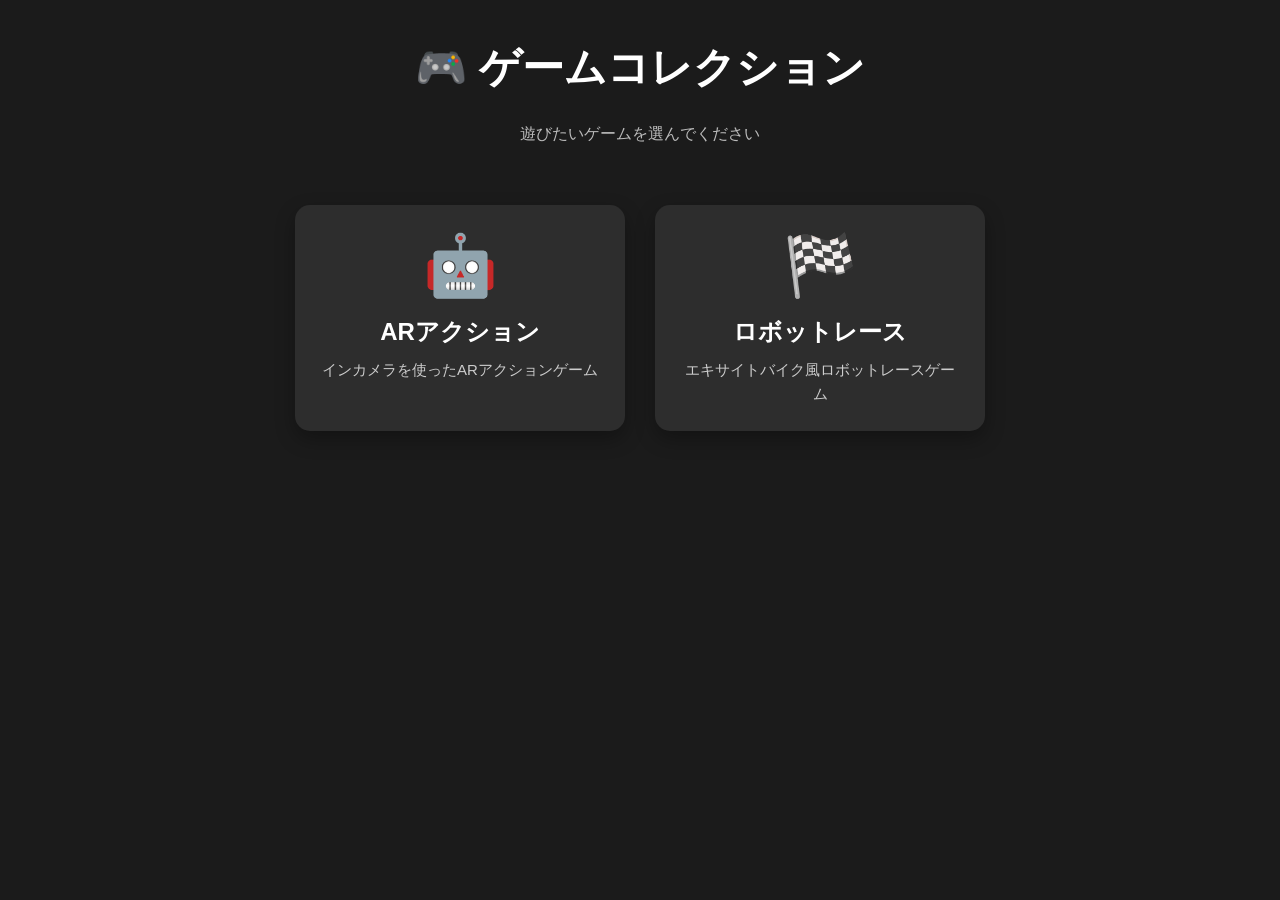
<file: game/index.html>
<!DOCTYPE html>
<html lang="ja">
<head>
    <meta charset="UTF-8">
    <meta name="viewport" content="width=device-width, initial-scale=1.0">
    <title>ゲームコレクション</title>

    <style>
        body{
            margin:0;
            background:#1b1b1b;
            color:white;
            font-family:sans-serif;
            text-align:center;
        }

        h1{
            margin-top:40px;
            font-size:42px;
        }

        p{
            color:#bbb;
            margin-bottom:40px;
        }

        .container{
            display:flex;
            justify-content:center;
            gap:30px;
            flex-wrap:wrap;
            padding:20px;
        }

        .card{
            width:280px;
            background:#2d2d2d;
            border-radius:15px;
            padding:25px;
            transition:.2s;
            text-decoration:none;
            color:white;
            box-shadow:0 8px 20px rgba(0,0,0,.3);
        }

        .card:hover{
            transform:translateY(-8px);
            background:#3d3d3d;
        }

        .emoji{
            font-size:60px;
            margin-bottom:15px;
        }

        h2{
            margin:10px 0;
        }

        .desc{
            color:#ccc;
            font-size:15px;
            line-height:1.6;
        }
    </style>
</head>

<body>

<h1>🎮 ゲームコレクション</h1>

<p>遊びたいゲームを選んでください</p>

<div class="container">

    <a class="card" href="ar_action/ar_action.html">
        <div class="emoji">🤖</div>
        <h2>ARアクション</h2>
        <div class="desc">
            インカメラを使ったARアクションゲーム
        </div>
    </a>

    <a class="card" href="race_game/index.html">
        <div class="emoji">🏁</div>
        <h2>ロボットレース</h2>
        <div class="desc">
            エキサイトバイク風ロボットレースゲーム
        </div>
    </a>

</div>

</body>
</html>
</file>
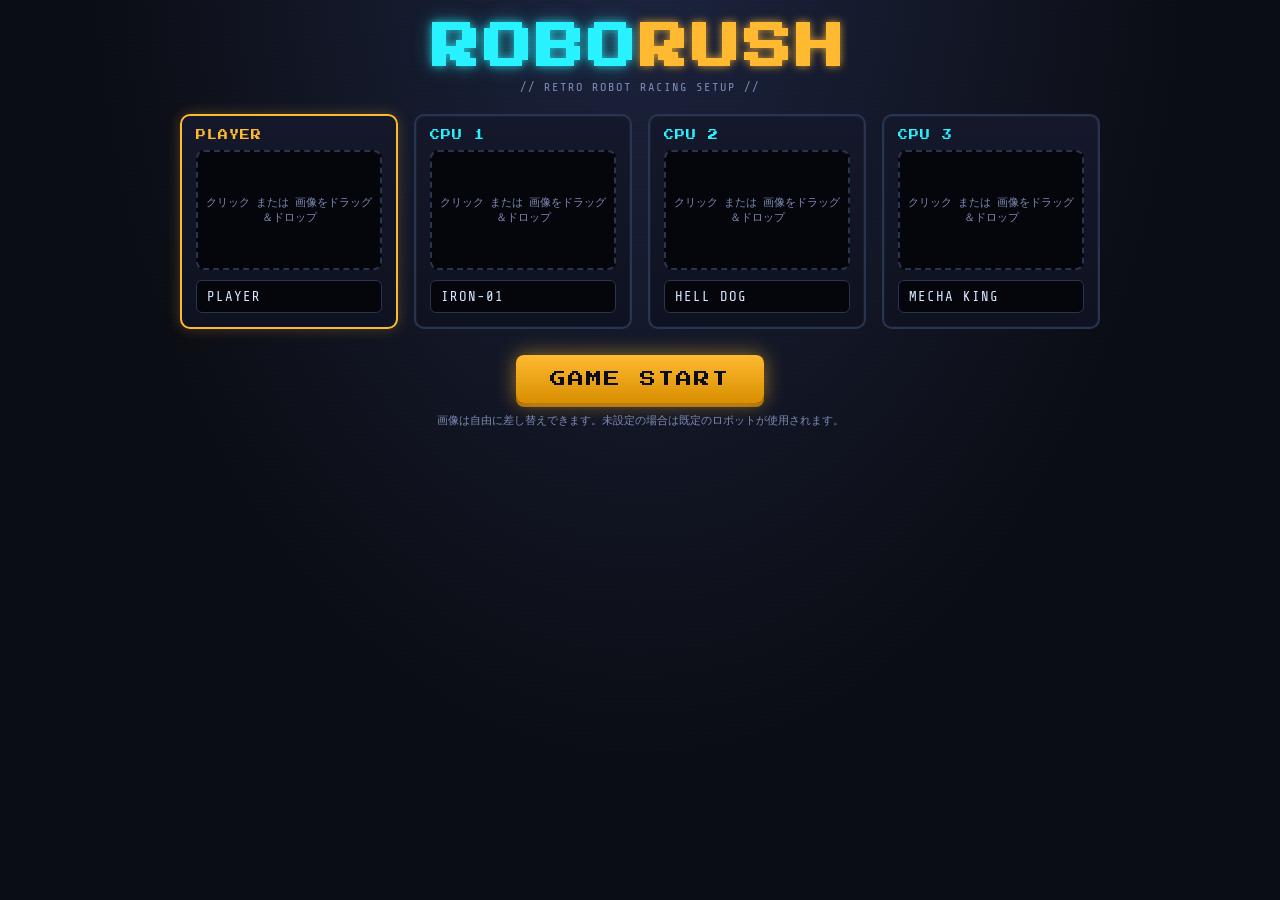
<file: race_game/index.html>
<!DOCTYPE html>
<html lang="ja">
<head>
<meta charset="UTF-8">
<meta name="viewport" content="width=device-width, initial-scale=1.0, maximum-scale=1.0, user-scalable=no">
<title>ROBO RUSH -- Retro Robot Race</title>
<!-- レトロ風の見出し用ピクセルフォント（読み込めない場合は monospace にフォールバック） -->
<link rel="preconnect" href="https://fonts.googleapis.com">
<link href="https://fonts.googleapis.com/css2?family=Press+Start+2P&family=Share+Tech+Mono&display=swap" rel="stylesheet">
<link rel="stylesheet" href="style.css">
</head>
<body>

<!-- 縦持ちの場合はゲームを隠して回転を促す（横向き専用） -->
<div id="rotateOverlay" class="rotate-overlay">
  <div class="rotate-msg">
    <div class="rotate-icon">⟳📱</div>
    横向きにしてください<br>
    <span class="rotate-sub">Please rotate your device to landscape</span>
  </div>
</div>

<!-- ============================================================ -->
<!-- 1. レース設定画面（ゲーム開始前に必ず表示される）                    -->
<!-- ============================================================ -->
<div id="settingsScreen" class="screen">
  <div class="scanlines"></div>
  <header class="title-block">
    <h1 class="game-title">ROBO<span class="accent">RUSH</span></h1>
    <p class="game-sub">// RETRO ROBOT RACING SETUP //</p>
  </header>

  <div id="entryList" class="entry-list"><!-- JSでカード4枚(PLAYER, CPU1-3)を生成 --></div>

  <div class="start-row">
    <button id="startBtn" class="btn-start">GAME START</button>
    <p class="hint">画像は自由に差し替えできます。未設定の場合は既定のロボットが使用されます。</p>
  </div>
</div>

<!-- ============================================================ -->
<!-- 2. ゲーム本体（キャンバス + HUD + タッチ操作）                      -->
<!-- ============================================================ -->
<div id="gameContainer" class="screen hidden">
  <canvas id="gameCanvas"></canvas>

  <!-- 画面上部HUD：順位・ラップ・ターボゲージ・速度・所持アイテム -->
  <div id="hud">
    <div class="hud-box hud-rank"><span class="hud-label">RANK</span><span id="hudRank">1/4</span></div>
    <div class="hud-box hud-lap"><span class="hud-label">LAP</span><span id="hudLap">1/3</span></div>
    <div class="hud-box hud-speed"><span class="hud-label">SPEED</span><span id="hudSpeed">000</span></div>
    <div class="hud-box hud-item"><span class="hud-label">ITEM</span><span id="hudItem">--</span></div>
  </div>
  <div id="turboGaugeWrap" class="turbo-wrap">
    <span class="hud-label">TURBO</span>
    <div class="turbo-bar"><div id="turboFill" class="turbo-fill"></div></div>
  </div>

  <!-- カウントダウン表示 -->
  <div id="countdown" class="countdown hidden">3</div>

  <!-- タッチ操作（スマホ用） -->
  <div id="touchControls" class="touch-controls">
    <div class="touch-left">
      <button id="btnUp" class="touch-btn round">▲</button>
      <button id="btnDown" class="touch-btn round">▼</button>
    </div>
    <div class="touch-right">
      <button id="btnAttack" class="touch-btn square">FIRE</button>
      <button id="btnJump" class="touch-btn round jump-btn">JUMP</button>
      <button id="btnTurbo" class="touch-btn square turbo-btn">TURBO</button>
    </div>
  </div>
</div>

<!-- ============================================================ -->
<!-- 3. リザルト／表彰式画面                                            -->
<!-- ============================================================ -->
<div id="resultScreen" class="screen hidden">
  <canvas id="podiumCanvas"></canvas>
  <div class="result-panel">
    <h2 class="result-title">RACE RESULT</h2>
    <ol id="resultList" class="result-list"></ol>
    <button id="restartBtn" class="btn-start">RACE AGAIN</button>
  </div>
</div>

<script src="script.js"></script>
</body>
</html>
</file>
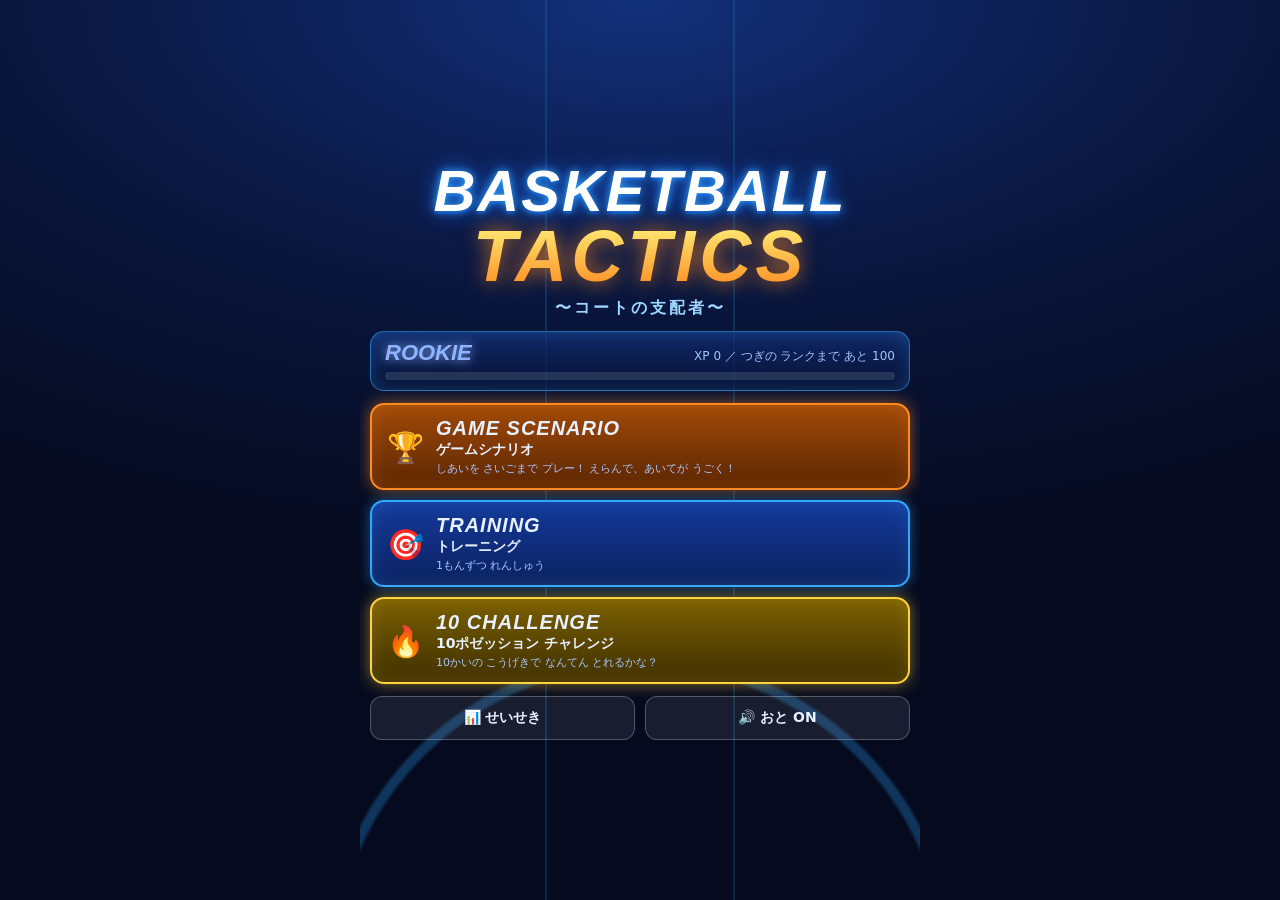
<file: game/basketball_tactics/index.html>
<!DOCTYPE html>
<html lang="ja">
<head>
<meta charset="UTF-8">
<meta name="viewport" content="width=device-width,initial-scale=1,maximum-scale=1,user-scalable=no,viewport-fit=cover">
<meta name="theme-color" content="#050a1e">
<title>BASKETBALL TACTICS 〜コートの支配者〜</title>
<style>
:root{--navy:#050a1e;--navy2:#0b1636;--blue:#2ea8ff;--blue2:#1f6bff;--orange:#ff8a1f;--yellow:#ffd23f;--red:#ff3b4a;--green:#35ff8a;--ink:#e8f1ff}
*{box-sizing:border-box;-webkit-tap-highlight-color:transparent;-webkit-user-select:none;user-select:none}
html,body{margin:0;height:100%;background:var(--navy);color:var(--ink);font-family:-apple-system,"Hiragino Kaku Gothic ProN","Hiragino Sans","Noto Sans JP","Yu Gothic",Meiryo,system-ui,sans-serif;overflow:hidden;touch-action:manipulation;overscroll-behavior:none}
button{font-family:inherit;color:inherit;border:0;cursor:pointer}
#app{position:fixed;inset:0;background:radial-gradient(120% 80% at 50% 0%,#12307a 0%,#0a1740 38%,#050a1e 78%)}
.screen{display:none;position:absolute;top:0;bottom:0;left:50%;width:100%;max-width:560px;transform:translateX(-50%);flex-direction:column;padding:calc(env(safe-area-inset-top) + 6px) 10px calc(env(safe-area-inset-bottom) + 8px)}
.screen.active{display:flex}
/* ---------- title ---------- */
#scTitle{align-items:center;justify-content:center;gap:12px;overflow-y:auto}
.title-bg{position:absolute;inset:0;pointer-events:none;opacity:.5;background:
 radial-gradient(circle at 50% 108%,transparent 0 30%,rgba(46,168,255,.55) 30.4% 31%,transparent 31.4%),
 linear-gradient(90deg,transparent 0 33%,rgba(46,168,255,.35) 33% 33.4%,transparent 33.4% 66.6%,rgba(46,168,255,.35) 66.6% 67%,transparent 67%)}
.logo-box{text-align:center;position:relative;margin-top:4px}
.logo1{font:900 italic clamp(34px,11vw,58px)/1 "Arial Black",Impact,sans-serif;letter-spacing:2px;color:#fff;text-shadow:0 0 8px var(--blue),0 0 22px var(--blue2),0 3px 0 #0a2a80}
.logo2{font:900 italic clamp(40px,14vw,72px)/1 "Arial Black",Impact,sans-serif;letter-spacing:4px;background:linear-gradient(180deg,#fff27a,var(--orange));-webkit-background-clip:text;background-clip:text;color:transparent;filter:drop-shadow(0 0 10px rgba(255,138,31,.8))}
.sub{margin-top:6px;font-weight:800;letter-spacing:3px;color:#9fd8ff;font-size:clamp(12px,3.6vw,16px)}
.rank-card{position:relative;width:100%;background:linear-gradient(180deg,rgba(18,48,122,.7),rgba(8,18,52,.8));border:1px solid rgba(46,168,255,.6);box-shadow:0 0 18px rgba(46,168,255,.25) inset;border-radius:14px;padding:10px 14px}
.rank-top{display:flex;justify-content:space-between;align-items:baseline;gap:8px}
.rank-name{font:900 italic 22px/1 "Arial Black",Impact,sans-serif}
.rank-sub{font-size:12px;color:#9fc3ff}
.xpbar{height:8px;border-radius:6px;background:rgba(255,255,255,.12);overflow:hidden;margin-top:7px}
.xpbar i{display:block;height:100%;width:0;background:linear-gradient(90deg,var(--blue),var(--yellow));box-shadow:0 0 10px var(--yellow);transition:width .6s}
.menu{position:relative;width:100%;display:grid;gap:10px}
.mbtn{position:relative;text-align:left;border-radius:14px;padding:12px 14px 12px 64px;min-height:68px;background:linear-gradient(180deg,#143a9a,#0c2160);border:2px solid var(--blue);box-shadow:0 0 14px rgba(46,168,255,.45),inset 0 0 18px rgba(46,168,255,.2);transition:transform .08s}
.mbtn:active{transform:scale(.97)}
.mbtn .ic{position:absolute;left:12px;top:50%;transform:translateY(-50%);font-size:30px;width:42px;text-align:center}
.mbtn b{display:block;font:900 italic 20px/1.1 "Arial Black",Impact,sans-serif;letter-spacing:1px}
.mbtn span{display:block;font-weight:800;font-size:14px;margin-top:2px}
.mbtn small{display:block;font-size:11px;color:#a9c8ff;margin-top:2px}
.m1{border-color:var(--orange);box-shadow:0 0 16px rgba(255,138,31,.55),inset 0 0 18px rgba(255,138,31,.2);background:linear-gradient(180deg,#a14a08,#5c2603)}
.m3{border-color:var(--yellow);box-shadow:0 0 16px rgba(255,210,63,.5),inset 0 0 18px rgba(255,210,63,.16);background:linear-gradient(180deg,#7a5f00,#3f3000)}
.mini-row{position:relative;display:flex;gap:10px;width:100%}
.minibtn{flex:1;min-height:44px;border-radius:12px;background:rgba(255,255,255,.08);border:1px solid rgba(255,255,255,.25);font-weight:800;font-size:14px}
/* ---------- game ---------- */
#hud{flex:none}
.hud-top{display:flex;align-items:center;gap:6px}
.hud-logo{flex:1;font:900 italic 15px/1 "Arial Black",Impact,sans-serif;letter-spacing:1px;color:#fff;text-shadow:0 0 8px var(--blue)}
.hud-logo em{font-style:italic;color:var(--orange)}
.iconbtn{width:38px;height:34px;border-radius:10px;background:rgba(255,255,255,.1);border:1px solid rgba(255,255,255,.25);font-size:16px}
.chips{display:grid;grid-template-columns:1.25fr 1fr 1fr 1.25fr;gap:5px;margin-top:5px}
.chip{background:linear-gradient(180deg,rgba(20,58,154,.85),rgba(8,24,70,.85));border:1px solid rgba(46,168,255,.55);border-radius:9px;padding:3px 6px;font-size:10px;font-weight:800;color:#9fc3ff;line-height:1.15;text-align:center;min-width:0;white-space:nowrap}
.chip b{display:block;font:900 15px/1.1 "Arial Black",Impact,sans-serif;color:#fff}
.chip.combo b{color:var(--orange)}
.chip.rank b{font-size:12px;letter-spacing:.5px}
#hud .xpbar{margin-top:5px;height:6px}
#courtWrap{flex:1;min-height:0;display:flex;align-items:center;justify-content:center;margin:6px 0}
#courtBox{position:relative;border-radius:10px;overflow:hidden;box-shadow:0 0 0 2px rgba(46,168,255,.7),0 0 22px rgba(46,168,255,.5)}
#court{display:block;width:100%;height:100%}
#fxLayer{position:absolute;inset:0;pointer-events:none}
#courtBox.flash-good{animation:fg .9s}
#courtBox.flash-bad{animation:fb .9s}
@keyframes fg{0%{box-shadow:0 0 0 3px #fff,0 0 60px 14px rgba(255,210,63,.95)}100%{box-shadow:0 0 0 2px rgba(46,168,255,.7),0 0 22px rgba(46,168,255,.5)}}
@keyframes fb{0%{box-shadow:0 0 0 3px #ffb061,0 0 40px 8px rgba(255,138,31,.7)}100%{box-shadow:0 0 0 2px rgba(46,168,255,.7),0 0 22px rgba(46,168,255,.5)}}
.burst{position:absolute;left:50%;top:40%;transform:translate(-50%,-50%);white-space:nowrap;font:900 italic clamp(30px,9.5vw,56px)/1 "Arial Black",Impact,sans-serif;color:#fff;text-shadow:0 0 6px var(--yellow),0 0 22px var(--orange),0 3px 0 #7a3b00;animation:pop 1.25s ease-out forwards}
.burst.miss{font-size:clamp(22px,7vw,38px);color:#ffe3c2;text-shadow:0 0 8px var(--orange),0 2px 0 #5a2a00}
.burst.combo{top:16%;font-size:clamp(20px,6vw,32px);color:var(--yellow)}
@keyframes pop{0%{opacity:0;transform:translate(-50%,-50%) scale(.3) rotate(-6deg)}18%{opacity:1;transform:translate(-50%,-50%) scale(1.25) rotate(2deg)}32%{transform:translate(-50%,-50%) scale(1)}78%{opacity:1}100%{opacity:0;transform:translate(-50%,-80%) scale(1)}}
#panel{flex:none;background:linear-gradient(180deg,rgba(14,36,96,.92),rgba(6,14,40,.96));border:1px solid rgba(46,168,255,.55);border-radius:14px;padding:8px 10px;box-shadow:0 0 16px rgba(46,168,255,.25)}
.qhead{display:flex;align-items:center;gap:6px}
.qtag{flex:none;font:900 italic 10px/1 "Arial Black",Impact,sans-serif;background:var(--orange);color:#1a0b00;padding:3px 7px;border-radius:6px;letter-spacing:.5px}
.qtheme{font-weight:900;font-size:13px;color:var(--yellow);min-width:0;overflow:hidden;text-overflow:ellipsis;white-space:nowrap}
.qtext{margin:5px 0 4px;font-weight:800;font-size:14px;line-height:1.4}
.qchips{display:flex;flex-wrap:wrap;gap:4px;min-height:19px}
.qchips span{font-size:10px;font-weight:800;padding:2px 7px;border-radius:20px;background:rgba(46,168,255,.18);border:1px solid rgba(46,168,255,.5);color:#bfe2ff}
.qhint{font-size:12px;font-weight:800;color:var(--green);line-height:1.35}
.opts{display:grid;grid-template-columns:1fr 1fr;gap:7px;margin-top:6px}
.opt{display:flex;align-items:center;gap:7px;text-align:left;min-height:54px;padding:6px 9px;border-radius:12px;background:linear-gradient(180deg,#1b4fd0,#102f8c);border:2px solid #5aa9ff;box-shadow:0 3px 0 #08184f,0 0 12px rgba(46,168,255,.35);font-weight:900;font-size:14px;line-height:1.25;transition:transform .08s}
.opt:active{transform:translateY(2px);box-shadow:0 1px 0 #08184f}
.opt i{flex:none;width:24px;height:24px;border-radius:50%;background:var(--yellow);color:#1a1200;font:900 13px/24px "Arial Black",Impact,sans-serif;text-align:center;font-style:normal}
.opt.picked{border-color:var(--yellow);box-shadow:0 0 18px var(--yellow)}
.opt:disabled{opacity:.55}
.prow{display:flex;gap:8px;margin-top:7px}
.hintbtn{flex:1;min-height:38px;border-radius:10px;background:rgba(53,255,138,.14);border:1.5px solid var(--green);color:#c9ffe0;font-weight:900;font-size:13px}
.hintbtn:disabled{opacity:.5}
.reshead{display:flex;align-items:baseline;gap:8px}
.restitle{font:900 italic 22px/1 "Arial Black",Impact,sans-serif}
.restitle.good{color:var(--green);text-shadow:0 0 12px rgba(53,255,138,.8)}
.restitle.bad{color:var(--orange);text-shadow:0 0 12px rgba(255,138,31,.7)}
.resxp{font-weight:900;color:var(--yellow);font-size:14px}
.ressub{font-size:12px;font-weight:800;margin-top:3px;color:#ffd9b0;line-height:1.35}
.ressub b{color:var(--green)}
.exp{margin-top:5px;display:grid;gap:4px}
.exp div{font-size:12px;line-height:1.4;font-weight:600;color:#dbe9ff}
.exp b{display:inline-block;margin-right:4px;color:var(--yellow);font-weight:900}
.resbtns{display:flex;gap:6px;margin-top:7px}
.rbtn{flex:1;min-height:46px;border-radius:12px;font-weight:900;font-size:13px;background:rgba(255,255,255,.1);border:1.5px solid rgba(255,255,255,.35);line-height:1.2}
.rbtn.main{flex:1.4;background:linear-gradient(180deg,#ff9d3d,#e3640a);border-color:#ffd08a;color:#2a1100;font-size:15px;box-shadow:0 3px 0 #7b3a05}
.rbtn:disabled{opacity:.4}
.hide{display:none!important}
/* ---------- stats ---------- */
#scStats{overflow-y:auto;gap:10px}
.stitle{font:900 italic 24px/1 "Arial Black",Impact,sans-serif;text-align:center;margin:8px 0 2px;color:var(--yellow);text-shadow:0 0 12px var(--orange)}
.card{background:linear-gradient(180deg,rgba(18,48,122,.7),rgba(8,18,52,.8));border:1px solid rgba(46,168,255,.55);border-radius:14px;padding:10px 12px}
.grid3{display:grid;grid-template-columns:repeat(3,1fr);gap:8px;text-align:center}
.grid3 b{display:block;font:900 22px/1.1 "Arial Black",Impact,sans-serif;color:#fff}
.grid3 span{font-size:11px;color:#9fc3ff;font-weight:800}
.trow{display:grid;grid-template-columns:1fr 70px 46px;gap:6px;align-items:center;font-size:12px;font-weight:700;margin-top:6px}
.tbar{height:7px;border-radius:5px;background:rgba(255,255,255,.12);overflow:hidden}
.tbar i{display:block;height:100%;background:linear-gradient(90deg,var(--blue),var(--green))}
/* ---------- overlays ---------- */
.overlay{position:fixed;inset:0;z-index:50;display:none;align-items:flex-end;justify-content:center;background:rgba(3,6,20,.82)}
.overlay.show{display:flex}
.overlay.center{align-items:center}
.sheet{width:100%;max-width:560px;background:linear-gradient(180deg,#10286c,#07123a);border:2px solid var(--blue);border-bottom:0;border-radius:20px 20px 0 0;padding:16px 14px calc(env(safe-area-inset-bottom) + 16px);box-shadow:0 -6px 30px rgba(46,168,255,.35)}
.sheet h2{margin:0 0 4px;font:900 italic 22px/1.1 "Arial Black",Impact,sans-serif;color:var(--yellow)}
.sheet p{margin:0 0 10px;font-size:13px;color:#b7d3ff;font-weight:700}
.lvrow{display:flex;flex-wrap:wrap;gap:7px;margin-bottom:12px}
.lv{min-width:58px;min-height:44px;padding:4px 10px;border-radius:12px;background:rgba(255,255,255,.1);border:2px solid rgba(255,255,255,.3);font-weight:900;font-size:14px;line-height:1.1}
.lv small{display:block;font-size:9px;font-weight:700;color:#9fc3ff}
.lv.sel{background:linear-gradient(180deg,#ff9d3d,#e3640a);border-color:#ffd08a;color:#2a1100}
.lv.sel small{color:#4a2200}
.lv:disabled{opacity:.4}
.catlist{display:grid;gap:8px;margin-bottom:10px}
.cat{display:flex;align-items:center;gap:10px;text-align:left;min-height:54px;padding:8px 12px;border-radius:12px;background:linear-gradient(180deg,#1b4fd0,#102f8c);border:2px solid #5aa9ff;font-weight:900;font-size:15px}
.cat span{font-size:22px;width:30px;text-align:center}
.cat small{display:block;font-size:11px;font-weight:700;color:#bcd6ff}
.bigbtn{width:100%;min-height:54px;border-radius:14px;font:900 italic 18px/1 "Arial Black",Impact,sans-serif;background:linear-gradient(180deg,#ff9d3d,#e3640a);border:2px solid #ffd08a;color:#2a1100;box-shadow:0 4px 0 #7b3a05;letter-spacing:1px}
.bigbtn.sec{background:rgba(255,255,255,.12);color:#fff;border-color:rgba(255,255,255,.4);box-shadow:none;margin-top:8px;font-size:15px;min-height:46px;font-style:normal;font-family:inherit}
#ovMsg .box{position:relative;width:min(92%,420px);text-align:center;padding:26px 18px 18px;border-radius:20px;border:2px solid var(--yellow);background:radial-gradient(circle at 50% 0,#27439a,#07123a 70%);box-shadow:0 0 40px rgba(255,210,63,.55);overflow:hidden}
#ovMsg .rays{position:absolute;left:50%;top:70px;width:520px;height:520px;margin:-260px 0 0 -260px;background:repeating-conic-gradient(rgba(255,210,63,.22) 0 8deg,transparent 8deg 20deg);animation:spin 9s linear infinite;pointer-events:none;border-radius:50%;-webkit-mask-image:radial-gradient(circle,#000 0,transparent 68%);mask-image:radial-gradient(circle,#000 0,transparent 68%)}
@keyframes spin{to{transform:rotate(360deg)}}
#ovMsg .mt{position:relative;font:900 italic 36px/1.05 "Arial Black",Impact,sans-serif;color:#fff;text-shadow:0 0 14px var(--yellow),0 3px 0 #7a5200;animation:pulse 1s ease-in-out infinite alternate}
@keyframes pulse{to{transform:scale(1.07)}}
#ovMsg .mr{position:relative;font:900 italic 30px/1.1 "Arial Black",Impact,sans-serif;margin:12px 0 6px}
#ovMsg .mb{position:relative;font-size:14px;font-weight:700;color:#d9e8ff;line-height:1.5;margin-bottom:14px}
.toast{position:fixed;left:50%;top:calc(env(safe-area-inset-top) + 10px);transform:translateX(-50%);z-index:60;background:#0b1f5a;border:2px solid var(--yellow);padding:8px 14px;border-radius:12px;font-weight:900;font-size:13px;box-shadow:0 0 18px rgba(255,210,63,.6)}

/* ---------- scenario mode ---------- */
/* ---------- fx layers ---------- */
#dimLayer,#whiteLayer{position:absolute;inset:0;pointer-events:none;opacity:0}
#dimLayer{background:rgba(0,0,12,.66);transition:opacity .3s}
#dimLayer.on{opacity:1}
#whiteLayer{background:#fff}
#whiteLayer.on{animation:wfl .38s ease-out}
@keyframes wfl{0%{opacity:.75}100%{opacity:0}}
#court.sh1{animation:sh1 .28s linear}
#court.sh2{animation:sh2 .4s linear}
@keyframes sh1{0%,100%{transform:translate(0,0)}20%{transform:translate(-2px,1px)}40%{transform:translate(2px,-1px)}60%{transform:translate(-1px,-1px)}80%{transform:translate(1px,1px)}}
@keyframes sh2{0%,100%{transform:translate(0,0)}10%{transform:translate(-5px,2px)}25%{transform:translate(5px,-3px)}40%{transform:translate(-4px,-2px)}55%{transform:translate(4px,3px)}70%{transform:translate(-2px,1px)}85%{transform:translate(1px,-1px)}}
#courtBox{transition:transform .18s}
.ft{position:absolute;left:50%;top:33%;transform:translate(-50%,-50%);text-align:center;white-space:nowrap;pointer-events:none;opacity:0;max-width:100%}
.ft b{display:block;font:900 italic clamp(24px,8vw,48px)/1 "Arial Black",Impact,sans-serif;letter-spacing:1px;color:#fff}
.ft.long b{font-size:clamp(20px,6.6vw,40px)}
.ft small{display:inline-block;margin-top:6px;padding:3px 12px;border-radius:20px;background:rgba(5,10,30,.86);font:900 clamp(12px,3.5vw,16px)/1.3 sans-serif;color:#fff;border:1.5px solid}
.ft.blue b{text-shadow:0 0 8px #2ea8ff,0 0 22px #2ea8ff,0 3px 0 #002a80}
.ft.blue small{border-color:#5aa9ff}
.ft.red b{color:#fff1de;text-shadow:0 0 8px #ff3b4a,0 0 22px #ff8a1f,0 3px 0 #6a0010}
.ft.red small{border-color:#ff6a77}
.ft.t0 b{font-size:clamp(20px,6.4vw,38px)}
.ft.t0.long b{font-size:clamp(18px,5.6vw,32px)}
.ft.t2 b,.ft.t3 b{color:#fff7c2;text-shadow:0 0 10px #ffd23f,0 0 28px #ff8a1f,0 3px 0 #7a3b00}
.ft.t3 b{font-size:clamp(24px,8.4vw,46px)}
.ft.t3.long b{font-size:clamp(16px,5.3vw,34px)}
.ft.long.on{animation-name:ftinL}
@keyframes ftinL{0%{opacity:0;transform:translate(-50%,-50%) scale(.5)}12%{opacity:1;transform:translate(-50%,-50%) scale(1.08)}22%{transform:translate(-50%,-50%) scale(1)}80%{opacity:1}100%{opacity:0;transform:translate(-50%,-78%) scale(1.02)}}
.ft.on{animation:ftin 1s ease-out forwards}
.ft.t1.on{animation-duration:1.3s}.ft.t2.on{animation-duration:1.8s}.ft.t3.on{animation-duration:2.3s}
@keyframes ftin{0%{opacity:0;transform:translate(-50%,-50%) scale(.4) rotate(-5deg)}12%{opacity:1;transform:translate(-50%,-50%) scale(1.22) rotate(1.5deg)}22%{transform:translate(-50%,-50%) scale(1)}80%{opacity:1}100%{opacity:0;transform:translate(-50%,-78%) scale(1.04)}}
.fc{position:absolute;left:50%;top:13%;transform:translate(-50%,-50%);pointer-events:none;opacity:0;white-space:nowrap}
.fc b{font:900 italic clamp(18px,5.6vw,30px)/1 "Arial Black",Impact,sans-serif;color:#ffe680;text-shadow:0 0 8px #ffd23f,0 2px 0 #7a3b00}
.fc.c3 b{color:#ffb061;text-shadow:0 0 10px #ff6a2a,0 0 20px #ff3b1a,0 2px 0 #5a1500;font-size:clamp(20px,6.4vw,34px)}
.fc.c4 b{font-size:clamp(22px,7.4vw,40px);background:linear-gradient(90deg,#fff,#ffd23f,#ff8a1f,#ff3b4a,#ffd23f,#fff);background-size:200% 100%;-webkit-background-clip:text;background-clip:text;color:transparent;filter:drop-shadow(0 0 8px #ff8a1f);animation:rbw .6s linear infinite}
@keyframes rbw{to{background-position:200% 0}}
.fc.on{animation:fcin .9s ease-out forwards}
.fc.c4.on{animation-duration:1.3s}
@keyframes fcin{0%{opacity:0;transform:translate(-50%,-50%) scale(.5)}15%{opacity:1;transform:translate(-50%,-50%) scale(1.25)}28%{transform:translate(-50%,-50%) scale(1)}78%{opacity:1}100%{opacity:0;transform:translate(-50%,-70%)}}
.burst.bignum{top:52%;font-size:clamp(54px,20vw,110px);color:#fff7c2;text-shadow:0 0 12px #ffd23f,0 0 36px #ff8a1f,0 5px 0 #7a3b00;animation-duration:1.1s}

#scoreBar{display:none;flex:none;margin-top:5px;align-items:stretch;gap:5px}
.scn #scoreBar{display:flex}
.sb-team{flex:1;display:flex;flex-direction:column;align-items:center;justify-content:center;border-radius:12px;padding:3px 6px 1px;border:2px solid;position:relative;transition:transform .2s,box-shadow .2s;min-width:0}
.sb-team .nm{font:900 italic 12px/1 "Arial Black",Impact,sans-serif;letter-spacing:1px;white-space:nowrap}
.sb-team .nm small{display:block;font:800 9px/1.2 sans-serif;letter-spacing:0;opacity:.85;margin-top:1px}
.sb-team b{font:900 34px/1.05 "Arial Black",Impact,sans-serif;min-width:34px;text-align:center}
.sb-team.red{background:linear-gradient(180deg,rgba(255,59,74,.32),rgba(120,10,25,.5));border-color:#ff6a77;color:#ffd5d9}
.sb-team.blue{background:linear-gradient(180deg,rgba(46,168,255,.34),rgba(10,40,120,.55));border-color:#5aa9ff;color:#d7ecff}
.sb-team.ball{box-shadow:0 0 16px currentColor;transform:scale(1.03)}
.sb-team.pulse{animation:sbpulse .55s ease-in-out 3}
@keyframes sbpulse{50%{transform:scale(1.14);box-shadow:0 0 30px currentColor,0 0 0 3px #fff}}
.sb-mid{flex:.8;text-align:center;border-radius:12px;border:1.5px solid rgba(255,210,63,.7);background:rgba(8,18,52,.88);padding:2px 3px;line-height:1.1;display:flex;flex-direction:column;justify-content:center;min-width:0}
.sb-mid .p{font:900 italic 9px/1.1 "Arial Black",Impact,sans-serif;color:var(--yellow);letter-spacing:1px}
.sb-mid .dash{font:900 24px/1 "Arial Black",Impact,sans-serif;color:#fff}
.sb-mid .c{font:900 15px/1.1 "Arial Black",Impact,sans-serif;color:#fff;font-variant-numeric:tabular-nums;text-shadow:0 0 8px var(--blue)}
.sb-mid .c i{font:800 10px sans-serif;font-style:normal;color:#9fd8ff}
.sb-mid .o{font-size:9px;font-weight:900;color:#9fd8ff;white-space:nowrap}
.sb-mid.last{border-color:var(--red);animation:lastp .6s ease-in-out infinite alternate}
.sb-mid.last .c{color:#ff8a93;text-shadow:0 0 10px var(--red)}
@keyframes lastp{to{box-shadow:0 0 16px var(--red)}}
.scn.def #courtBox{box-shadow:0 0 0 2px rgba(255,90,100,.9),0 0 26px rgba(255,59,74,.55)}
.scn.def #panel{border-color:rgba(255,106,119,.8);box-shadow:0 0 16px rgba(255,59,74,.3)}
.scn.def .sb-mid{border-color:#ff6a77}
.phase{position:absolute;left:0;right:0;top:30%;text-align:center;opacity:0;pointer-events:none;z-index:5;padding:10px 0;background:linear-gradient(90deg,transparent,rgba(5,10,30,.82) 18%,rgba(5,10,30,.82) 82%,transparent)}
.phase b{display:block;font:900 italic clamp(26px,8.6vw,46px)/1 "Arial Black",Impact,sans-serif;letter-spacing:2px}
.phase span{display:inline-block;margin-top:6px;padding:3px 14px;border-radius:20px;font-weight:900;font-size:14px;color:#fff}
.phase.red b{color:#ff8a93;text-shadow:0 0 10px #ff3b4a,0 0 26px #ff3b4a}
.phase.red span{background:rgba(255,59,74,.85)}
.phase.blue b{color:#9fd8ff;text-shadow:0 0 10px #2ea8ff,0 0 26px #2ea8ff}
.phase.blue span{background:rgba(31,107,255,.9)}
.phase.show{animation:phasein 1.9s ease-out forwards}
@keyframes phasein{0%{opacity:0;transform:translateX(-60%) scale(.8)}16%{opacity:1;transform:translateX(0) scale(1.06)}26%{transform:scale(1)}82%{opacity:1}100%{opacity:0;transform:translateX(30%)}}
.burst.team{top:64%;font-size:clamp(24px,7.4vw,40px)}
.burst.team-red{color:#ffd5d9;text-shadow:0 0 8px #ff3b4a,0 0 24px #ff3b4a,0 3px 0 #6a0010}
.burst.team-blue{color:#d7ecff;text-shadow:0 0 8px #2ea8ff,0 0 24px #2ea8ff,0 3px 0 #002a80}
#panelS{display:none}
.scn #panelS{display:block}
.scn #panelQ,.scn #panelR{display:none!important}
.sfeed{margin:4px 0 2px;min-height:34px}
.fhead{font:900 italic 20px/1.1 "Arial Black",Impact,sans-serif}
.fhead.good{color:var(--green);text-shadow:0 0 12px rgba(53,255,138,.7)}
.fhead.bad{color:var(--orange);text-shadow:0 0 12px rgba(255,138,31,.7)}
.fhead.ok{color:var(--yellow)}
.fline{font-size:13px;font-weight:800;line-height:1.4;margin-top:2px}
.fcoach{font-size:11px;font-weight:700;color:#9fd8ff;margin-top:2px;line-height:1.35}
.fopp{font-size:12px;font-weight:900;color:#ffd5d9;margin-top:3px}
.opt .ic{flex:none;font-size:20px;width:26px;text-align:center}
.opt small{display:block;font-size:10px;font-weight:700;color:#bcd6ff}
.snext{width:100%;margin-top:7px;min-height:50px;border-radius:12px;font:900 italic 17px/1 "Arial Black",Impact,sans-serif;background:linear-gradient(180deg,#ff9d3d,#e3640a);border:2px solid #ffd08a;color:#2a1100;box-shadow:0 3px 0 #7b3a05}
.evtlayer{position:absolute;left:0;right:0;top:6px;display:flex;flex-direction:column;align-items:center;gap:4px;pointer-events:none;z-index:3}
.evt{display:flex;align-items:center;gap:7px;padding:4px 12px;border-radius:20px;background:linear-gradient(90deg,rgba(255,138,31,.95),rgba(255,59,74,.92));border:1.5px solid #fff;box-shadow:0 0 16px rgba(255,138,31,.9);animation:evin 2.6s ease-out forwards;white-space:nowrap}
.evt b{font:900 italic 13px/1 "Arial Black",Impact,sans-serif;color:#fff;letter-spacing:1px}
.evt span{font-weight:900;font-size:12px;color:#fff6d6}
@keyframes evin{0%{opacity:0;transform:translateY(-14px) scale(.7)}12%{opacity:1;transform:translateY(0) scale(1.08)}20%{transform:scale(1)}85%{opacity:1}100%{opacity:0;transform:translateY(-6px)}}
#courtBox{transition:transform .5s ease}
#courtBox.cam{transform:scale(1.045)}
.badges{position:relative;display:flex;flex-wrap:wrap;gap:6px;justify-content:center;margin:2px 0 12px}
.badge{padding:4px 10px;border-radius:20px;background:rgba(255,210,63,.16);border:1.5px solid var(--yellow);font-weight:900;font-size:12px;color:#fff6d6}
.badge b{color:var(--yellow);font-size:14px}
.badge.soft{background:rgba(159,216,255,.12);border-color:#9fd8ff;color:#d7ecff}
.catlist .cat.alt{background:linear-gradient(180deg,#143a9a,#0c2160);border-color:var(--blue)}
.xpnote{position:relative;font:900 italic 22px/1 "Arial Black",Impact,sans-serif;color:var(--yellow);margin:2px 0 8px}
@media (max-height:640px){.qtext{font-size:13px;margin:3px 0}.opt{min-height:46px;font-size:13px}.exp div{font-size:11px}.hud-logo{font-size:13px}}
</style>
<style id="clxcss">
/* ===== v7 CLIMAX / FX ===== */
#clxLayer{position:absolute;inset:0;pointer-events:none;opacity:0;transition:opacity .6s;border-radius:inherit}
body.clx1 #clxLayer,body.clx2 #clxLayer,body.clx3 #clxLayer{opacity:1}
body.clx1 #clxLayer{box-shadow:inset 0 0 26px rgba(255,170,50,calc(.38*var(--k,1)))}
body.clx2 #clxLayer{box-shadow:inset 0 0 40px rgba(255,100,50,calc(.6*var(--k,1)));animation:clxe2 1s ease-in-out infinite alternate}
body.clx3 #clxLayer{box-shadow:inset 0 0 58px rgba(255,40,50,calc(.85*var(--k,1)));animation:clxe3 .5s ease-in-out infinite alternate}
@keyframes clxe2{to{box-shadow:inset 0 0 58px rgba(255,90,50,calc(.9*var(--k,1)))}}
@keyframes clxe3{to{box-shadow:inset 0 0 84px rgba(255,30,50,calc(1*var(--k,1))),inset 0 0 14px rgba(255,255,255,calc(.35*var(--k,1)))}}
.sb-mid .c{display:inline-block;transform-origin:center}
body.clx1 .sb-mid{border-color:#ffb340;box-shadow:0 0 10px rgba(255,160,40,.5)}
body.clx1 .sb-mid .c{color:#ffd88a;text-shadow:0 0 10px #ff9a2a}
body.clx2 .sb-mid,body.clx3 .sb-mid{border-color:#ff4d5e;animation:clxm .6s ease-in-out infinite alternate}
body.clx2 .sb-mid .c{color:#ffb0b6;font-size:19px;text-shadow:0 0 10px #ff3b4a;animation:clxn .6s ease-in-out infinite alternate}
body.clx3 .sb-mid .c{color:#fff;font-size:22px;text-shadow:0 0 10px #ff3b4a,0 0 22px #ff3b4a;animation:clxn .33s ease-in-out infinite alternate}
body.clxc .sb-mid,body.clxc .sb-mid .c{animation:none}
body.clxc .sb-mid .c{font-size:15px}
@keyframes clxm{to{box-shadow:0 0 18px #ff3b4a}}
@keyframes clxn{to{transform:scale(1.12)}}
body.clx2 #sOpts .opt{box-shadow:0 0 10px rgba(255,140,60,.35)}
body.clx3 #sOpts .opt{box-shadow:0 0 14px rgba(255,70,80,.5)}
body.clxc #sOpts .opt{box-shadow:none}
#clxBanner{position:absolute;left:0;right:0;bottom:4%;text-align:center;pointer-events:none;opacity:0}
#clxBanner b{display:inline-block;font:900 italic clamp(18px,5.8vw,30px)/1 "Arial Black",Impact,sans-serif;letter-spacing:2px;color:#fff;text-shadow:0 0 10px #ff8a1f,0 0 22px #ff3b4a;padding:4px 20px;background:linear-gradient(90deg,transparent,rgba(5,10,30,.82) 15%,rgba(5,10,30,.82) 85%,transparent)}
#clxBanner small{display:block;margin-top:2px;font:900 clamp(11px,3.3vw,14px) sans-serif;color:#ffe9b0;text-shadow:0 1px 3px #000}
#clxBanner.on{animation:clxb 1.7s ease-out forwards}
@keyframes clxb{0%{opacity:0;transform:scaleX(1.6)}12%{opacity:1;transform:none}80%{opacity:1}100%{opacity:0}}
#superFx{position:absolute;inset:0;pointer-events:none;opacity:0;background:linear-gradient(115deg,transparent 34%,rgba(255,210,80,.55) 47%,rgba(255,255,255,.85) 50%,rgba(255,120,40,.5) 53%,transparent 66%);background-size:300% 100%;box-shadow:inset 0 0 50px rgba(255,170,40,.7)}
#superFx.on{animation:supsw .8s ease-out}
@keyframes supsw{0%{opacity:1;background-position:100% 0}100%{opacity:0;background-position:0 0}}
.fc.c2 b{font-size:clamp(20px,6.4vw,34px)}
.fc.c3 b{font-size:clamp(22px,7.2vw,38px)}
.fc.c4 b{font-size:clamp(24px,8.2vw,44px)}
.fc.c5 b{font-size:clamp(24px,8.4vw,46px);background:linear-gradient(90deg,#fff,#ffd23f,#ff8a1f,#ff3b4a,#ffd23f,#fff);background-size:200% 100%;-webkit-background-clip:text;background-clip:text;color:transparent;filter:drop-shadow(0 0 12px #ff3b1a) drop-shadow(0 0 4px #fff)}
.fc.c5.on{animation-duration:1.6s}
.burst.bignum.huge{font-size:clamp(70px,26vw,140px);animation-duration:1.5s}
@media (prefers-reduced-motion:reduce){
  body.clx2 #clxLayer,body.clx3 #clxLayer{animation:none}
  body.clx2 .sb-mid,body.clx3 .sb-mid,body.clx2 .sb-mid .c,body.clx3 .sb-mid .c{animation:none}
  #court.sh1,#court.sh2{animation:none}
  #whiteLayer.on{animation-duration:.15s;opacity:.4}
  #superFx.on{animation:none;opacity:.35}
  #courtBox.cam{transform:none}
}
</style>
</head>
<body>
<div id="app">

<!-- ================= TITLE ================= -->
<section id="scTitle" class="screen active">
  <div class="title-bg"></div>
  <div class="logo-box">
    <div class="logo1">BASKETBALL</div>
    <div class="logo2">TACTICS</div>
    <div class="sub">〜コートの支配者〜</div>
  </div>
  <div class="rank-card" id="titleRank"></div>
  <div class="menu">
    <button class="mbtn m1" data-mode="scenario"><div class="ic">🏆</div><b>GAME SCENARIO</b><span>ゲームシナリオ</span><small>しあいを さいごまで プレー！ えらんで、あいてが うごく！</small></button>
    <button class="mbtn" data-mode="training"><div class="ic">🎯</div><b>TRAINING</b><span>トレーニング</span><small>1もんずつ れんしゅう</small></button>
    <button class="mbtn m3" data-mode="chal2"><div class="ic">🔥</div><b>10 CHALLENGE</b><span>10ポゼッション チャレンジ</span><small>10かいの こうげきで なんてん とれるかな？</small></button>
  </div>
  <div class="mini-row">
    <button class="minibtn" id="btnStats">📊 せいせき</button>
    <button class="minibtn" id="btnSoundT">🔊 おと ON</button>
  </div>
</section>

<!-- ================= GAME ================= -->
<section id="scGame" class="screen">
  <header id="hud">
    <div class="hud-top">
      <div class="hud-logo">BASKETBALL <em>TACTICS</em></div>
      <button class="iconbtn" id="btnSound" aria-label="おと">🔊</button>
      <button class="iconbtn" id="btnMenu" aria-label="メニュー">✕</button>
    </div>
    <div class="chips">
      <div class="chip">STAGE<b id="hudStage">1</b></div>
      <div class="chip combo">COMBO<b id="hudCombo">0</b></div>
      <div class="chip">XP<b id="hudXp">0</b></div>
      <div class="chip rank">RANK<b id="hudRank">ROOKIE</b></div>
    </div>
    <div class="xpbar"><i id="xpFill"></i></div>
  </header>
  <div id="scoreBar"><div class="sb-team blue" id="sbBlue"><span class="nm">BLUE TEAM<small>きみの チーム</small></span><b id="sbUs">0</b></div><div class="sb-mid" id="sbMid"><div class="p" id="sbPeriod">FINAL</div><div class="dash">-</div><div class="c"><span id="sbClock">15.0</span> <i>sec</i></div><div class="o" id="sbPoss">🏀 BLUE ATTACK</div></div><div class="sb-team red" id="sbRed"><span class="nm">RED TEAM<small>あいての チーム</small></span><b id="sbThem">0</b></div></div>
  <div id="courtWrap"><div id="courtBox"><canvas id="court"></canvas><div id="fxLayer"></div><div class="evtlayer" id="evtLayer"></div><div class="phase" id="phaseBanner"><b></b><span></span></div></div></div>
  <div id="panel">
    <div id="panelQ">
      <div class="qhead"><span class="qtag" id="qTag">MISSION</span><span class="qtheme" id="qTheme"></span></div>
      <div class="qtext" id="qText"></div>
      <div class="qchips" id="qChips"></div>
      <div class="qhint hide" id="qHint"></div>
      <div class="opts" id="opts"></div>
      <div class="prow"><button class="hintbtn" id="btnHint">💡 ヒント（XPが すこし へるよ）</button></div>
    </div>
    <div id="panelS">
      <div class="qhead"><span class="qtag" id="sTag">SCENARIO 01</span><span class="qtheme" id="sTheme"></span></div>
      <div class="qchips" id="sChips"></div>
      <div class="sfeed" id="sFeed"></div>
      <div class="qtext" id="sText"></div>
      <div class="opts" id="sOpts"></div>
      <button class="snext hide" id="sNext">つぎへ ▶</button>
      <div class="prow"><button class="hintbtn" id="btnSHint">💡 ヒント（みどりの せんが チャンス）</button></div>
    </div>
    <div id="panelR" class="hide">
      <div class="reshead"><div class="restitle good" id="resTitle">GOOD!</div><div class="resxp" id="resXp"></div></div>
      <div class="ressub" id="resSub"></div>
      <div class="exp" id="resExp"></div>
      <div class="resbtns">
        <button class="rbtn" id="btnWatch">▶ せいかいを みる</button>
        <button class="rbtn" id="btnRetry">↻ もういちど</button>
        <button class="rbtn main" id="btnNext">つぎへ ▶</button>
      </div>
    </div>
  </div>
</section>

<!-- ================= STATS ================= -->
<section id="scStats" class="screen">
  <div class="stitle">PLAYER STATS</div>
  <div class="card" id="stRank"></div>
  <div class="card"><div class="grid3" id="stNums"></div></div>
  <div class="card" id="stScn"></div>
  <div class="card" id="stThemes"></div>
  <button class="bigbtn sec" id="btnStBack">◀ タイトルへ</button>
  <button class="bigbtn sec" id="btnReset" style="font-size:12px;min-height:38px">きろくを ぜんぶ けす</button>
</section>

<!-- ================= OVERLAYS ================= -->
<div class="overlay" id="ovSetup"><div class="sheet" id="sheetBody"></div></div>
<div class="overlay center" id="ovMsg"><div class="box"><div class="rays"></div><div class="mt" id="ovTitle"></div><div class="mr" id="ovRank"></div><div class="mb" id="ovBody"></div><button class="bigbtn" id="ovOk">OK</button><button class="bigbtn sec hide" id="ovOk2"></button></div></div>
</div>

<!-- ============================================================
     ENGINE  (問題生成ロジック: 描画から完全に分離)
     ============================================================ -->
<script id="engine">

'use strict';
/* ---------- basic utils ---------- */
const W=100,H=88,GOAL={x:50,y:9},FREE_D=11,SEP=8,XMIN=8,XMAX=92,YMIN=13,YMAX=82;
const rnd=(a,b)=>a+Math.random()*(b-a);
const pick=a=>a[Math.floor(Math.random()*a.length)];
const clamp=(v,a,b)=>Math.max(a,Math.min(b,v));
const dist=(a,b)=>Math.hypot(a.x-b.x,a.y-b.y);
const sd=()=>Math.random()<.5?-1:1;
const P=(x,y)=>({x,y});
function shuffle(a){a=a.slice();for(let i=a.length-1;i>0;i--){const j=Math.floor(Math.random()*(i+1));[a[i],a[j]]=[a[j],a[i]];}return a;}
function segPoint(p,a,b){const vx=b.x-a.x,vy=b.y-a.y,l2=vx*vx+vy*vy;let t=l2?((p.x-a.x)*vx+(p.y-a.y)*vy)/l2:0;t=Math.max(0,Math.min(1,t));return {x:a.x+vx*t,y:a.y+vy*t,t};}
function segDist(p,a,b){const q=segPoint(p,a,b);return Math.hypot(p.x-q.x,p.y-q.y);}
function nearest(list,pos){let d=999,f=null;for(const o of list){const k=dist(o,pos);if(k<d){d=k;f=o;}}return {d,f};}
function minSeg(list,a,b){let d=999,f=null;for(const o of list){const k=segDist(o,a,b);if(k<d){d=k;f=o;}}return {d,f};}
const sw=p=>p.x<44?'左':p.x>56?'右':'まんなか';
const opp=s=>s==='左'?'右':s==='右'?'左':'はんたい';
const lerpP=(a,b,t)=>P(a.x+(b.x-a.x)*t,a.y+(b.y-a.y)*t);
function posWord(p){return dist(p,GOAL)<17?'ゴールの下':sw(p);}

/* ---------- level config ---------- */
const LEVELS={1:{foes:2,mates:1},2:{foes:3,mates:2},3:{foes:3,mates:2},4:{foes:4,mates:2},5:{foes:5,mates:4}};

/* ---------- evaluation (状況評価: 正解は距離だけで決めない) ---------- */
// シュートの打ちやすさ: ゴールまでの距離 × ディフェンスとの距離 × シュートコースの邪魔
function shotQ(foes,pos){
  const d=dist(pos,GOAL);
  const ds=d<=12?100:d<=20?100-(d-12)*3.5:d<=32?72-(d-20)*3.5:d<=42?30-(d-32)*2:6;
  const nd=nearest(foes,pos).d;
  let os=nd>=14?100:nd<=5?10:10+(nd-5)*10;
  for(const f of foes){if(segDist(f,pos,GOAL)<5&&dist(f,GOAL)<d){os*=.6;break;}}
  return ds*(0.35+0.65*os/100);
}
// パスを受ける価値: パスコース・距離・受け手のフリー度・受け手のシュート
function recvEval(foes,hp,q){
  const m=minSeg(foes,hp,q),pd=dist(hp,q),open=nearest(foes,q).d;
  const laneClear=m.d>=6.5&&pd<=55&&pd>=6;
  let score=28+0.45*shotQ(foes,q)+2.2*Math.min(open,14)-0.2*pd;
  if(open<FREE_D)score=Math.min(score,40);
  if(!laneClear)score=Math.min(score,10);
  return {score,lane:m.d,lf:m.f,pd,open,laneClear};
}
function evalShoot(sc){
  const p=sc.me,f=sc.foes,sq=shotQ(f,p),nd=nearest(f,p).d,d=dist(p,GOAL);
  let out,why='';
  if(sq>=60)out='score';
  else if(nd<9.8){out='block';why='てきが ちかくて ブロックされそう';}
  else if(sq<35){out='miss';why=d>30?'ゴールから とおくて はいりにくいよ':'まだ いい チャンスじゃ ないよ';}
  else{out='weak';why='うてるけど、もっと いい ばしょが あるよ';}
  return {score:sq,out,why,type:'shoot'};
}
function evalPass(sc,k){
  const m=sc.mates[k],p=sc.me,r=recvEval(sc.foes,p,m);
  let out='ok',why='';
  if(!r.laneClear){
    if(r.pd>55){out='steal';why='とおすぎて ボールが とどかないよ';}
    else if(r.lf&&dist(r.lf,m)<FREE_D-0.5&&dist(r.lf,m)<dist(r.lf,p)){out='covered';why='みかたに てきが ついているよ';}
    else{out='steal';why='パスの とちゅうに てきが いて とられそう';}
  }else if(r.open<FREE_D){out='covered';why='みかたに てきが ついているよ';}
  return {...r,out,why,type:'pass'};
}
function dribbleSpots(sc){
  const p=sc.me,out={},d=dist(p,GOAL);
  if(d>=20){const t=Math.min(16,d-10)/d;out.goal=P(p.x+(GOAL.x-p.x)*t,p.y+(GOAL.y-p.y)*t);}
  for(const [k,s] of [['left',-1],['right',1]]){const x=clamp(p.x+s*18,XMIN+2,XMAX-2);if(Math.abs(x-p.x)>=10)out[k]=P(x,Math.max(YMIN,p.y-6));}
  return out;
}
function evalDribble(sc,dir,spot){
  const p=sc.me;
  const dirS=dir==='right'?1:dir==='left'?-1:0;
  const skip=(sc.screen&&dirS===sc.screen.side)?sc.screen.foe:-1;
  const list=sc.foes.filter((f,i)=>i!==skip);
  const path=minSeg(list,p,spot),dm=dist(p,spot);
  let margin=999,stopper=null;
  for(const f of list){const m=dist(f,spot)-dm;if(m<margin){margin=m;stopper=f;}}
  const open=nearest(list,spot).d;
  let score,out='ok',why='';
  if(path.d<6||margin<2.5){
    out='stop';score=14+Math.max(-6,Math.min(margin,2.5));
    stopper=path.d<6?path.f:stopper;
    why=path.d<6?'まえに てきが いて ぶつかりそう':'てきが さきに まわりこんで とめられそう';
  }else{
    score=30+Math.min(margin,12)*1.8+Math.min(open,14)*1.2+0.4*shotQ(list,spot);
    if(skip>=0)score+=8;
  }
  return {score,out,why,spot,stopper,margin,open,type:'dribble',screened:skip>=0};
}
function offSpots(sc){
  const p=sc.me,h=sc.mates[sc.holder],out={},d=dist(p,GOAL);
  if(d>16){const t=Math.min(22,d-9)/d;out.cut=P(p.x+(GOAL.x-p.x)*t,p.y+(GOAL.y-p.y)*t);}
  for(const [k,s] of [['left',-1],['right',1]]){const x=clamp(p.x+s*18,XMIN+2,XMAX-2);if(Math.abs(x-p.x)>=10)out[k]=P(x,Math.max(YMIN,p.y-2));}
  const dh=dist(p,h);
  if(dh>=22){const t=14/dh;out.ball=P(p.x+(h.x-p.x)*t,p.y+(h.y-p.y)*t);}
  out.stay=P(p.x,p.y);
  return out;
}
function evalOff(sc,key,spot){
  const p=sc.me,h=sc.mates[sc.holder],foes=sc.foes;
  const hp=sc.drive?sc.drive.to:h;
  const r=recvEval(foes,hp,spot);
  let score=r.score,out='ok',why='';
  const pf=key==='stay'?{d:99,f:null}:minSeg(foes,p,spot);
  let driveBlock=false;
  if(sc.drive){const dd=segDist(spot,sc.drive.from,sc.drive.to);if(dd<12){driveBlock=true;score-=(12-dd)*3+15;}}
  if(pf.d<5){score-=18;}
  if(key==='stay')score-=4;
  if(key==='ball')score-=4;
  if(driveBlock){out='drive';why='みかたの ドリブルの じゃまに なっちゃうよ';}
  else if(pf.d<5){out='bump';why='はしる みちに てきが いて ぶつかりそう';}
  else if(!r.laneClear){
    if(r.lf&&dist(r.lf,spot)<FREE_D-0.5){out='covered';why='そこは てきが ちかくて パスを もらいにくいよ';}
    else{out='steal';why='みかたから パスが とどくまえに てきに とられそう';}
  }else if(r.open<FREE_D){out='covered';why=key==='stay'?'その ばしょは てきが ちかくて パスが もらえないよ':'そこは てきが ちかくて パスを もらいにくいよ';}
  return {score,out,why,spot,lane:r.lane,lf:r.lf,open:r.open,laneClear:r.laneClear,pd:r.pd,pathFoe:pf.f,type:'off'};
}
function evaluateAll(sc){
  const ev={};
  if(sc.holder==='me'){
    ev.shoot=evalShoot(sc);
    sc.mates.forEach((m,i)=>{ev['pass'+i]=evalPass(sc,i);});
    const sp=dribbleSpots(sc);
    for(const k in sp)ev['dribble_'+k]=evalDribble(sc,k,sp[k]);
  }else{
    const sp=offSpots(sc);
    for(const k in sp)ev['off_'+k]=evalOff(sc,k,sp[k]);
  }
  return ev;
}
// 「出題意図(正解)」が本当に最良か、唯一の正解か、成立しているかを検証
function checkIntent(ev,intent){
  const arr=Object.entries(ev).sort((a,b)=>b[1].score-a[1].score);
  if(arr.length<3)return false;
  if(arr[0][0]!==intent)return false;
  if(arr[0][1].score-arr[1][1].score<10)return false;
  const e=ev[intent];
  if(e.score<48)return false;
  if(intent==='shoot')return e.out==='score';
  if(intent.startsWith('pass')||intent.startsWith('off_'))return e.out==='ok'&&e.open>=FREE_D&&e.laneClear;
  return e.out==='ok';
}

/* ---------- scenario placement helpers ---------- */
function inCourt(p){return p.x>=XMIN&&p.x<=XMAX&&p.y>=YMIN&&p.y<=YMAX;}
function baseLegal(sc){
  const all=[sc.me,...sc.mates,...sc.foes];
  for(const p of all)if(!inCourt(p))return false;
  for(let i=0;i<all.length;i++)for(let j=i+1;j<all.length;j++)if(dist(all[i],all[j])<SEP)return false;
  return true;
}
function legalAt(sc,p){
  if(!inCourt(p))return false;
  if(dist(p,sc.me)<SEP)return false;
  for(const o of sc.mates)if(dist(o,p)<SEP)return false;
  for(const o of sc.foes)if(dist(o,p)<SEP)return false;
  return true;
}
const inProtect=(p,z)=>z.some(c=>dist(p,c)<c.r);
function addFillers(sc,nF,nM,prot,noPass){
  let t=0;
  while(sc.mates.length<nM&&t++<80){
    const p=P(rnd(10,90),rnd(16,76));
    if(legalAt(sc,p)&&!inProtect(p,prot)&&!(noPass&&recvEval(sc.foes,sc.me,p).score>=30))sc.mates.push({x:p.x,y:p.y,filler:true});
  }
  if(sc.mates.length<nM)return false;
  t=0;
  while(sc.foes.length<nF&&t++<140){
    const un=sc.mates.find(m=>m.filler&&!m.guarded);
    if(un){
      const dx=GOAL.x-un.x,dy=GOAL.y-un.y,l=Math.hypot(dx,dy)||1,r=rnd(8.4,10);
      const p=P(un.x+dx/l*r+rnd(-1.2,1.2),un.y+dy/l*r+rnd(-1.2,1.2));
      if(legalAt(sc,p)&&!inProtect(p,prot)&&dist(p,un)<FREE_D-0.4){sc.foes.push(p);un.guarded=true;}
      else{un.tries=(un.tries||0)+1;if(un.tries>6)un.guarded=true;}
    }else{
      const p=P(rnd(10,90),rnd(14,76));
      if(legalAt(sc,p)&&!inProtect(p,prot))sc.foes.push(p);
    }
  }
  return sc.foes.length>=nF;
}
function assignNumbers(sc){
  const pool=shuffle([4,5,6,8,9,10,11,12,13,14,15]);
  sc.me.num=7;
  sc.mates.forEach(m=>{m.num=pool.pop();});
  const fp=shuffle([4,5,6,7,8,9,10,11,12,13,14,15]);
  sc.foes.forEach(f=>{f.num=fp.pop();});
}

/* ---------- tactic templates (将来はここへ追加するだけ) ---------- */
// build(nF,nM,level) -> 状況の「核」を意味のある配置で作る。残りは addFillers が埋める。
// intent: 想定する正解キー / valid: 追加の整合チェック / ex: 解説(状況・理由・コツ)
const TACTICS=[
{id:'pass_free',name:'フリーの みかたを さがせ！',cat:['pass','free'],lv:[1,5],w:1.3,
 hint:'みかたの まわりに てきが いるか みてみよう。みどりの せんは パスが とおるよ！',
 build(){const s=sd(),me=P(50+rnd(-14,14),rnd(44,60)),G=P(me.x+rnd(-3,3),me.y-rnd(8.2,9.5)),M=P(50+s*rnd(16,32),rnd(24,46));
  return {me,mates:[M],foes:[G],holder:'me',intent:'pass0',protect:[{x:M.x,y:M.y,r:15}],vars:{s}};},
 ex(sc){const m=sc.mates[0];return [
  `きみは ボールを もっているよ。まえに てきが いて、ゴールまでは とおいね。${sw(m)}の ${m.num}ばんは、まわりに てきが いないよ！`,
  `てきが いない みかたに パスすれば、あんぜんに チャンスを つくれるよ。`,
  `まず ぐるっと コートを みて「だれが フリーかな？」と さがそう！`];}},
{id:'draw_pass',name:'てきを ひきつけて パス！',cat:['pass','free'],lv:[2,5],w:1,
 hint:'てきが きみの ところに あつまっているね。そのぶん、だれが あいているかな？',
 build(){const s=sd(),me=P(50+rnd(-14,14),rnd(40,56)),G1=P(me.x+rnd(-3,3),me.y-rnd(8.2,9.5)),G2=P(me.x+s*rnd(8.2,9.5),me.y+rnd(-1,3)),M=P(50-s*rnd(18,32),rnd(24,44));
  return {me,mates:[M],foes:[G1,G2],holder:'me',intent:'pass0',protect:[{x:M.x,y:M.y,r:15}],vars:{s}};},
 ex(sc){const m=sc.mates[0];return [
  `てきが ふたり、きみの ところに あつまってきたよ。そのぶん、${sw(m)}の ${m.num}ばんが ひとり あいているね！`,
  `てきを ひきつけてから パスすると、あいた みかたが チャンスに なるよ。`,
  `ひとりで がんばらない！てきが あつまったら「だれか あいた？」と かんがえよう。`];}},
{id:'dribble_space',name:'あいている スペースへ ドリブル！',cat:['dribble','defense'],lv:[3,5],w:1.6,
 hint:'まえと よこに てきが いるね。ドリブルで すすめる ひろい ばしょは どっち？',
 build(){const s=sd(),me=P(50+rnd(-10,10),rnd(44,58)),B=P(me.x+s*rnd(3.5,5),me.y-rnd(8.2,9.5)),C=P(me.x+s*rnd(10.5,13),me.y-rnd(0,6));
  return {me,mates:[],foes:[B,C],holder:'me',noPass:true,intent:'dribble_'+(s>0?'left':'right'),protect:[{x:me.x-s*18,y:me.y-6,r:14}],vars:{s}};},
 ex(sc){const s=sc.vars.s>0?'右':'左';return [
  `まえと ${s}がわに てきが いるよ。${opp(s)}がわは ひろく あいているね！`,
  `てきの いない スペースに ドリブルすると、ぬきやすいし、つぎの プレーも しやすいよ。`,
  `ドリブルは「てきの いない ほう」へ。かおを あげて スペースを さがそう！`];}},
{id:'cut_in',name:'ゴールへ カットイン！',cat:['defense'],lv:[4,5],w:1.2,
 hint:'てきが ボールと きみの あいだに いるね。ゴールの ほうは どうなっているかな？',
 build(){const hs=sd(),H=P(50+hs*rnd(8,16),rnd(58,68)),me=P(50+hs*rnd(22,30),rnd(36,46)),D=P(me.x+(H.x-me.x)*.3+rnd(-1,1),me.y+(H.y-me.y)*.3+rnd(-1,1));
  const d=dist(me,GOAL),t=Math.min(22,d-9)/d,c=P(me.x+(GOAL.x-me.x)*t,me.y+(GOAL.y-me.y)*t);
  return {me,mates:[H],foes:[D],holder:0,intent:'off_cut',protect:[{x:c.x,y:c.y,r:13},{x:(me.x+c.x)/2,y:(me.y+c.y)/2,r:8}],vars:{hs}};},
 ex(sc){return [
  `きみは ボールを もっていないよ。てきが きみと ボールの あいだに いて、パスが とおらないね。ゴールの ほうは あいているよ！`,
  `てきの うしろを とおって ゴールへ はしると、パスを もらって シュートの チャンスだよ。`,
  `ボールが ないときも とまらない！てきの うしろへ サッと カットインしよう。`];}},
{id:'under_shoot',name:'ゴールの ちかくで シュート！',cat:['shoot'],lv:[1,5],w:1.1,
 hint:'ゴールは すぐ ちかく。てきは どこに いるかな？ジャマされないなら…？',
 build(){const me=P(50+rnd(-11,11),rnd(15,23)),F=P(me.x+rnd(-20,20),me.y+rnd(12,18));
  return {me,mates:[],foes:[F],holder:'me',intent:'shoot',protect:[],vars:{}};},
 ex(){return [
  `きみは ゴールの すぐ ちかくに いるよ。てきは すこし はなれていて、ジャマされないね！`,
  `ちかくて あいているなら、じぶんで シュートが いちばん はいりやすいよ。`,
  `シュートの チャンスは にがさない！ゴールを みて、おちついて うとう。`];}},
{id:'avoid_bad_shot',name:'むりな シュートは やめよう！',cat:['shoot','pass','dribble'],lv:[1,5],w:1.3,
 hint:'ゴールまで ちょっと とおいし、てきも ちかい…。ほんとうに うって いいかな？',
 build(nF,nM,level){
  const me=P(50+rnd(-16,16),rnd(31,42)),G=P(me.x+rnd(-2,2),me.y-rnd(8.2,9.5)),s=sd();
  if(level<3||Math.random()<.5){const M=P(50+s*rnd(20,34),rnd(22,40));
   return {me,mates:[M],foes:[G],holder:'me',intent:'pass0',protect:[{x:M.x,y:M.y,r:15}],vars:{flavor:'A'}};}
  const C=P(me.x+s*rnd(10.5,13),me.y-rnd(0,6));
  return {me,mates:[],foes:[G,C],holder:'me',intent:'dribble_'+(s>0?'left':'right'),protect:[{x:me.x-s*18,y:me.y-6,r:14}],vars:{flavor:'B',s}};},
 ex(sc){
  if(sc.vars.flavor==='A'){const m=sc.mates[0];return [
   `ゴールまで ちょっと とおいし、てきが すぐ まえに いるよ。${sw(m)}の ${m.num}ばんが フリーだね！`,
   `むりに うつと ブロックされやすいよ。フリーの みかたに パスが いいね！`,
   `てきが ちかい ときの シュートは がまん。「もっと いい人」を さがそう。`];}
  const s=sc.vars.s>0?'右':'左';return [
   `てきが ちかくて シュートは むずかしいよ。${opp(s)}がわが あいているね。`,
   `むりに うたず、あいている ところへ ドリブルして チャンスを つくろう。`,
   `てきが ちかい ときの シュートは がまん。「もっと いい人」を さがそう。`];}},
{id:'find_lane',name:'パスの みちを さがせ！',cat:['pass','free'],lv:[2,5],w:1.3,
 hint:'ふたりとも あいて いるように みえるよ。でも、パスの みちに てきが いない？',
 valid(sc,ev){return ev.pass0.out==='steal'&&ev.pass0.open>=FREE_D;},
 build(){const s=sd(),me=P(50+rnd(-10,10),rnd(46,58)),G=P(me.x+rnd(-3,3),me.y-rnd(8.2,9.5)),
  A=P(me.x-s*rnd(22,32),me.y-rnd(14,26)),B=P(me.x+s*rnd(18,28),me.y-rnd(8,22)),
  L=P((me.x+A.x)/2+rnd(-2,2),(me.y+A.y)/2+rnd(-2,2));
  return {me,mates:[A,B],foes:[L,G],holder:'me',intent:'pass1',protect:[{x:B.x,y:B.y,r:15},{x:A.x,y:A.y,r:13}],vars:{s}};},
 ex(sc){const a=sc.mates[0],b=sc.mates[1];return [
  `${sw(a)}の ${a.num}ばんは あいて いるように みえるけど、あいだに てきが いて パスが とおらないよ。${sw(b)}の ${b.num}ばんなら ボールが とどくね！`,
  `パスは「だれが あいてるか」と「あいだに てきが いないか」の りょうほうを みよう。`,
  `パスを だす まえに、ボールの とおる みちを めで たどって かくにん！`];}},
{id:'opposite',name:'てきの ぎゃくを つこう！',cat:['dribble','defense'],lv:[3,5],w:1.4,
 hint:'まえの てきは どっちに よっているかな？てきの ぎゃくは…？',
 build(){const s=sd(),me=P(50+rnd(-8,8),rnd(42,56)),D=P(me.x+s*rnd(3,5),me.y-rnd(8.2,9.5));
  return {me,mates:[],foes:[D],holder:'me',intent:'dribble_'+(s>0?'left':'right'),protect:[{x:me.x-s*18,y:me.y-6,r:14}],vars:{s}};},
 ex(sc){const s=sc.vars.s>0?'右':'左';return [
  `てきが ${s}がわに よっているよ。だから ${opp(s)}がわが あいているね！`,
  `てきの ぎゃくを つくと、おいつかれにくくて ぬきやすいよ。`,
  `てきの からだの むきを よく みて、はんたいに うごこう！`];}},
{id:'use_screen',name:'スクリーンを つかおう！',cat:['dribble','defense'],lv:[3,5],w:1.5,
 hint:'みかたが てきの よこに たっているよ。てきは その「かべ」を よけないと うごけないね。',
 build(){const sc=sd(),me=P(50+rnd(-8,8),rnd(46,58)),D=P(me.x+rnd(-1,1),me.y-rnd(8.4,9.5)),S=P(me.x+sc*rnd(8.6,9.5),me.y-rnd(10.5,12));
  return {me,mates:[S],foes:[D],holder:'me',screen:{foe:0,side:sc,mate:0},intent:'dribble_'+(sc>0?'right':'left'),protect:[{x:me.x+sc*18,y:me.y-6,r:13}],vars:{s:sc}};},
 valid(sc,ev){const k='dribble_'+(sc.screen.side>0?'left':'right');return !ev[k]||ev[k].out==='stop';},
 ex(sc){return [
  `みかたが てきの よこに たって、スクリーン（かべ）に なってくれているよ。てきは その かべに ジャマされるね！`,
  `かべの よこを とおれば、てきが おいかけて これないから ぬきやすいよ。`,
  `「スクリーン」は みかたの かべ。かべの そばを ぴったり とおろう！`];}},
{id:'get_open',name:'あいている ばしょへ うごけ！',cat:['free','defense'],lv:[4,5],w:1.4,
 hint:'きみの ちかくには てきが いるよ。みどりの わが パスを もらえる ばしょだよ。',
 build(){const s=sd(),t=sd(),H=P(50+rnd(-8,8),rnd(58,68)),me=P(50+s*rnd(8,14),rnd(40,50)),MD=P(me.x+rnd(-2,2),me.y-rnd(8.2,9.5)),
  tx=me.x+t*18,ty=me.y-2,F=P(me.x-t*18+rnd(-2,2),me.y-2+rnd(-3,3));
  return {me,mates:[H],foes:[MD,F],holder:0,intent:t>0?'off_right':'off_left',protect:[{x:tx,y:ty,r:15}],vars:{t}};},
 ex(sc){const w=sc.vars.t>0?'右':'左';return [
  `きみは ボールを もっていないよ。いまの ばしょは てきが ちかいね。${w}がわの スペースは てきも いなくて、パスも とどくよ！`,
  `てきの いない ばしょへ うごくと、みかたが パスを だしやすいよ。`,
  `ボールが ないときも「あいている ばしょ」を さがして うごこう！`];}},
{id:'make_space',name:'スペースを つくろう！',cat:['defense','free'],lv:[4,5],w:1.5,
 hint:'あおい やじるしが みかたの ドリブルの みち。きみは その みちに いるね…。',
 build(){const hs=sd(),H=P(50+hs*rnd(12,20),rnd(52,62)),e=lerpP(H,P(50,22),.6),lp=lerpP(H,e,.55),me=P(lp.x+rnd(-4,4),lp.y+rnd(-3,3));
  const t=sd(),F=P(me.x+t*18+rnd(-2,2),me.y-2+rnd(-3,3));
  const prot=[{x:me.x-t*18,y:me.y-2,r:15},{x:e.x,y:e.y,r:10}];
  for(let i=0;i<=4;i++){const q=lerpP(H,e,i/4);prot.push({x:q.x,y:q.y,r:9});}
  return {me,mates:[H],foes:[F],holder:0,drive:{from:H,to:e},intent:t>0?'off_left':'off_right',protect:prot,vars:{t}};},
 ex(sc){const h=sc.mates[sc.holder];return [
  `${h.num}ばんが ドリブルで ゴールへ つっこむよ。きみは その みちに たっていて、じゃまに なりそう！`,
  `みちを あけて ひろがると、${h.num}ばんが ドリブルしやすいし、あとで パスも もらえるよ。`,
  `みかたが つっこむ ときは「みちを あける」。そして パスを もらえる ばしょへ ひろがろう！`];}},
{id:'avoid_crowd',name:'てきの かたまりを さけよう！',cat:['pass','free'],lv:[2,5],w:1.3,
 hint:'てきが ひとつの ばしょに かたまっているね。そこから はなれた みかたは…？',
 build(nF){const s=sd(),me=P(50-s*rnd(0,8),rnd(44,58)),X=P(50+s*rnd(20,30),rnd(30,46)),Y=P(50-s*rnd(18,30),rnd(24,42)),C=P(X.x+rnd(-2,2),X.y-9.5);
  const cl=[P(C.x-5,C.y+rnd(-1,3)),P(C.x+5,C.y+rnd(-1,3))];if(nF>=3)cl.push(P(me.x+rnd(-2,2),me.y-rnd(8.2,9.5)));if(nF>=4)cl.push(P(C.x,C.y-6.5));
  return {me,mates:[X,Y],foes:cl,holder:'me',intent:'pass1',protect:[{x:Y.x,y:Y.y,r:16}],vars:{s}};},
 ex(sc){const y=sc.mates[1],c=sc.vars.s>0?'右':'左';return [
  `てきが ${c}がわに かたまっているよ。${sw(y)}の ${y.num}ばんは てきから はなれて フリーだね！`,
  `てきが かたまっている ところは さけて、あいている ほうへ ボールを まわそう。`,
  `てきが ひとつの ばしょに あつまったら、はんたいがわが あくよ！`];}}
];
const CATS={pass:['pass'],dribble:['dribble'],shoot:['shoot'],free:['free'],defense:['defense']};
const THEME_BY_ID=Object.fromEntries(TACTICS.map(t=>[t.id,t]));
function catMinLevel(cat){return Math.min(...TACTICS.filter(t=>t.cat.includes(cat)).map(t=>t.lv[0]));}

/* ---------- labels / prompt / chips ---------- */
function labelFor(sc,key,themeId){
  if(key==='shoot')return 'シュートを うつ';
  if(key.startsWith('pass')){const m=sc.mates[+key.slice(4)];return `${posWord(m)}の ${m.num}ばんに パス`;}
  if(key==='dribble_left')return 'ドリブルで 左へ';
  if(key==='dribble_right')return 'ドリブルで 右へ';
  if(key==='dribble_goal')return 'ドリブルで ゴールへ';
  if(key==='off_cut')return 'ゴールへ カットイン！';
  if(key==='off_ball')return 'ボールを もらいに いく';
  if(key==='off_stay')return themeId==='make_space'?'その場に とどまる':'その まま まつ';
  if(key==='off_left')return themeId==='make_space'?'左へ ひろがる':'左の あいてる ところへ';
  if(key==='off_right')return themeId==='make_space'?'右へ ひろがる':'右の あいてる ところへ';
  return key;
}
function buildPrompt(sc,th){
  if(sc.holder!=='me'){
    const h=sc.mates[sc.holder];
    if(th.id==='make_space')return `${h.num}ばんが ドリブルで ゴールへ つっこむよ！きみは どう うごく？`;
    return `いま ${h.num}ばんが ボールを もっているよ。きみは ボールを もっていないよ。どう うごく？`;
  }
  if(th.id==='use_screen')return 'みかたが てきの よこに たって、かべ（スクリーン）に なってくれたよ。きみは どうする？';
  return {holding:'きみは ボールを もっているよ。どうする？',dribbling:'きみは いま ドリブルしているよ。どうする？',received:'きみは いま パスを もらったよ！どうする？'}[sc.flavor]||'どうする？';
}
function buildChips(sc){
  const c=[],f=sc.foes;
  c.push(sc.holder==='me'?({holding:'ボールを もっている',dribbling:'ドリブルちゅう',received:'パスを もらった ところ'}[sc.flavor]||'ボールを もっている'):'ボールを もっていない');
  const d=dist(sc.me,GOAL);c.push(d<18?'ゴールに ちかい':d>34?'ゴールから とおい':'ゴールまで ふつう');
  const n=f.filter(o=>dist(o,sc.me)<11).length;
  if(n>=2)c.push(`てきに かこまれている`);else if(n===1)c.push('てきが ちかい');
  const hasFree=sc.mates.some((m,i)=>i!==sc.holder&&nearest(f,m).d>=FREE_D);
  if(hasFree)c.push('フリーの みかたが いる');
  return c.slice(0,4);
}
function buildHint(sc,ev){
  const out=[],col=e=>e.out==='ok'?'#35ff8a':e.out==='covered'?'#ffd23f':'#ff4d5e';
  for(const k in ev){
    const e=ev[k];
    if(k==='shoot')out.push({t:'line',a:sc.me,b:GOAL,c:e.out==='score'?'#35ff8a':e.out==='weak'?'#ffd23f':'#ff4d5e',dash:false});
    else if(k.startsWith('pass'))out.push({t:'line',a:sc.me,b:sc.mates[+k.slice(4)],c:col(e),dash:false});
    else if(k.startsWith('dribble'))out.push({t:'line',a:sc.me,b:e.spot,c:e.out==='ok'?'#35ff8a':'#ff4d5e',dash:true});
    else if(k!=='off_stay'){const h=sc.drive?sc.drive.to:sc.mates[sc.holder];out.push({t:'line',a:h,b:e.spot,c:col(e),dash:true},{t:'ring',p:e.spot,c:col(e)});}
  }
  return out;
}

/* ---------- question generator ---------- */
const HIST={themes:[],sigs:[]};
function chooseTheme(pool,level){
  const w=pool.map(t=>{let x=t.w||1;if(HIST.themes.slice(-3).includes(t.id))x*=.12;if(HIST.themes[HIST.themes.length-1]===t.id)x*=.3;if(level>=4&&t.build.length===0&&false)x*=1;return x;});
  let r=Math.random()*w.reduce((a,b)=>a+b,0);
  for(let i=0;i<pool.length;i++){r-=w[i];if(r<=0)return pool[i];}
  return pool[pool.length-1];
}
function tryTheme(th,level,tries){
  const L=LEVELS[level];
  for(let a=0;a<tries;a++){
    const core=th.build(L.foes,L.mates,level);
    if(!core)continue;
    const sc={me:{...core.me},mates:core.mates.map(m=>({...m})),foes:core.foes.map(f=>({...f})),holder:core.holder,
      screen:core.screen||null,drive:core.drive?{from:core.mates[core.holder],to:core.drive.to}:null,vars:core.vars||{},themeId:th.id,level};
    if(sc.foes.length>L.foes||sc.mates.length>L.mates)continue;
    if(!baseLegal(sc))continue;
    if(!addFillers(sc,L.foes,L.mates,core.protect||[],core.noPass))continue;
    if(sc.drive){sc.drive.from=sc.mates[sc.holder];if(!inCourt(sc.drive.to))continue;}
    const ev=evaluateAll(sc);
    if(!checkIntent(ev,core.intent))continue;
    if(th.valid&&!th.valid(sc,ev))continue;
    const sig=`${th.id}|${Math.round(sc.me.x/12)}|${Math.round(sc.me.y/12)}|${core.intent}`;
    if(HIST.sigs.includes(sig)&&a<tries*.6)continue;
    // options
    const correct=core.intent,nOpt=level===1?3:4;
    const cat=k=>k==='shoot'?'s':k.startsWith('pass')?'p':k.startsWith('dribble')?'d':'o';
    const others=shuffle(Object.keys(ev).filter(k=>k!==correct)),chosen=[],used=new Set([cat(correct)]);
    for(const k of others)if(chosen.length<nOpt-1&&!used.has(cat(k))){chosen.push(k);used.add(cat(k));}
    for(const k of others)if(chosen.length<nOpt-1&&!chosen.includes(k))chosen.push(k);
    if(chosen.length<2)continue;
    // フレーバー(主人公の状況)
    sc.flavor=sc.holder==='me'?pick(['holding','holding','dribbling','received']):null;
    assignNumbers(sc);
    const options=shuffle([correct,...chosen]).map(k=>({key:k,label:labelFor(sc,k,th.id)}));
    const ex=th.ex(sc,ev);
    HIST.sigs.push(sig);if(HIST.sigs.length>8)HIST.sigs.shift();
    HIST.themes.push(th.id);if(HIST.themes.length>6)HIST.themes.shift();
    return {themeId:th.id,themeName:th.name,level,sc,evals:ev,correct,options,
      reason:`テーマ「${th.name}」: ${labelFor(sc,correct,th.id)} が いちばん チャンス（ひょうか ${Math.round(ev[correct].score)}てん）`,
      explain:{situ:ex[0],why:ex[1],tip:ex[2]},prompt:buildPrompt(sc,th),chips:buildChips(sc),hintText:th.hint,hintDraw:buildHint(sc,ev)};
  }
  return null;
}
function makeQuestion(level,opts){
  opts=opts||{};
  let pool=TACTICS.filter(t=>level>=t.lv[0]&&level<=t.lv[1]);
  if(opts.cats){const p2=pool.filter(t=>t.cat.some(c=>opts.cats.includes(c)));if(p2.length)pool=p2;}
  for(let i=0;i<14;i++){const q=tryTheme(chooseTheme(pool,level),level,i<10?160:500);if(q)return q;}
  for(const th of shuffle(pool)){const q=tryTheme(th,level,1500);if(q)return q;}
  throw new Error('question generation failed: level '+level);
}

</script>

<!-- ============================================================
     APP  (描画・アニメーション・UI・ゲーム進行)
     ============================================================ -->
<script id="scn">

'use strict';
/* ===== SCENARIO ENGINE A: state / options / defense reaction / resolve ===== */
const SCN={cost:{pass:2,drive:3,hold:3,shoot:1.2,off:1},maxDecisions:8};
const SCN_ZERO=()=>({decisions:0,good:0,smart:0,pass:0,drive:0,assist:0,score:0,pts:0,clutch:0,turnover:0,buzzer:0,dstop:0,dsteal:0});
function cloneSt(st){return Object.assign({},st,{off:st.off.map(p=>({...p})),foes:st.foes.map(f=>({...f})),stats:{...st.stats},screen:st.screen?{...st.screen}:null,lastPass:st.lastPass?{...st.lastPass}:null,seen:{...st.seen},end:null});}
function stepTo(f,t,cap){const d=dist(f,t);if(d<=cap){f.x=t.x;f.y=t.y;}else if(d>0){f.x+=(t.x-f.x)/d*cap;f.y+=(t.y-f.y)/d*cap;}}
function goalSide(man,d){const dx=GOAL.x-man.x,dy=GOAL.y-man.y,l=Math.hypot(dx,dy)||1;return {x:man.x+dx/l*d,y:man.y+dy/l*d};}
function scnLegal(st,q,skip){
  if(!inCourt(q))return false;
  for(let i=0;i<st.off.length;i++)if(i!==skip&&dist(st.off[i],q)<SEP+.5)return false;
  for(const f of st.foes)if(dist(f,q)<SEP+.5)return false;
  return true;
}
function scnAssignMen(st,thr){
  const pairs=[];
  st.foes.forEach((f,i)=>st.off.forEach((o,j)=>pairs.push({i,j,d:dist(f,o)})));
  pairs.sort((a,b)=>a.d-b.d);
  const fu=new Set(),ou=new Set();
  st.foes.forEach(f=>{f.man=-1;});
  for(const p of pairs){if(p.d>thr)break;if(fu.has(p.i)||ou.has(p.j))continue;st.foes[p.i].man=p.j;fu.add(p.i);ou.add(p.j);}
}
/* adapter: 既存の評価関数は「sc.me がボール保持者」前提なので、保持者から見た形に変換する */
function scnAdapter(st,h){
  const mates=[],map=[];
  st.off.forEach((p,i)=>{if(i!==h){mates.push(p);map.push(i);}});
  const sc={me:st.off[h],mates,foes:st.foes,holder:'me',screen:null,drive:null};
  if(st.screen&&st.screen.active)sc.screen={foe:st.screen.foe,side:st.screen.side,mate:0};
  return {sc,map};
}
function scnEvalAll(st){const a=scnAdapter(st,st.h);return {ev:evaluateAll(a.sc),map:a.map,sc:a.sc};}
function scnPassLabel(st,oi){const m=st.off[oi];return oi===0?'きみ（'+m.num+'ばん）に パス':posWord(m)+'の '+m.num+'ばんに パス';}
function scnOptionsBall(st){
  const {ev,map}=scnEvalAll(st),h=st.off[st.h];
  const shoot={key:'shoot',cat:'shoot',score:ev.shoot.score,ic:'🎯',label:dist(h,GOAL)>34?'とおくから シュート':'シュートを うつ',ev:ev.shoot};
  const pass=map.map((oi,j)=>({key:'pass'+j,cat:'pass',to:oi,score:ev['pass'+j].score,ic:'🔁',label:scnPassLabel(st,oi),ev:ev['pass'+j]})).sort((a,b)=>b.score-a.score);
  const drv=[];
  for(const [k,l] of [['dribble_goal','ゴールへ ドライブ'],['dribble_left','左へ ドライブ'],['dribble_right','右へ ドライブ']])
    if(ev[k])drv.push({key:k,cat:'drive',score:ev[k].score,ic:'⚡',label:l,ev:ev[k]});
  drv.sort((a,b)=>b.score-a.score);
  const best=Math.max(shoot.score,pass[0]?pass[0].score:0,drv[0]?drv[0].score:0);
  const hold=st.turn>=1?{key:'hold',cat:'hold',score:best<45?36:14,ic:'✋',label:'いったん とまる',ev:{out:'ok',why:''}}:null;
  const nMax=st.level<=1?3:4,pick=[shoot];
  if(pass[0])pick.push(pass[0]);
  if(drv[0])pick.push(drv[0]);
  const rest=[pass[1],drv[1],hold].filter(Boolean).sort((a,b)=>b.score-a.score);
  while(pick.length<nMax&&rest.length)pick.push(rest.shift());
  if(hold&&hold.score>=best&&!pick.includes(hold))pick[pick.length-1]=hold;
  return shuffle(pick);
}
/* ---------- 主人公がボールを持っていない時の選択肢（選ぶのは常に主人公の動き） ---------- */
function scnAdapterOff(st){
  const hd=st.off[st.h],mates=[hd],map=[st.h];
  st.off.forEach((p,i)=>{if(i!==0&&i!==st.h){mates.push(p);map.push(i);}});
  return {sc:{me:st.off[0],mates,foes:st.foes,holder:0,screen:null,drive:null},map};
}
const SCN_OFFLB={off_clear:'ドライブの みちを あける',off_cut:'ゴールへ カットする',off_left:'左へ ひろがる',off_right:'右へ ひろがる',off_ball:'ボールを もらいに いく',off_stay:'その ばで まつ'};
const SCN_OFFIC={off_clear:'🚪',off_cut:'🏃',off_left:'↔️',off_right:'↔️',off_ball:'🙋',off_stay:'✋'};
/* 主人公が味方のドライブコースに立っているとき：コースを あけて ひろがる（JBA: ドライブへの合わせ） */
function mvClearOpt(st){
  const hd=st.off[st.h],me=st.off[0];
  if(st.h===0||dist(hd,GOAL)<14)return null;
  const gl={x:GOAL.x,y:GOAL.y+8},d=mvSegD(me,hd,gl);
  if(d>10||dist(me,GOAL)>=dist(hd,GOAL)||dist(me,hd)<8)return null;
  let best=null,bs=-1e9;
  for(const sl of MV_SLOTS){
    const q=mvToward(me,sl,20);if(!scnLegal(st,q,0))continue;
    const dd=dist(q,hd),lane=mvSegD(q,hd,gl);if(lane<11||dd<13)continue;
    const e=recvEval(st.foes,hd,q),sc=e.score+lane*.6-dist(q,me)*.3;
    if(sc>bs){bs=sc;best=q;}
  }
  if(!best)return null;
  const e=recvEval(st.foes,hd,best);
  return {key:'off_clear',cat:'off',score:78,ic:SCN_OFFIC.off_clear,label:SCN_OFFLB.off_clear,ev:{score:78,out:e.laneClear?'ok':'covered',spot:best,why:''}};
}
function scnOptionsOff(st){
  const ev=evaluateAll(scnAdapterOff(st).sc),list=[];
  for(const k in ev)list.push({key:k,cat:'off',score:ev[k].score,ic:SCN_OFFIC[k]||'🏃',label:SCN_OFFLB[k]||k,ev:ev[k]});
  const clr=mvClearOpt(st);if(clr)list.push(clr);
  list.sort((a,b)=>b.score-a.score);
  const nMax=st.level<=1?3:4,pick=[list[0]],rest=list.slice(1);
  while(pick.length<nMax&&rest.length)pick.push(rest.splice(Math.floor(Math.random()*rest.length),1)[0]);
  return shuffle(pick);
}
function scnOptions(st){return st.h===0?scnOptionsBall(st):scnOptionsOff(st);}
/* 味方(AI)が自動で選ぶ行動：全候補から評価の高いものを確率的に選ぶ */
function scnAIPick(st){
  const {ev,map}=scnEvalAll(st),h=st.off[st.h],c=[];
  c.push({key:'shoot',cat:'shoot',score:ev.shoot.score-(ev.shoot.out==='score'?0:MV.aiShoot),ev:ev.shoot});
  map.forEach((oi,j)=>{const e=ev['pass'+j];c.push({key:'pass'+j,cat:'pass',to:oi,score:e.score+(e.out==='ok'?10:0)+(oi===0&&e.out==='ok'?16:0),ev:e});});
  for(const k of ['dribble_goal','dribble_left','dribble_right'])if(ev[k])c.push({key:k,cat:'drive',score:ev[k].score,ev:ev[k]});
  const safe=c.filter(o=>!(o.ev&&(o.ev.out==='steal'||o.ev.out==='stop')));
  if(MV.aiSafe&&safe.length>=2)c.splice(0,c.length,...safe);
  const mx=Math.max(...c.map(o=>o.score)),w=c.map(o=>Math.exp((o.score-mx)/7));
  let r=Math.random()*w.reduce((a,b)=>a+b,0);
  for(let i=0;i<c.length;i++){r-=w[i];if(r<=0)return c[i];}
  return c[c.length-1];
}
function scnHintDraw(st,options){
  if(st.h!==0){
    const ev=evaluateAll(scnAdapterOff(st).sc),out=[],col=e=>e.out==='ok'?'#35ff8a':(e.out==='covered'||e.out==='bump')?'#ffd23f':'#ff4d5e';
    const items=options?options.map(o=>o.ev):Object.keys(ev).map(k=>ev[k]);
    for(const e of items)if(e&&e.spot&&dist(e.spot,st.off[0])>=2)out.push({t:'line',a:st.off[0],b:e.spot,c:col(e),dash:true},{t:'ring',p:e.spot,c:col(e)});
    return out;
  }
  const {ev,map}=scnEvalAll(st),h=st.off[st.h],out=[];
  const col=e=>e.out==='ok'?'#35ff8a':e.out==='covered'?'#ffd23f':'#ff4d5e';
  out.push({t:'line',a:h,b:GOAL,c:ev.shoot.out==='score'?'#35ff8a':ev.shoot.out==='weak'?'#ffd23f':'#ff4d5e',dash:false});
  map.forEach((oi,j)=>out.push({t:'line',a:h,b:st.off[oi],c:col(ev['pass'+j]),dash:false}));
  for(const k of ['dribble_goal','dribble_left','dribble_right'])if(ev[k])out.push({t:'line',a:h,b:ev[k].spot,c:ev[k].out==='ok'?'#35ff8a':'#ff4d5e',dash:true},{t:'ring',p:ev[k].spot,c:ev[k].out==='ok'?'#35ff8a':'#ff4d5e'});
  return out;
}
function scnOpenMates(st){
  const h=st.off[st.h],r=[];
  st.off.forEach((p,i)=>{if(i===st.h)return;const e=recvEval(st.foes,h,p);if(e.open>=FREE_D&&e.laneClear)r.push(i);});
  return r;
}
/* ---------- defense reaction ---------- */
function scnSeparate(st){
  for(let it=0;it<8;it++)st.foes.forEach((f,i)=>{
    for(const o of st.off){const d=dist(f,o);if(d<SEP){if(d<.01){f.x+=1;continue;}const k=(SEP-d)/d;f.x+=(f.x-o.x)*k;f.y+=(f.y-o.y)*k;}}
    st.foes.forEach((g,j)=>{if(j===i)return;const d=dist(f,g);if(d<SEP){if(d<.01){f.x+=1;return;}const k=(SEP-d)/d*.5;f.x+=(f.x-g.x)*k;f.y+=(f.y-g.y)*k;}});
    f.x=clamp(f.x,XMIN,XMAX);f.y=clamp(f.y,YMIN,YMAX);
  });
}
function scnFoesOk(st){
  for(const f of st.foes){
    if(!inCourt(f))return false;
    for(const o of st.off)if(dist(f,o)<SEP-.6)return false;
    for(const g of st.foes)if(g!==f&&dist(f,g)<SEP-.6)return false;
  }
  return true;
}
/* ===== MOVEMENT AI (U12 / JBA): 役割のある動き =====
   攻撃: スペーシング / パス&カット / ドライブ合わせ(あける・ひろがる・キックアウト) / ボールを離したら動く
   守備: マンツーマン(ボールとマークを同時に見る) / ジャンプ・トゥ・ザ・ボール / ヘルプ→ローテーション→マークへ戻る */
const MV={offCap:12,cutCap:14,holdCap:8,defPass:12,defDrive:11,defHold:10,kDeny:.4,kGap:.25,hyst:5,wOpen:4,wLane:14,sag:9.5,sagFrom:33,wShot:.5,fill:1,simple:0,rot:1,nomove:0,aiSafe:1,aiShoot:14,lateD:-3,lateCap:4.5};
const MV_SLOTS=[{x:50,y:46},{x:24,y:34},{x:76,y:34},{x:18,y:22},{x:82,y:22},{x:33,y:48},{x:67,y:48},{x:50,y:60},{x:34,y:28},{x:66,y:28},{x:36,y:38},{x:64,y:38}];
function mvSegD(p,a,b){return dist(p,segPoint(p,a,b));}
const mvInPaint=p=>Math.abs(p.x-GOAL.x)<15&&p.y<GOAL.y+22;
function mvToward(p,t,cap){const d=dist(p,t);if(d<=cap)return {x:t.x,y:t.y};return {x:p.x+(t.x-p.x)/d*cap,y:p.y+(t.y-p.y)/d*cap};}
function mvFillMen(st){
  const used=new Set(st.foes.map(f=>f.man).filter(m=>m>=0));
  st.foes.forEach(f=>{
    if(f.man>=0)return;let best=-1,bd=1e9;
    st.off.forEach((o,j)=>{if(used.has(j))return;const d=dist(f,o);if(d<bd){bd=d;best=j;}});
    if(best>=0){f.man=best;used.add(best);}
  });
}
/* マークマン M に対するディフェンスの立ち位置：ボールとマークが同時に見える位置（k=ボール寄りの度合い） */
function mvStance(M,ball,k,d){
  const t={x:ball.x*k+GOAL.x*(1-k),y:ball.y*k+GOAL.y*(1-k)},dx=t.x-M.x,dy=t.y-M.y,l=Math.hypot(dx,dy)||1;
  return {x:M.x+dx/l*d,y:M.y+dy/l*d};
}
function mvCutPoint(p){return {x:GOAL.x+(Math.sign(p.x-50)||1)*8,y:GOAL.y+14};}
function mvCanCut(st,i){
  const p=st.off[i],dp=dist(p,GOAL);if(dp<20||dp>54)return null;
  const C=mvCutPoint(p);
  for(let j=0;j<st.off.length;j++)if(j!==i&&dist(st.off[j],C)<10)return null;
  return C;
}
function mvScore(st,i,q,ctx,tag){
  const hd=st.off[st.h];let s=0;
  for(let j=0;j<st.off.length;j++){
    if(j===i)continue;const d=dist(q,st.off[j]),w=j===st.h?1.4:1;
    if(d<14)s-=(14-d)*3*w;else s+=Math.min(d-14,8)*.3;
  }
  s+=Math.min(nearest(st.foes,q).d,14)*MV.wOpen;
  if(recvEval(st.foes,hd,q).laneClear)s+=MV.wLane;
  s+=MV.wShot*shotQ(st.foes,q);
  const dh=dist(q,hd);if(dh<14)s-=(14-dh)*2;else if(dh>38)s-=(dh-38)*1.2;
  if(mvInPaint(q))s-=26;
  if(ctx.lane&&ctx.lane(q))s-=45;
  if(ctx.mode==='drive'){
    if(Math.sign(q.x-50)===ctx.weak)s+=6;
    if(dh>=13&&dh<=28)s+=5;
  }
  if(tag==='exit'||tag==='space'){if(Math.sign(q.x-50)!==Math.sign(hd.x-50)||Math.abs(hd.x-50)<8)s+=7;}
  return s;
}
/* 攻撃側の「ボールを持っていない選手」の動き。主人公(攻撃時)は動かさない＝選ぶのはプレイヤーだけ */
function scnMoveOff(st,ctx){
  ctx=ctx||{};const mode=ctx.mode||'hold',hd=st.off[st.h],lv=st.level||1,info={cut:[],clear:[],exit:[],space:[]};
  if(MV.nomove)return info;
  const fixHero=st.phase!=='def';
  st.off[st.h].cut=0;
  if(mode==='drive'&&ctx.from){
    const a={x:ctx.from.x,y:ctx.from.y},b={x:hd.x,y:hd.y},dl=dist(b,GOAL),ext=dl>8?mvToward(b,GOAL,Math.min(12,dl-6)):b;
    ctx.lane=q=>mvSegD(q,a,b)<9.5||mvSegD(q,b,ext)<9;
    ctx.weak=-(Math.abs(b.x-50)>7?Math.sign(b.x-50):(ctx.dir||Math.sign(b.x-a.x)||1));
  }
  const order=st.off.map((_,i)=>i).filter(i=>i!==st.h&&!(fixHero&&i===0));
  const pri=i=>{const p=st.off[i];let v=0;if(ctx.lane&&ctx.lane(p))v-=100;if(p.cut===2)v-=70;if(ctx.passer===i)v-=80;if(mvInPaint(p))v-=40;return v+dist(p,hd)*.1;};
  order.sort((a,b)=>pri(a)-pri(b));
  let cutters=st.off.filter(p=>p.cut===1).length;
  for(const i of order){
    const p=st.off[i],from={x:p.x,y:p.y};let cap=mode==='hold'?MV.holdCap:MV.offCap,tag='',must=false,C=null;
    if(p.cut===1){C=mvCutPoint(p);tag='cut';cap=MV.cutCap;must=true;}
    else if(p.cut===2){tag='exit';cap=12;must=true;p.cut=0;}
    else if(ctx.passer===i){
      C=lv>=2&&cutters===0?mvCanCut(st,i):null;
      if(C){tag='cut';cap=MV.cutCap;must=true;p.cut=1;p.cutN=0;cutters++;}
      else{tag='space';cap=10;must=true;}
    }else if(ctx.lane&&ctx.lane(p)){tag='clear';cap=11;must=true;}
    else if(mvInPaint(p)){tag='exit';cap=10;must=true;}
    let best=null;
    if(tag==='cut'){
      const q=mvToward(p,C,cap);
      if(scnLegal(st,q,i))best=q;
      else{const q2=mvToward(p,C,cap*.6);if(scnLegal(st,q2,i))best=q2;}
      if(best){p.cutN=(p.cutN||0)+1;if(dist(best,C)<=4||p.cutN>=2)p.cut=2;}
      else{p.cut=0;tag='space';}
    }
    if(!best){
      const cands=[];
      for(const s of MV_SLOTS)cands.push(mvToward(p,s,cap));
      for(let a=0;a<8;a++)cands.push(mvToward(p,{x:p.x+Math.cos(a*.785)*7,y:p.y+Math.sin(a*.785)*7},cap));
      let bs=-1e9;
      const cur=mvScore(st,i,p,ctx,tag);
      for(const q0 of cands){
        const q={x:clamp(q0.x,XMIN+1,XMAX-1),y:clamp(q0.y,YMIN+1,YMAX-1)};
        if(dist(q,p)<1.2&&must)continue;
        if(!scnLegal(st,q,i))continue;
        const sc=mvScore(st,i,q,ctx,tag)-dist(q,p)*.15;
        if(sc>bs){bs=sc;best=q;}
      }
      if(best&&!must&&bs<cur+MV.hyst)best=null;
    }
    if(best){p.x=best.x;p.y=best.y;if(dist(from,best)>2.5&&p.num!=null){
      if(tag==='cut')info.cut.push(p.num);else if(tag==='exit')info.exit.push(p.num);else if(tag==='clear')info.clear.push(p.num);else if(tag==='space')info.space.push(p.num);}}
  }
  return info;
}
function scnMvLine(mv){
  if(!mv)return '';
  if(mv.cut.length)return mv.cut[0]+'ばんが パスのあと ゴールへ カット！';
  if(mv.clear.length)return mv.clear[0]+'ばんが ドライブの みちを あけた！';
  if(mv.exit.length)return mv.exit[0]+'ばんが ゴールの したから そとへ ひろがった！';
  if(mv.space.length)return mv.space[0]+'ばんが パスの あと うごいて スペースを つくった！';
  return '';
}
/* 守備：マンツーマン。みんな「自分のマーク」を持ち、ボールとマークが同時に見える位置へ動く */
function scnReact(st,ctx){
  const h=st.off[st.h],style=st.style,press=style==='pressure'?8.2:8.8,keep=st.foes.map(f=>({x:f.x,y:f.y}));
  if(MV.fill)mvFillMen(st);
  const onb=st.foes.findIndex(f=>f.man===st.h),dG=dist(h,GOAL),lv=st.level||1;
  const prevRole=st.foes.map(f=>f.role||'');
  const capOff=ctx.mode==='pass'?MV.defPass:ctx.mode==='drive'?MV.defDrive:MV.defHold;
  ctx.returned=[];ctx.cutD=[];ctx.rot=-1;
  const tg=st.foes.map((f,i)=>{
    const man=st.off[f.man];
    if(i===onb){
      if(ctx.mode==='drive'){
        const o=ctx.foeStart[i],l=dist(o,h)||1;
        let cap=24;
        if(st.screen&&st.screen.active&&ctx.dir===st.screen.side&&st.screen.foe===i){cap=8;st.screen.active=false;}
        return {x:h.x+(o.x-h.x)/l*9.2,y:h.y+(o.y-h.y)/l*9.2,cap};
      }
      /* フリーの人にパスが通ったとき、守備は「おくれて」寄せる（クローズアウト）。すぐには完全に詰められない */
      if(ctx.mode==='pass'&&dist(f,h)>=FREE_D+MV.lateD){const g=goalSide(h,FREE_D-.4);return {x:g.x,y:g.y,cap:MV.lateCap};}
      const g=goalSide(h,press);return {x:g.x,y:g.y,cap:ctx.mode==='pass'?7:12};
    }
    if(man){
      if(lv>=2&&man.cut){const g=mvStance(man,h,.8,8.2);ctx.cutD.push(i);return {x:g.x,y:g.y,cap:12};}
      const dm=dist(man,h),g=(lv<=1||MV.simple)?goalSide(man,press):mvStance(man,h,dm<30?MV.kDeny:MV.kGap,dm>=MV.sagFrom&&style!=='pressure'?MV.sag:press);
      return {x:g.x,y:g.y,cap:capOff};
    }
    return {x:f.x,y:f.y,cap:0};
  });
  st.foes.forEach(f=>{f.role='';});
  const needHelp=style!=='pressure'&&((ctx.mode==='drive'&&dG<(style==='normal'?24:30))||dG<(style==='normal'?15:20)||(style==='double'&&dG<34));
  if(needHelp){
    const n=style==='double'&&st.foes.length>=4&&dG<26?2:1,base=Math.atan2(GOAL.y-h.y,GOAL.x-h.x);
    const cand=st.foes.map((f,i)=>({i,d:dist(f,h)+(f.man>=0&&f.man!==st.h?(dist(st.off[f.man],h)>26?-3:0):12)})).filter(c=>c.i!==onb).sort((a,b)=>a.d-b.d).slice(0,n);
    let first=0;
    cand.forEach((c,k)=>{
      const f=st.foes[c.i];
      let s=Math.sign(Math.cos(base)*(f.y-h.y)-Math.sin(base)*(f.x-h.x))||1;
      if(k===1)s=-first;else first=s;
      const a=base+s*1.0,r=style==='double'?8.4:9;
      tg[c.i]={x:h.x+Math.cos(a)*r,y:h.y+Math.sin(a)*r,cap:ctx.mode==='drive'?26:20};
      f.role='help';
    });
    ctx.helpers=cand.map(c=>c.i);
    /* ローテーション：ヘルプで空いたマークを、いちばん近い味方ディフェンスがカバーする */
    if(MV.rot&&lv>=4&&(style==='help'||style==='double')&&cand.length){
      const hm=st.off[st.foes[cand[0].i].man];
      if(hm&&hm!==h){
        const rot=st.foes.map((f,i)=>({i,d:dist(f,hm)})).filter(c=>c.i!==onb&&!cand.some(x=>x.i===c.i)).sort((a,b)=>a.d-b.d)[0];
        if(rot&&rot.d<36){const g=mvStance(hm,h,.5,8.8);tg[rot.i]={x:g.x,y:g.y,cap:12};st.foes[rot.i].role='rot';ctx.rot=rot.i;}
      }
    }
  }
  /* ヘルプ・ローテーションのあとは、自分のマークへ戻る */
  st.foes.forEach((f,i)=>{
    if(prevRole[i]&&!f.role&&i!==onb&&st.off[f.man]){
      const m=st.off[f.man],g=lv<=1?goalSide(m,press):mvStance(m,h,.5,press);
      tg[i]={x:g.x,y:g.y,cap:11};ctx.returned.push(i);
    }
  });
  st.foes.forEach((f,i)=>stepTo(f,tg[i],tg[i].cap));
  scnSeparate(st);
  if(!scnFoesOk(st)){scnSeparate(st);scnSeparate(st);}
  if(!scnFoesOk(st))st.foes.forEach((f,i)=>{f.x=keep[i].x;f.y=keep[i].y;});
}

/* ---------- resolve one decision ---------- */
function scnJudge(options,opt){
  const best=Math.max(...options.map(o=>o.score)),gap=best-opt.score;
  return gap<=7?'great':gap<=20?'good':'weak';
}
function scnResolveCore(st,opt,options){
  const s=cloneSt(st),steps=[],q=scnJudge(options,opt),{map}=scnEvalAll(st);
  const hOld={x:st.off[st.h].x,y:st.off[st.h].y};
  const cost=SCN.cost[opt.cat]||3;
  s.turn++;s.time=Math.max(0,+(s.time-cost).toFixed(1));
  s.stats.decisions++;if(q!=='weak')s.stats.good++;if(q==='great')s.stats.smart++;
  const startFoes=st.foes.map(f=>({x:f.x,y:f.y}));
  const snap=()=>({off:s.off.map(p=>({x:p.x,y:p.y})),foes:s.foes.map(f=>({x:f.x,y:f.y}))});
  const info={opt,q,helpers:[],turnover:false};
  const nearestFoeIdx=p=>{let d=999,k=0;st.foes.forEach((f,i)=>{const e=dist(f,p);if(e<d){d=e;k=i;}});return k;};
  const turnover=(fi,at,say)=>{steps.push({k:'steal',foe:fi,at:{x:at.x,y:at.y},say});s.end={type:'steal'};s.stats.turnover++;info.turnover=true;};
  const shoot=()=>{
    const p=s.off[s.h],qq=shotQ(s.foes,p),nd=nearest(s.foes,p),pBlock=nd.d<9.8?Math.min(.5,(9.8-nd.d)/9.8*.55):0,pMake=clamp(.1+qq*.0125,.1,.95);
    let res;
    if(Math.random()<pBlock)res='block';else if(Math.random()<pMake)res='made';else res=qq>=35?'rim':'miss';
    steps.push({k:'shot',who:s.h,mode:res==='made'?'swish':res,foe:res==='block'?s.foes.indexOf(nd.f):-1});
    s.end={type:res==='made'?'made':res,pts:res==='made'?(dist(p,GOAL)>42?3:2):0,by:s.h,q:qq,assist:res==='made'&&!!s.lastPass&&s.lastPass.to===s.h,buzzer:res==='made'&&s.time<=.05};
  };
  if(opt.cat==='shoot'){shoot();}
  else if(opt.cat==='pass'){
    const e=opt.ev,to=opt.to;
    if(e.out==='steal'&&Math.random()<.8){
      const fi=e.lf?st.foes.indexOf(e.lf):nearestFoeIdx(lerpP(hOld,st.off[to],.5)),pt=segPoint(st.foes[fi],hOld,st.off[to]);
      turnover(fi,pt,'パスを とられた！');
    }else{
      steps.push({k:'pass',from:s.h,to});
      s.lastPass={from:s.h,to,turn:s.turn};s.h=to;s.stats.pass++;
      const ctx={mode:'pass',foeStart:startFoes};scnReact(s,ctx);info.mv=scnMoveOff(s,{mode:'pass',passer:st.h});info.helpers=ctx.helpers||[];info.ctx=ctx;
      steps.push({k:'move',...snap(),ms:640,dribble:false});
    }
  }else if(opt.cat==='drive'){
    const e=opt.ev,sp=e.spot,dir=opt.key==='dribble_right'?1:opt.key==='dribble_left'?-1:0;
    if(e.out==='stop'&&Math.random()<.65){
      const fi=e.stopper?st.foes.indexOf(e.stopper):nearestFoeIdx(sp),mid=lerpP(hOld,sp,.5);
      s.off[s.h].x=mid.x;s.off[s.h].y=mid.y;
      steps.push({k:'move',...snap(),ms:520,dribble:true});
      turnover(fi,mid,'ドリブルを とめられた！');
    }else{
      const tg0=e.out==='stop'?lerpP(hOld,sp,.5):sp,tgt={x:clamp(tg0.x,XMIN,XMAX),y:clamp(tg0.y,YMIN,YMAX)};
      s.off[s.h].x=tgt.x;s.off[s.h].y=tgt.y;s.stats.drive++;
      const ctx={mode:'drive',dir,foeStart:startFoes};scnReact(s,ctx);info.mv=scnMoveOff(s,{mode:'drive',from:hOld,dir});info.helpers=ctx.helpers||[];info.ctx=ctx;
      steps.push({k:'move',...snap(),ms:820,dribble:true,drive:true});
      info.pressed=e.out==='stop';
    }
  }else{ // hold
    const near=s.foes.filter(f=>dist(f,hOld)<11);
    if(near.length>=2&&Math.random()<.18){const fi=st.foes.indexOf(nearest(st.foes,hOld).f);turnover(fi,hOld,'ボールを とられた！');}
    else{const ctx={mode:'hold',foeStart:startFoes};scnReact(s,ctx);info.mv=scnMoveOff(s,{mode:'hold'});info.ctx=ctx;steps.push({k:'move',...snap(),ms:640,dribble:false});}
  }
  if(!s.end&&opt.cat!=='shoot'){
    if(s.time<=0){s.end={type:'timeup'};steps.push({k:'say',text:'ブザー！ じかんぎれ',cls:'miss'});}
    else if(s.turn>=s.maxTurns||s.turn>=SCN.maxDecisions){
      s.time=Math.max(0,+(s.time-SCN.cost.shoot).toFixed(1));
      const hh=s.off[s.h],d0=dist(hh,GOAL);
      if(d0>16){
        const mv=Math.min(12,d0-12),t=mv/d0,to={x:hh.x+(GOAL.x-hh.x)*t,y:hh.y+(GOAL.y-hh.y)*t};
        if(scnLegal(s,to,s.h)){
          const fs=s.foes.map(f=>({x:f.x,y:f.y}));hh.x=to.x;hh.y=to.y;
          scnReact(s,{mode:'drive',dir:0,foeStart:fs});steps.push({k:'move',...snap(),ms:560,dribble:true});
        }
      }
      steps.push({k:'say',text:'そのまま シュート！',cls:'combo'});shoot();
    }
  }
  info.map=map;
  return {st:s,steps,info};
}

/* ---------- 味方の自動プレー ---------- */
function scnAuto(r){
  const s=r.st;if(s.end||s.h===0)return;
  const t0=s.turn,k0={...s.stats},hn=s.off[s.h].num;
  if(s.lastPass&&s.lastPass.from!==0)s.lastPass=null;
  const op=scnAIPick(s),toNum=op.cat==='pass'?s.off[op.to].num:null;
  s.turn=t0-1;
  const a=scnResolveCore(s,op,[op]);
  a.st.turn=t0;
  if(!a.st.end)a.st.time=+(a.st.time+(SCN.cost[op.cat]||2)*.5).toFixed(1); /* 味方のプレーは半分だけ時間を使う */
  ['decisions','good','smart','pass','drive'].forEach(k=>{a.st.stats[k]=k0[k];});
  r.steps.push(...a.steps);r.st=a.st;
  r.info.auto={cat:op.cat,num:hn,toNum,toHero:op.cat==='pass'&&op.to===0};
  if(a.info.turnover)r.info.turnover=true;
}
function scnResolveOff(st,opt,options){
  const s=cloneSt(st),steps=[],q=scnJudge(options,opt);
  s.turn++;s.time=Math.max(0,+(s.time-SCN.cost.off).toFixed(1));
  s.stats.decisions++;if(q!=='weak')s.stats.good++;if(q==='great')s.stats.smart++;
  const startFoes=st.foes.map(f=>({x:f.x,y:f.y}));
  const snap=()=>({off:s.off.map(p=>({x:p.x,y:p.y})),foes:s.foes.map(f=>({x:f.x,y:f.y}))});
  const info={opt,q,helpers:[],turnover:false,off:true};
  const sp=opt.ev.spot,hero=s.off[0];
  if(sp&&scnLegal(s,sp,0)){hero.x=clamp(sp.x,XMIN,XMAX);hero.y=clamp(sp.y,YMIN,YMAX);}
  /* マーク役は少しだけ遅れてついてくる（残りの守備の動きは、このあとの味方のプレーで起きる） */
  const hm=s.foes.find(f=>f.man===0);if(hm){const g=s.level>=2?mvStance(hero,s.off[s.h],.55,8.8):goalSide(hero,8.8);stepTo(hm,g,4.5);scnSeparate(s);if(!scnFoesOk(s))s.foes.forEach((f,i)=>{f.x=startFoes[i].x;f.y=startFoes[i].y;});}
  steps.push({k:'move',...snap(),ms:640,dribble:false,offball:true});
  const r={st:s,steps,info};
  if(s.time<=0){s.end={type:'timeup'};steps.push({k:'say',text:'ブザー！ じかんぎれ',cls:'miss'});return r;}
  scnAuto(r);
  return r;
}
function scnResolve(st,opt,options){
  if(opt.cat==='off')return scnResolveOff(st,opt,options);
  const r=scnResolveCore(st,opt,options);
  scnAuto(r);
  return r;
}

/* ===== SCENARIO ENGINE B: generation / events / wrap-up / narration ===== */
const SCN_LV={
 1:{depth:[1],times:[20,25],styles:['normal'],diffs:[-1,0,1,-2]},
 2:{depth:[2],times:[25,30],styles:['normal','help'],diffs:[-1,0,-2,1]},
 3:{depth:[2],times:[25,30],styles:['normal','help'],diffs:[-1,0,-1,1]},
 4:{depth:[3,3,4],times:[25,30],styles:['help','double','pressure'],diffs:[-1,0,-1,1]},
 5:{depth:[4,5],times:[20,25,30],styles:['help','double','pressure','normal'],diffs:[-1,0,-1,-2,1]}
};
const SCN_OK=['pass_free','draw_pass','dribble_space','under_shoot','avoid_bad_shot','find_lane','opposite','use_screen','avoid_crowd'];
const SCN_TAG={pass_free:'フリーを さがせ',draw_pass:'ひきつけて パス',dribble_space:'スペースへ',under_shoot:'ゴールの ちかく',avoid_bad_shot:'むりは しない',find_lane:'パスの みち',opposite:'てきの ぎゃく',use_screen:'スクリーン',avoid_crowd:'みつを さけろ',fast_break:'そくこう',help_kick:'よせて パス'};
const SCN_CUSTOM={
 fast_break:{lv:2,w:1.2,build(){
  const me=P(50+rnd(-8,8),rnd(56,64)),A=P(me.x-rnd(15,20),me.y-rnd(8,14)),B=P(me.x+rnd(15,20),me.y-rnd(8,14)),
   D1=P(me.x+rnd(-6,6),me.y-rnd(14,18)),D2=P(50+rnd(-9,9),rnd(16,24));
  return {me,mates:[A,B],foes:[D1,D2],thr:20,flags:{fast:true}};}},
 help_kick:{lv:2,w:1.4,build(){
  const s=sd(),me=P(50+s*rnd(20,28),rnd(36,44)),D=P(me.x-s*rnd(3,6),me.y-rnd(7.8,9)),
   A=P(50+s*rnd(33,39),rnd(22,30)),B=P(50-s*rnd(8,16),rnd(46,56));
  const DA=goalSide(A,rnd(8.6,9.4)),DB=goalSide(B,rnd(8.6,9.4));
  return {me,mates:[A,B],foes:[D,DA,DB],thr:13,must:'dribble_goal'};}}
};
const SCN_CNT={1:{foes:2,mates:1},2:{foes:3,mates:2},3:{foes:3,mates:2},4:{foes:4,mates:2},5:{foes:4,mates:3}};
const SCN_HIST=[];
function scnPoolFor(level,force){
  const cl=clamp(level,1,5),pool=[];
  for(const id of SCN_OK){const t=TACTICS.find(x=>x.id===id);if(t&&cl>=t.lv[0]&&cl<=t.lv[1])pool.push({id,w:t.w||1,t});}
  for(const id in SCN_CUSTOM){const c=SCN_CUSTOM[id];if(cl>=c.lv)pool.push({id,w:c.w,c});}
  if(force){const f=pool.find(p=>p.id===force);if(f)return [f];}
  return pool.map(p=>({...p,w:p.w*(SCN_HIST.slice(-3).includes(p.id)?.15:1)}));
}
/* 開始時のスペーシング：味方どうし・ボール保持者が近づきすぎない（スクリーン場面は除く） */
function mvSpaced(st){
  if(st.screen)return true;
  const lim=st.level>=3?11:9.5;
  for(let i=0;i<st.off.length;i++)for(let j=i+1;j<st.off.length;j++)if(dist(st.off[i],st.off[j])<lim)return false;
  return true;
}
function scnValid(st,must){
  const all=[...st.off,...st.foes];
  for(const p of all)if(!inCourt(p))return false;
  for(let i=0;i<all.length;i++)for(let j=i+1;j<all.length;j++)if(dist(all[i],all[j])<SEP-.01)return false;
  const opts=scnOptions(st);
  if(opts.length<3)return false;
  const {ev}=scnEvalAll(st);
  let best=0;for(const k in ev)best=Math.max(best,ev[k].score);
  if(best<(must?38:45))return false;
  if(must&&!(ev[must]&&ev[must].out==='ok'))return false;
  return true;
}
function scnBuildStart(level,pick,o){
  const cl=clamp(level,1,5),L=SCN_CNT[cl];
  for(let a=0;a<400;a++){
    let me,mates,foes,screen=null,thr=13,flags={},must=null;
    if(pick.t){
      const core=pick.t.build(L.foes,L.mates,cl);
      const sc={me:{...core.me},mates:core.mates.map(m=>({...m})),foes:core.foes.map(f=>({...f})),holder:core.holder,screen:core.screen||null,drive:null,vars:core.vars||{}};
      if(core.holder!=='me'||sc.foes.length>L.foes||sc.mates.length>L.mates||!baseLegal(sc))continue;
      if(!addFillers(sc,L.foes,L.mates,core.protect||[],core.noPass))continue;
      ({me,mates,foes}=sc);screen=sc.screen;
    }else{
      const core=pick.c.build();
      const sc={me:{...core.me},mates:core.mates.map(m=>({...m})),foes:core.foes.map(f=>({...f}))};
      if(!baseLegal(sc))continue;
      ({me,mates,foes}=sc);thr=core.thr;flags=core.flags||{};must=core.must||null;
    }
    const sc2={me,mates,foes};assignNumbers(sc2);
    const st={phase:'off',off:[me,...mates].map(p=>({x:p.x,y:p.y,num:p.num})),foes:foes.map(f=>({x:f.x,y:f.y,num:f.num,man:-1})),h:0,
      screen:screen?{foe:screen.foe,side:screen.side,mate:1,active:true}:null,flags,themeId:pick.id,level:cl,style:o.style,
      time:o.time,us:o.us,them:o.them,turn:0,maxTurns:o.depth,poss:o.poss||0,single:!!o.single,stats:o.stats||SCN_ZERO(),seen:{},lastPass:null,end:null};
    scnAssignMen(st,thr);if(MV.fill)mvFillMen(st);
    if(!mvSpaced(st))continue;
    if(!scnValid(st,must))continue;
    return st;
  }
  return null;
}
function scnPick(arr){return arr[Math.floor(Math.random()*arr.length)];}
function scnDepthFor(level,time){const d=scnPick(SCN_LV[clamp(level,1,5)].depth);return Math.max(1,Math.min(d,Math.floor((time-1.5)/3)));}
function scnStart(level,o){
  o=o||{};const cl=clamp(level,1,5),cfg=SCN_LV[cl];
  const time=o.time!=null?o.time:scnPick(cfg.times),diff=o.diff!=null?o.diff:scnPick(cfg.diffs),style=o.style||scnPick(cfg.styles);
  const base=o.us!=null?o.us:Math.floor(rnd(6,17)),us=base,them=o.them!=null?o.them:base-diff;
  const depth=o.depth||scnDepthFor(cl,time);
  for(let t=0;t<30;t++){
    const pool=scnPoolFor(cl,t<12?o.theme:null);
    let r=Math.random()*pool.reduce((s,p)=>s+p.w,0),pick=pool[pool.length-1];
    for(const p of pool){r-=p.w;if(r<=0){pick=p;break;}}
    const st=scnBuildStart(cl,pick,{time,style,us,them,depth,poss:o.poss,single:o.single,stats:o.stats});
    if(st){
      st.diff0=us-them;st.tags=scnTags(st);
      st.start={off:st.off.map(p=>({...p})),foes:st.foes.map(f=>({...f})),screen:st.screen?{...st.screen}:null,time,us,them,maxTurns:depth,style,themeId:st.themeId,flags:st.flags,poss:st.poss,single:st.single,level:cl};
      SCN_HIST.push(st.themeId);if(SCN_HIST.length>8)SCN_HIST.shift();
      return st;
    }
  }
  throw new Error('scenario generation failed: level '+cl);
}
function scnReplay(st){
  const s=st.start;
  return Object.assign({},st,{off:s.off.map(p=>({...p})),foes:s.foes.map(f=>({...f})),screen:s.screen?{...s.screen}:null,time:s.time,us:s.us,them:s.them,turn:0,maxTurns:s.maxTurns,poss:s.poss,h:0,stats:SCN_ZERO(),seen:{},lastPass:null,end:null,tags:scnTags(Object.assign({},st,{time:s.time,us:s.us,them:s.them}))});
}
function scnNextPossession(st){
  const nx=scnStart(st.level,{time:st.time,us:st.us,them:st.them,diff:null,style:st.phase==='def'?null:st.style,depth:null,poss:st.poss,stats:st.stats,single:st.single});
  return nx;
}
function scnTags(st){
  const t=[],d=st.us-st.them;
  t.push('のこり '+Math.ceil(st.time)+'びょう');
  t.push(d===0?'どうてん':d>0?d+'てん リード':(-d)+'てん ビハイン'+'ド');
  t.push(SCN_TAG[st.themeId]||'');
  if(st.h!==0)t.push('きみは ボールが ない');
  if(st.style==='double')t.push('ダブルチーム');else if(st.style==='help')t.push('ヘルプ あり');else if(st.style==='pressure')t.push('プレッシャー');
  return t.filter(Boolean);
}
/* ---------- events ---------- */
function scnEvents(st){
  const ev=[],h=st.off[st.h],key=id=>{if(st.seen[id])return false;st.seen[id]=1;return true;};
  const near=st.h===0?st.foes.filter(f=>dist(f,h)<11).length:0;
  if(st.flags&&st.flags.fast&&st.turn===0&&key('fast'))ev.push({id:'FAST BREAK',t:'そくこう チャンス！',ic:'🏃'});
  if(st.screen&&st.screen.active&&st.turn===0&&key('screen'))ev.push({id:'SCREEN',t:'みかたが スクリーン！',ic:'🧱'});
  if(near>=2&&key('dbl'+st.turn))ev.push({id:'DOUBLE TEAM',t:'2人 きた！',ic:'⚠️'});
  const open=st.h===0?scnOpenMates(st):[];
  if(open.length&&(st.turn>0||st.poss>0)&&key('open'+st.turn))ev.push({id:'OPEN!',t:'みかたが フリー！',ic:'✨'});
  if(near>=1&&dist(nearest(st.foes,h).f,h)<7&&near<2&&st.turn>0&&key('stl'+st.turn))ev.push({id:'STEAL',t:'とられそう！',ic:'🖐️'});
  if(st.time<=5&&key('last'))ev.push({id:'LAST SECOND',t:'のこり '+Math.max(1,Math.ceil(st.time))+'びょう！',ic:'⏱️'});
  const d=st.us-st.them;
  if(d<=0&&d+2>=0&&st.time<=12&&key('clutch'))ev.push({id:'CLUTCH',t:d<0?'ここで きめれば ぎゃくてん！':'ここで きめれば リード！',ic:'🔥'});
  return ev.slice(0,2);
}
/* ---------- wrap-up after a possession ends ---------- */
function scnWrap(s){
  const e=s.end,r={gameOver:false,again:false,rebound:false,opp:null,clutch:false};
  const before=s.us-s.them;
  s.poss++;
  if(e.type==='made'){
    s.us+=e.pts;s.stats.score++;s.stats.pts+=e.pts;if(e.assist)s.stats.assist++;if(e.buzzer)s.stats.buzzer++;
    if(before<=0&&s.us-s.them>=0&&before+3>=0&&s.time<=12){s.stats.clutch++;r.clutch=true;}
  }
  if(e.type==='timeup'||s.single){r.gameOver=true;return r;}
  if(e.type==='miss'||e.type==='rim'){
    /* リバウンド：相手(RED)はボックスアウトを して くる。うまく おさえられたら ボールを とれる */
    const can=s.time>=5&&s.poss<7;let rb=null;
    for(let t=0;t<10;t++){rb=scnRebSim(s,()=>.68,{say:w=>w.side==='foe'?'リバウンドを とられた…':null});if(can||rb.win!=='off')break;}
    r.rb=rb;
    if(rb.win==='off'&&can){r.rebound=true;r.again=true;s.time=Math.max(0,+(s.time-1).toFixed(1));return r;}
  }
  if(s.time<2.5||s.poss>=7){r.gameOver=true;return r;}
  r.defense=true;r.again=true;
  return r;
}
function scnResult(st){return st.us>st.them?'WIN':st.us===st.them?'DRAW':'LOSE';}
function scnSummary(st){
  const k=st.stats,res=scnResult(st);
  const xp=(res==='WIN'?60:res==='DRAW'?40:20)+k.good*8+k.smart*4+k.score*15+k.assist*15+k.clutch*40+k.buzzer*30+k.dstop*12+k.dsteal*10+st.level*5;
  const badges=[];
  if(k.smart)badges.push({t:'SMART PLAY',n:k.smart,ic:'🧠'});
  if(k.good)badges.push({t:'GOOD DECISION',n:k.good,ic:'👍'});
  if(k.pass)badges.push({t:'PASS',n:k.pass,ic:'🔁'});
  if(k.drive)badges.push({t:'DRIVE',n:k.drive,ic:'⚡'});
  if(k.dstop)badges.push({t:'GREAT DEFENSE',n:k.dstop,ic:'🛡️'});
  if(k.dsteal)badges.push({t:'STEAL',n:k.dsteal,ic:'🖐️'});
  if(k.assist)badges.push({t:'ASSIST',n:k.assist,ic:'🤝'});
  if(k.score)badges.push({t:'SCORE',n:k.score,ic:'🏀'});
  if(k.clutch)badges.push({t:'CLUTCH',n:k.clutch,ic:'🔥'});
  if(k.buzzer)badges.push({t:'BUZZER BEATER',n:k.buzzer,ic:'⏱️'});
  if(k.turnover)badges.push({t:'TURNOVER',n:k.turnover,ic:'💡',soft:true});
  return {res,xp,badges};
}
/* ---------- narration (short, kid-friendly) ---------- */
const SCN_COACH={
 pass:['パスは ひとりで がんばらない ための ぶき！','フリーの みかたを みつけるのが だいじ！'],
 drive:['ドライブで てきを ひきつけると、みかたが あくよ。','てきの いない ほうへ すすもう！'],
 shoot:['ちかくて あいて いたら シュートの チャンス！','てきが とおい ときは おちついて うとう！'],
 hold:['あわてない！ みかたが あくのを まつのも だいじ。','ボールを まもって みかたを さがそう。'],
 bad:['しっぱいしても だいじょうぶ。つぎ いかそう！','「どこが あいてる？」を みるくせを つけよう。'],
 time:['のこり じかんを みて えらぼう。']
};
function scnAutoLine(A){
  if(!A)return '';
  if(A.cat==='pass')return A.toHero?A.num+'ばんが きみに パス！':A.num+'ばんが '+A.toNum+'ばんに パス！';
  if(A.cat==='drive')return A.num+'ばんが ドライブ！';
  return A.num+'ばんが シュート！';
}
const SCN_OFFTXT={off_clear:'ドライブの みちを あけて、ひろがった！',off_cut:'ゴールへ カットした！',off_left:'あいている ところへ ひろがった！',off_right:'あいている ところへ ひろがった！',off_ball:'ボールを もらいに いった！',off_stay:'その ばで まった。'};
function scnPromptLine(st){
  if(st.h===0)return '';
  return st.off[st.h].num+'ばんが ボールを もっているよ。きみは ボールを もっていないよ。どう うごく？';
}
function scnNarrate(prev,res,wrap){
  const s=res.st,opt=res.info.opt,q=res.info.q,e=s.end,out={head:'GOOD!',cls:'good',line:'',coach:'',open:[]};
  const recv=opt.cat==='pass'?prev.off[opt.to]:null;
  const nOpen=e?[]:scnOpenMates(s);out.open=nOpen;
  const was=scnOpenMates(prev),newly=nOpen.filter(i=>!was.includes(i));
  const openTxt=i=>posWord(s.off[i])+'の '+s.off[i].num+'ばん';
  const openLine=newly.length?'てきが よってきた！ '+openTxt(newly[0])+'が フリー！':nOpen.length?openTxt(nOpen[0])+'が フリーだよ！':'';
  const A=res.info.auto,al=scnAutoLine(A);
  if(e){
    if(e.type==='made'){
      out.head=wrap&&wrap.clutch?'CLUTCH!!':e.buzzer?'BUZZER BEATER!!':e.pts===3?'SWISH! 3POINT!':'SWISH!';
      out.line=(e.assist?'ナイスパス！ ':'')+(A&&A.cat==='shoot'?A.num+'ばんが ':'')+'シュートが きまった！ +'+e.pts+'てん！';
      out.coach=e.assist?'パスで つくった チャンス！ みんなで とった 1てん だね。':pick(SCN_COACH.shoot);
    }else if(e.type==='rim'||e.type==='miss'){
      out.head='おしい！';out.cls='bad';out.line=e.type==='rim'?'ゴールに あたった！ もうすこし！':'すこし とおかったね。つぎは もっと ちかくで！';out.coach=pick(SCN_COACH.bad);
    }else if(e.type==='block'){
      out.head='ブロックされた！';out.cls='bad';out.line='てきが ちかくて じゃま されたよ。';out.coach='てきが ちかい ときは パスも かんがえよう。';
    }else if(e.type==='steal'){
      out.head='しまった！';out.cls='bad';out.line=(A&&A.cat==='pass')?'みかたの パスが とられた！ きみが あいていなかったよ。':opt.cat==='pass'?'パスの みちに てきが いたよ。':opt.cat==='drive'?'てきに おいつかれちゃった。':'ボールを とられたよ。';out.coach=pick(SCN_COACH.bad);
    }else{out.head='ブザー！';out.cls='bad';out.line='じかんが なくなっちゃった…';out.coach=pick(SCN_COACH.time);}
    return out;
  }
  if(opt.cat==='off'){
    out.head=q==='great'?'NICE MOVE!':q==='good'?'GOOD!':'うーん…';if(q==='weak')out.cls='ok';
    out.line=(q==='weak'&&opt.ev.why?opt.ev.why+'。 ':(SCN_OFFTXT[opt.key]||'')+' ')+al;
    out.coach=q==='weak'?'ボールを もらう まえに、てきの いない ばしょを さがそう！':'ボールが なくても うごいて、みかたを たすけよう！';
    return out;
  }
  if(opt.cat==='pass'){
    out.head=q==='great'?'NICE PASS!':q==='good'?'GOOD!':'つながった！';if(q==='weak')out.cls='ok';
    const free=recv&&nearest(prev.foes,recv).d>=FREE_D;
    out.line=(free?'フリーの '+recv.num+'ばんへ パス！ ':recv.num+'ばんに つないだ！ ')+(al?al+' ':'')+(A?'':(openLine||''));
    out.line+=(' '+scnMvLine(res.info.mv)).trimEnd();
    out.coach=pick(SCN_COACH.pass);
  }else if(opt.cat==='drive'){
    out.head=res.info.pressed?'つかまりそう！':q==='weak'?'ドライブ！':'NICE DRIVE!';if(res.info.pressed||q==='weak')out.cls='ok';
    out.line=(res.info.pressed?'てきが さきに まわりこんだ！ ':'ドライブで ぐいぐい すすむ！ ')+(openLine||'');
    const dm=scnMvLine(res.info.mv);if(dm)out.line+=' '+dm;
    if(res.info.ctx&&res.info.ctx.returned&&res.info.ctx.returned.length)out.line+=' ヘルプの てきが じぶんの マークへ もどった。';
    out.coach=pick(SCN_COACH.drive);
  }else{
    out.head=nOpen.length?'ナイス がまん！':'まもった！';out.line='ボールを まもって、みかたの うごきを まつ。 '+(openLine||'');out.coach=pick(SCN_COACH.hold);
  }
  return out;
}
function scnIntro(st){
  const h=st.off[st.h],n=st.foes.filter(f=>dist(f,h)<11);
  if(st.flags&&st.flags.fast)return 'そくこう！ みかたが ふたり、てきは ふたりだけ！';
  if(n.length>=2)return 'てきが ふたり きみの ちかくに いるよ！';
  if(n.length===1)return 'ディフェンダーが まえに いるよ！';
  return 'きみの まわりは あいているよ！';
}

/* ===== リバウンド：チェック → ボックスアウト → 相手をリングから遠ざける → ボールへ =====
   st.off=シュートを打った側 / st.foes=守る側。boxP(i)=守備i がボックスアウトする確率 */
function scnRebSim(st,boxP,opts){
  opts=opts||{};
  const A=st.off.map(p=>({x:p.x,y:p.y})),D=st.foes.map(p=>({x:p.x,y:p.y}));
  const L={x:GOAL.x+rnd(-11,11),y:GOAL.y+rnd(10,15)};
  const boxed=new Set(),boxing=new Set();
  st.foes.forEach((f,i)=>{
    const m=f.man>=0?A[f.man]:null;if(!m)return;
    if(Math.random()<boxP(i)){
      const dx=L.x-m.x,dy=L.y-m.y,l=Math.hypot(dx,dy)||1,ux=dx/l,uy=dy/l;
      const dpos={x:m.x+ux*8.2,y:m.y+uy*8.2};
      D[i]={x:clamp(dpos.x,XMIN,XMAX),y:clamp(dpos.y,YMIN,YMAX)};
      A[f.man]={x:clamp(m.x-ux*2.2,XMIN,XMAX),y:clamp(m.y-uy*2.2,YMIN,YMAX)};
      boxing.add(i);boxed.add(f.man);
    }else{
      /* ボールを見ているだけ：ボールのほうへ走る（マークを見失う） */
      const p=D[i],l=dist(p,L)||1,t=Math.min(6,l);D[i]={x:p.x+(L.x-p.x)/l*t,y:p.y+(L.y-p.y)/l*t};
    }
  });
  /* ボックスアウトされていない攻撃側もボールへ向かう（シューターは着地のため1歩おくれる） */
  A.forEach((p,j)=>{if(boxed.has(j))return;const l=dist(p,L)||1,t=Math.min(j===st.h?2:5,l);A[j]={x:p.x+(L.x-p.x)/l*t,y:p.y+(L.y-p.y)/l*t};});
  const cands=[];
  A.forEach((p,j)=>cands.push({side:'off',idx:j,s:10-dist(p,L)*.5-(boxed.has(j)?9:0)-(j===st.h?3:0)}));
  D.forEach((p,i)=>cands.push({side:'foe',idx:i,s:10-dist(p,L)*.5+(boxing.has(i)?6:0)}));
  const mx=Math.max(...cands.map(c=>c.s)),w=cands.map(c=>Math.exp((c.s-mx)/4));
  let r=Math.random()*w.reduce((a,b)=>a+b,0),win=cands[cands.length-1];
  for(let k=0;k<cands.length;k++){r-=w[k];if(r<=0){win=cands[k];break;}}
  const steps=[{k:'move',off:A.map(p=>({x:p.x,y:p.y})),foes:D.map(p=>({x:p.x,y:p.y})),ms:560,dribble:false,box:true,boxers:[...boxing]},
    {k:'reb',side:win.side,idx:win.idx,at:{x:L.x,y:L.y},say:opts.say&&opts.say(win)}];
  return {steps,win:win.side,idx:win.idx,boxed:[...boxing],A,D,L};
}

/* ===== DEFENSE ENGINE: 相手(RED)の攻撃を主人公(BLUE)が守る =====
   st.off = 相手の攻撃選手(RED)  /  st.foes = 守備側(BLUE)  /  st.hi = 主人公の守備index(0)
   既存の評価関数(scnEvalAll など)は「off=攻撃側」前提なので、そのまま相手AIの判断に再利用できる */
const DFN_TURNS={1:1,2:2,3:2,4:3,5:3};
const DFN_OPTS={
 drive:[['front','🛡️','前に出る'],['slide','↔️','横についていく'],['trust','🗣️','みかたと いっしょに止める']],
 pass:[['deny','🛡️','パスコースを守る'],['ball','🏃','ボールへ行く'],['help','👀','ボールとマークを見る']],
 shot:[['check','🖐️','シュートチェック'],['reb','💪','ボックスアウト'],['chase','🏃','ボールを追う']],
 help:[['help','🦸','ヘルプに行って戻る'],['stay','🛡️','自分のマークを守る'],['back','🥅','ゴールを守る']],
 two:[['front','🛡️','ボールを止める'],['cut','🚧','カットをふさぐ'],['sag','👀','ふたりを見る']]
};
function dfnPairs(st,n){
  let t=0;
  while(n>0&&t++<80){
    const r=P(rnd(12,88),rnd(22,68)),d=goalSide(r,rnd(8.6,9.4));
    if(!inCourt(r)||!inCourt(d))continue;
    const all=[...st.off,...st.foes];
    if(all.some(p=>dist(p,r)<SEP+.5||dist(p,d)<SEP+.5)||dist(r,d)<8.2)continue;
    if(dist(r,st.off[st.h])<14)continue;
    st.off.push(r);st.foes.push(d);n--;
  }
  return n===0;
}
const DFN_TPL={
 dr(){const s=sd(),H=P(50+s*rnd(4,14),rnd(40,48)),hero=goalSide(H,rnd(8.6,9.4)),R2=P(50-s*rnd(14,24),rnd(26,36)),D2=goalSide(R2,rnd(8.6,9.4));
  return {off:[H,R2],foes:[hero,D2],pat:'drive',kind:'drive',flags:{}};},
 pass(){const s=sd(),H=P(50+s*rnd(10,20),rnd(42,52)),D1=goalSide(H,rnd(8.6,9.4)),R2=P(50-s*rnd(16,26),rnd(32,44)),hero=goalSide(R2,rnd(8.6,9.4)),
   R3=P(50+s*rnd(24,32),rnd(24,34)),D3=goalSide(R3,rnd(8.6,9.4));
  return {off:[H,R2,R3],foes:[hero,D1,D3],pat:'pass',kind:'pass',flags:{passTo:Math.random()<.55?1:2}};},
 help(){const s=sd(),H=P(50+s*rnd(2,10),rnd(20,26)),D1=P(H.x+s*rnd(4,6),H.y+rnd(7.8,8.6)),R2=P(50-s*rnd(14,22),rnd(30,38)),hero=goalSide(R2,rnd(8.6,9.4)),
   R3=P(50+s*rnd(26,32),rnd(44,52)),D3=goalSide(R3,rnd(8.6,9.4));
  return {off:[H,R2,R3],foes:[D1,hero,D3],hiSwap:true,pat:'help',kind:'shoot',flags:{beaten:true}};},
 two(){const s=sd(),H=P(50+s*rnd(8,16),rnd(40,48)),hero=goalSide(H,rnd(8.6,9.4)),R2=P(50-s*rnd(8,14),rnd(28,34)),D2=goalSide(R2,rnd(8.6,9.4));
  return {off:[H,R2],foes:[hero,D2],pat:'two',kind:'drive',flags:{two:true}};}
};
function dfnPlayers(st){
  const rp=shuffle([4,5,6,8,9,10,11,12,13,14,15]),bp=shuffle([4,5,6,8,9,10,11,12,13,14,15]);
  st.off.forEach(p=>{p.num=rp.pop();});
  st.foes.forEach((p,i)=>{p.num=i===st.hi?7:bp.pop();});
}
function dfnStart(level,o){
  o=o||{};const cl=clamp(level,1,5);
  const ids=cl===1?['dr']:cl===2?['pass']:cl===3?['help']:cl===4?['two']:['dr','pass','help','two'];
  for(let a=0;a<300;a++){
    const id=scnPick(ids),c=DFN_TPL[id]();
    const extra=cl===4?2:cl===5?(id==='pass'||id==='help'?1:2):0;
    const st={phase:'def',off:c.off.map(p=>({...p})),foes:c.foes.map(p=>({...p,man:-1})),h:0,hi:c.hiSwap?1:0,screen:null,
      flags:{...c.flags},themeId:'def_'+id,level:cl,style:'normal',time:o.time,us:o.us,them:o.them,turn:0,poss:o.poss||0,single:false,
      stats:o.stats||SCN_ZERO(),seen:{},lastPass:null,end:null};
    if(!dfnPairs(st,extra))continue;
    const all=[...st.off,...st.foes];let ok=true;
    for(const p of all)if(!inCourt(p))ok=false;
    for(let i=0;i<all.length&&ok;i++)for(let j=i+1;j<all.length;j++)if(dist(all[i],all[j])<SEP-.01){ok=false;break;}
    if(!ok||!mvSpaced(st))continue;
    dfnPlayers(st);scnAssignMen(st,13);mvFillMen(st);
    st.maxTurns=Math.max(1,Math.min(DFN_TURNS[cl],Math.floor((o.time-1.2)/3)));
    dfnPrepare(st,c.kind);
    if(!st.intent)continue;
    st.tags=['RED TEAM ATTACK','のこり '+Math.ceil(st.time)+'びょう'];
    return st;
  }
  throw new Error('defense generation failed: level '+cl);
}
/* ---------- 相手AI: 何をしてくるか決める ---------- */
function dfnPrepare(st,force){
  const {ev,map}=scnEvalAll(st),list=[];
  list.push({k:'shoot',score:ev.shoot.score});
  map.forEach((oi,j)=>list.push({k:'pass',to:oi,score:ev['pass'+j].score}));
  for(const key of ['dribble_goal','dribble_left','dribble_right'])if(ev[key])list.push({k:'drive',key,spot:ev[key].spot,score:ev[key].score});
  let pool=force?list.filter(x=>x.k===(force==='shoot'?'shoot':force)):list;
  if(st.flags.passTo!=null&&force==='pass'){const t=pool.filter(x=>x.to===st.flags.passTo);if(t.length)pool=t;}
  if(!pool.length)pool=list;
  const w=pool.map(x=>force?1:Math.exp(x.score/18));
  let r=Math.random()*w.reduce((a,b)=>a+b,0),pick0=pool[pool.length-1];
  for(let i=0;i<pool.length;i++){r-=w[i];if(r<=0){pick0=pool[i];break;}}
  st.intent=pick0;st.pat=dfnPattern(st,pick0);
  if(st.pat==='drive'||st.pat==='two'||st.pat==='help'){if(!st.intent.spot&&st.intent.k==='drive')st.intent.spot=st.off[st.h];}
}
function dfnPattern(st,it){
  if(st.flags.heroBeaten)return 'recover';
  if(st.flags.beaten)return 'help';
  if(it.k==='shoot')return 'shot';
  if(it.k==='pass')return 'pass';
  if(st.flags.two&&st.turn===0)return 'two';
  return dist(st.foes[st.hi],st.off[st.h])>15?'help':'drive';
}
const dfnHelperNear=(st,p)=>st.foes.some((f,i)=>i!==st.hi&&dist(f,p)<13);
function dfnP(st,key){
  const H=st.off[st.h],hero=st.foes[st.hi],it=st.intent,pat=st.pat;
  if(pat==='drive'||pat==='two'){
    const sp=it.spot||H,straight=Math.abs(sp.x-H.x)<12,hn=dfnHelperNear(st,sp);
    if(pat==='two')return key==='front'?(straight?.6:.42):key==='cut'?.48:(hn?.62:.5);
    return key==='front'?(straight?.72:.3):key==='slide'?(straight?.5:.74):.26+(hn?.4:0);
  }
  if(pat==='pass'){
    const mine=st.foes[st.hi].man===it.to;
    return key==='deny'?(mine?.74:.26):key==='ball'?(mine?.4:.3):(mine?.56:.8);
  }
  if(pat==='shot'){
    const dc=dist(hero,H);
    return key==='check'?clamp(1.05-dc/20,.25,.85):key==='chase'?clamp(.9-dc/22,.2,.6)*.8:clamp(.3+dc/38,.4,.72);
  }
  if(pat==='recover'){
    const hn=dfnHelperNear(st,H),dh=dist(hero,H);
    return key==='mark'?.74:key==='watch'?.12:key==='goal'?(hn?.4:.58):(hn?.36:clamp(.92-dh/22,.3,.78));
  }
  const dh=dist(hero,H);
  return key==='help'?clamp(.85-dh/38,.3,.82):key==='stay'?.22:.5;
}
function dfnRecoverSet(st){
  const hn=dfnHelperNear(st,st.off[st.h]);
  return hn?[['mark','🔁','自分のマークへ戻る'],['side','🏃','横から追いつく'],['goal','🥅','ゴールがわへ戻る']]
           :[['side','🏃','横から追いつく'],['goal','🥅','ゴール方向へ戻る'],['watch','👀','その場で見ている']];
}
function dfnOptions(st){
  const list=(st.pat==='recover'?dfnRecoverSet(st):DFN_OPTS[st.pat]).map(([key,ic,label])=>({key,ic,label,p:dfnP(st,key),cat:'def'}));
  return shuffle(list);
}
const dfnDirWord=(st)=>{const H=st.off[st.h],sp=st.intent.spot||H,dx=sp.x-H.x;return Math.abs(dx)<12?'まっすぐ':dx>0?'右':'左';};
function dfnPrompt(st){
  const it=st.intent;
  if(st.pat==='drive')return {head:'てきが つっこんできた！',line:'てきは '+dfnDirWord(st)+'へ ドライブ！'};
  if(st.pat==='two')return {head:'ふたりで せめてきた！',line:'ボールを もった てきが ドライブ！ もう ひとりは ゴールへ カット！'};
  if(st.pat==='pass')return {head:'パスされそう！',line:'てきは '+st.off[it.to].num+'ばんへ パスしそう！'};
  if(st.pat==='shot')return {head:'シュートされる！',line:'てきが シュートを うつよ！ うたれたら ボックスアウトも わすれずに！'};
  if(st.pat==='recover')return dfnHelperNear(st,st.off[st.h])?{head:'ぬかれた！',line:'みかたが ヘルプに きた！ きみは どう もどる？'}:{head:'ぬかれた！',line:'てきが ゴールへ！ あきらめずに おいかけよう！'};
  return {head:'ぬかれた！',line:'ゴールの ちかくに てきが いる！ ヘルプに 行く？'};
}
function dfnHintText(st,options){
  const b=options.slice().sort((x,y)=>y.p-x.p)[0];
  const t={drive:'てきの すすむ ほうを みよう。',two:'あぶない ほうを みよう。',pass:'パスが いきそうな ひとを みよう。 じぶんの マークも わすれずに！',recover:'ぬかれても あきらめない！ ゴールの ほうへ もどろう。',shot:'シュートを うつ ひとに ちかい かな？',help:'ゴールに ちかい ひとを まもろう。'}[st.pat];
  return t+' 「'+b.label+'」が いいかも！';
}
function dfnArrows(st){
  const H=st.off[st.h],it=st.intent,a=[];
  if(it.k==='drive'&&it.spot)a.push({a:{x:H.x,y:H.y},b:{x:it.spot.x,y:it.spot.y},c:'#ff6a77',dash:true,w:1});
  else if(it.k==='pass')a.push({a:{x:H.x,y:H.y},b:{x:st.off[it.to].x,y:st.off[it.to].y},c:'#ff6a77',dash:true,w:1});
  else if(it.k==='shoot')a.push({a:{x:H.x,y:H.y},b:{x:GOAL.x,y:GOAL.y},c:'#ff6a77',dash:true,w:1});
  if(st.pat==='two'){const c=st.off[1];a.push({a:{x:c.x,y:c.y},b:{x:GOAL.x,y:GOAL.y+8},c:'#ff6a77',dash:true,w:.8});}
  return a;
}
function dfnEvents(st){
  const ev=[],key=id=>{if(st.seen[id])return false;st.seen[id]=1;return true;},d=st.us-st.them;
  if(st.pat==='help'&&key('help'+st.turn))ev.push({id:'HELP!',t:'ヘルプの チャンス！',ic:'🦸'});
  if(st.time<=5&&key('last'))ev.push({id:'LAST SECOND',t:'のこり '+Math.max(1,Math.ceil(st.time))+'びょう！',ic:'⏱️'});
  if(d>=0&&d<=2&&st.time<=12&&key('clutch'))ev.push({id:'CLUTCH',t:'ここを まもれば しょうり！',ic:'🔥'});
  return ev.slice(0,2);
}

/* ===== DEFENSE ENGINE 2: resolve / wrap / narrate ===== */
function dfnResolve(st,opt,options){
  const s=cloneSt(st);s.flags={...st.flags};s.intent={...st.intent};
  const steps=[],best=Math.max(...options.map(o=>o.p)),gap=best-opt.p,q=gap<=.08?'great':gap<=.25?'good':'weak';
  s.turn++;s.time=Math.max(0,+(s.time-3).toFixed(1));s.stats.decisions++;if(q!=='weak')s.stats.good++;if(q==='great')s.stats.smart++;
  const ok=Math.random()<opt.p,pat=st.pat,it=st.intent,hi=s.hi,key=opt.key;
  const H0={x:st.off[st.h].x,y:st.off[st.h].y},foeStart0=st.foes.map(f=>({x:f.x,y:f.y}));
  const info={opt,q,ok,pat,head:'',line:''};
  const snap=()=>({off:s.off.map(p=>({x:p.x,y:p.y})),foes:s.foes.map(f=>({x:f.x,y:f.y}))});
  const mv=(ms,dribble)=>steps.push({k:'move',...snap(),ms,dribble:!!dribble});
  const hero=()=>s.foes[hi];
  const react=(mode,keep)=>{const hp={x:hero().x,y:hero().y};const c={mode,foeStart:foeStart0,dir:0};scnReact(s,c);info.ctx=c;if(keep){hero().x=hp.x;hero().y=hp.y;}};
  const near=(p)=>{let d=999,k=0;s.foes.forEach((f,i)=>{const e=dist(f,p);if(e<d){d=e;k=i;}});return k;};
  const goto8=(f,from,d)=>{const l=dist(f,from)||1;f.x=from.x+(f.x-from.x)/l*d;f.y=from.y+(f.y-from.y)/l*d;};
  const shoot=(pm,o)=>{
    o=o||{};const p=s.off[s.h];s.time=Math.max(0,+(s.time-1.2).toFixed(1));
    const made=Math.random()<pm;
    steps.push({k:'shot',who:s.h,mode:made?'swish':(o.block?'block':(Math.random()<.5?'rim':'miss')),opp:true});
    s.end=made?{type:'rscore',pts:dist(p,GOAL)>42?3:2,by:s.h}:{type:'miss',block:!!o.block};
    return made;
  };
  const steal=(idx,at,head,line)=>{steps.push({k:'steal',foe:idx,at:{x:at.x,y:at.y},say:'ボールを とった！'});s.end={type:'steal'};info.head=head;info.line=line;};
  /* RED(相手)の味方：ドライブに合わせて あける・ひろがる／パスのあとは うごく */
  const redMove=(mode,from)=>{if(pat==='two')return;info.mv=scnMoveOff(s,{mode,from,passer:mode==='pass'?from:undefined,dir:0});};
  const passOut=(t)=>{
    const from=s.h;
    steps.push({k:'pass',from,to:t});s.lastPass={from,to:t,turn:s.turn};s.h=t;
    react('pass',true);scnMoveOff(s,{mode:'pass',passer:from});mv(640);
  };
  const baseMake=()=>clamp(.08+shotQ(s.foes,s.off[s.h])*.011,.08,.95);
  /* リバウンド：ヒーローの選択で ボックスアウトする確率が変わる（味方CPUは基本的にする） */
  const rebound=(heroBox)=>{
    if(s.end&&s.end.block)return true;
    const rb=scnRebSim(s,i=>i===hi?heroBox:.7,{say:w=>w.side==='off'?'リバウンドを とられた！':null});
    steps.push(...rb.steps);
    if(rb.win==='off'){s.end={type:'rscore',pts:2,by:rb.idx};return false;}
    info.rbHero=rb.idx===hi;return true;
  };
  if(pat==='drive'||pat==='two'){
    const sp=it.spot||H0,spc={x:clamp(sp.x,XMIN,XMAX),y:clamp(sp.y,YMIN,YMAX)};
    const h=hero();let helperIdx=-1;
    if(key==='front'){const m=lerpP(h,H0,.2);h.x=m.x;h.y=m.y;goto8(h,H0,Math.max(8.1,dist(h,H0)-1.4));}
    else if(key==='slide'){h.x=clamp(h.x+clamp(spc.x-H0.x,-14,14)*.8,XMIN,XMAX);}
    else if(key==='trust'){
      /* 声をかけて一緒に止める：自分は横についていき、近くの味方が一時的にヘルプ（あとで自分のマークへ戻る） */
      h.x=clamp(h.x+clamp(spc.x-H0.x,-14,14)*.5,XMIN,XMAX);
      const ti=s.foes.map((f,i)=>({i,d:dist(f,spc)})).filter(c=>c.i!==hi).sort((a,b)=>a.d-b.d)[0];
      if(ti){const t=s.foes[ti.i];goto8(t,spc,8.6);t.role='help';helperIdx=ti.i;}
    }
    else if(key==='cut'){const c=s.off[1];if(c){const m=lerpP(c,GOAL,.35);h.x=h.x+(m.x-h.x)*.6;h.y=h.y+(m.y-h.y)*.6;}}
    else if(key==='sag'){h.x=h.x+(50-h.x)*.3;h.y=h.y+(20-h.y)*.25;}
    mv(520);
    if(ok){
      const mid=lerpP(H0,spc,.35);s.off[s.h].x=mid.x;s.off[s.h].y=mid.y;
      redMove('drive',H0);mv(700,true);
      info.head='GREAT DEFENSE!';
      info.line=key==='front'?'前に出て ドライブを とめた！':key==='slide'?'よこに ついて ドライブを とめた！':key==='trust'?'こえを かけて いっしょに とめた！ ナイスヘルプ！':key==='cut'?'カットを ふさいで ドライブも とめた！':'ふたりを みて うまく とめた！';
      const outs=scnOpenMates(s);
      if(key==='trust'&&helperIdx>=0&&s.turn<s.maxTurns&&Math.random()<.55&&s.foes[helperIdx].man>=0&&s.foes[helperIdx].man!==s.h){
        /* ヘルプに出た味方のマークが フリー → キックアウト。ヘルプの人は もどって おさえる */
        passOut(s.foes[helperIdx].man);dfnPrepare(s);info.head='とめた！ でも…';
        info.line='こえを かけて とめたけど、パスで ヘルプに いった ひとの マークが フリー！ もどって おさえよう！';
      }else if(s.turn<s.maxTurns&&outs.length&&Math.random()<.5){
        passOut(outs[0]);dfnPrepare(s);info.head='とめた！ でも…';info.line+=' パスで べつの てきが フリー！';
      }else if(Math.random()<.55){steal(near(mid),mid,'GREAT DEFENSE!',info.line+' ボールを うばった！');}
      else{shoot(.12);info.line+=' むりに うたせた！';}
    }else{
      s.off[s.h].x=spc.x;s.off[s.h].y=spc.y;react('drive',true);redMove('drive',H0);mv(820,true);
      info.head='ぬかれた！';info.line='てきに ドライブで ぬかれちゃった！';
      if(s.turn>=s.maxTurns||s.time<=0){shoot(clamp(.08+shotQ(s.foes,s.off[s.h])*.011+.2,.1,.9));info.line='てきに ぬかれて、そのまま シュートされた！';}
      else{s.flags.beaten=false;s.flags.heroBeaten=true;dfnPrepare(s,'shoot');info.line+=' あきらめずに もどろう！';}
    }
  }else if(pat==='pass'){
    const t=it.to,R=s.off[t],mine=st.foes[hi].man===t,h=hero(),M=st.foes[hi].man>=0?s.off[st.foes[hi].man]:null;
    if(key==='deny'){const m=lerpP(H0,R,.55);h.x=m.x;h.y=m.y;}
    else if(key==='ball'){goto8(h,H0,8.4);}
    else{
      /* ボールとマークが同時に見える位置（ボールにもマークにも近い） */
      const g=M?mvStance(M,H0,mine?.7:.5,8.6):goalSide(R,8.8);h.x=g.x;h.y=g.y;
    }
    mv(520);
    if(ok&&(key==='deny'||key==='ball'||mine)){
      const pt=segPoint(h,H0,R);steal(hi,pt,key==='deny'?'PASS CUT!':'GREAT DEFENSE!',key==='deny'?'パスコースを ふさいだ！ パスカット！':key==='help'?'ボールと マークを 見て パスカット！':'ボールへ とびこんで カット！');
    }else if(ok){
      steps.push({k:'pass',from:s.h,to:t});s.lastPass={from:s.h,to:t,turn:s.turn};s.h=t;react('pass',true);mv(560);
      info.head='ナイスヘルプ！';info.line=key==='help'?'ボールと マークを 見ていたから、パスが きても すぐ おさえた！':'パスは とおったけど、すぐ おさえた！';
      if(s.turn<s.maxTurns&&s.time>0)dfnPrepare(s,'shoot');else shoot(.22);
    }else{
      passOut(t);info.head='パスが とおった！';info.line=(!mine&&key!=='help')?'じぶんの マークから はなれすぎたよ。ボールと マークを 見よう！':'てきに うまく パスされた！';
      if(s.turn<s.maxTurns&&s.time>0)dfnPrepare(s,'shoot');else{shoot(.55);info.line='てきに うまく パスされて シュートされた！';}
    }
  }else if(pat==='shot'){
    const H=s.off[s.h],h=hero(),hm=st.foes[hi].man>=0&&st.foes[hi].man!==s.h?s.off[st.foes[hi].man]:null;
    if(key==='check')goto8(h,H,8.0);
    else if(key==='chase')goto8(h,H,8.3);
    else{const m=hm||H;const g=mvToward(m,GOAL,8.2);h.x=g.x;h.y=g.y;}
    mv(520);
    const base=baseMake(),pm=key==='check'?(ok?.1:Math.min(.9,base+.12)):key==='reb'?base*.85:(ok?base*.6:base*.8);
    const made=shoot(pm,{block:key==='check'&&ok&&Math.random()<.4});
    if(made){info.line=key==='check'?'シュートチェックが おくれた…':key==='reb'?'シュートを うたれた…':'おいつけなかった…';}
    else{
      /* シュートチェック→ボックスアウト→リバウンド。ボールを見るだけだと マークに とられる */
      const got=rebound(key==='reb'?.95:key==='check'?.6:.15);
      if(!got){info.line='ボックスアウトが できなくて リバウンドを とられた…';}
      else{info.head=key==='check'?(s.end.block?'SHOT BLOCK!':'SHOT CHECK!'):key==='reb'?'NICE REBOUND!':'GREAT DEFENSE!';
        info.line=key==='check'?'シュートを じゃました！ リバウンドも ゲット！':key==='reb'?'あいてを おさえて リバウンドを とった！':'シュートを はずさせた！';}
    }
  }else if(pat==='recover'){
    /* ぬかれたあと：横から追いつく／ゴール方向へ戻る／味方がヘルプしたら自分のマークへ戻る */
    const H=s.off[s.h],h=hero(),hn=dfnHelperNear(st,H0);
    const man=st.foes[hi].man>=0&&st.foes[hi].man!==s.h?s.off[st.foes[hi].man]:null;
    if(key==='side'){const g=goalSide(H,8.4);stepTo(h,{x:(g.x+H.x)/2+(h.x<H.x?-2:2),y:(g.y+H.y)/2},22);}
    else if(key==='goal'){stepTo(h,goalSide(H,9),20);}
    else if(key==='mark'){
      if(man)stepTo(h,mvStance(man,H,.5,8.8),22);
      const t=s.foes.map((f,i)=>({i,d:dist(f,H)})).filter(c=>c.i!==hi).sort((a,b)=>a.d-b.d)[0];
      if(t){stepTo(s.foes[t.i],goalSide(H,8.6),20);s.foes[t.i].role='help';}
    }
    scnSeparate(s);mv(560);
    s.flags.heroBeaten=false;
    if(ok){
      info.head='NICE RECOVERY!';
      info.line=key==='mark'?'みかたが ヘルプしてくれたから、じぶんの マークへ もどれた！':key==='side'?'よこから おいついて シュートを じゃました！':'ゴールの ほうへ もどって シュートを じゃました！';
      const made=shoot(.14,{block:Math.random()<.4});
      if(made)info.line='おいついたけど、はいっちゃった…';
      else if(s.end.block)info.head='BLOCK!';
      else if(!rebound(.7)){info.line='おいついたけど リバウンドを とられた…';}
    }else{
      shoot(.72);info.head='いれられた…';
      info.line=key==='watch'?'ボールを 見ているだけだと おいつけないよ。ゴールの ほうへ もどろう！':'おいつけなかった…';
    }
  }else{ // help
    const h=hero();
    if(key==='help'){goto8(h,s.off[s.h],8.4);}
    else if(key==='back'){const m=lerpP(h,P(50,18),.6);h.x=m.x;h.y=m.y;}
    mv(520);
    if(ok){
      info.head='NICE HELP!';info.line=key==='help'?'ナイスヘルプ！ シュートを じゃました！':'ゴールを まもって シュートを じゃました！';
      const man=st.foes[hi].man;
      if(key==='help'&&s.turn<s.maxTurns&&s.time>0&&man>=0&&man!==s.h&&Math.random()<.45){
        /* ヘルプで止めた → 自分のマークへパス(キックアウト) → すぐ戻って(クローズアウト) おさえる */
        s.flags.beaten=false;hero().role='help';passOut(man);
        stepTo(hero(),goalSide(s.off[man],8.4),14);scnSeparate(s);mv(480);
        dfnPrepare(s,'shoot');info.line='ヘルプで とめたけど、パスで じぶんの マークが フリーに！ すぐ もどって おさえよう！';info.head='とめた！ でも…';
      }else{s.flags.beaten=false;const made=shoot(.15,{block:Math.random()<.4});if(made){info.line='じゃまは したけど、はいっちゃった…';}else if(s.end.block)info.head='BLOCK!';else rebound(.7);}
    }else{
      s.flags.beaten=false;shoot(.72);info.head='いれられた…';info.line=key==='stay'?'ヘルプに いかなかったから フリーで うたれた！':'ゴールの ちかくで シュートを うたれた！';
    }
  }
  if(!s.end&&s.time<=0){steps.push({k:'say',text:'ブザー！',cls:'combo'});shoot(baseMake()*.8);info.line='じかんぎれ まぎわの シュート！';}
  if(s.end){
    if(s.end.type==='steal'){s.stats.dstop++;s.stats.dsteal++;if(q!=='great')s.stats.smart++;}
    else if(s.end.type==='miss'){s.stats.dstop++;if(ok&&q==='weak')s.stats.good++;}
  }else if(!s.intent){dfnPrepare(s);}
  return {st:s,steps,info};
}
function dfnWrap(s){
  const e=s.end,r={gameOver:false,again:false,clutch:false,scored:0};
  s.poss++;
  if(e.type==='rscore'){s.them+=e.pts;r.scored=e.pts;}
  else if(s.us-s.them>=0&&s.us-s.them<=2&&s.time<=12){s.stats.clutch++;r.clutch=true;}
  if(s.time<3||s.poss>=7)r.gameOver=true;else r.again=true;
  return r;
}
const DFN_COACH={recover:'ぬかれたら ゴールへ もどる！ みかたが たすけたら じぶんの マークへ もどろう。',drive:'ドライブは「まえに でる」か「よこに つく」。てきの いく ほうを みよう！',pass:'ボールだけ みない！ パスコースも ふさごう。',shot:'シュートの ときは て を あげて チェック！',help:'ぬかれたら みんなで たすける。ヘルプは だいじ！',two:'ふたりの うごきを みて、あぶない ほうを まもろう。'};
function dfnNarrate(prev,res,wrap){
  const e=res.st.end,i=res.info,out={head:i.head||'GOOD!',cls:'good',line:i.line,coach:DFN_COACH[i.pat]};
  if(e){
    if(e.type==='rscore'){out.head='RED TEAM SCORE!';out.cls='bad';out.coach='ざんねん！ つぎは ちゃんと とめよう！';}
    else if(wrap&&wrap.clutch)out.head='CLUTCH DEFENSE!!';
  }else out.cls=i.ok?'good':'ok';
  return out;
}


</script>

<script id="app">

'use strict';
const $=id=>document.getElementById(id);
/* ---------- save data ---------- */
const SAVE_KEY='bbTactics.v1';
const defSave=()=>({xp:0,answered:0,correct:0,bestCombo:0,themes:{},sound:true,challengeBest:0,scn:{plays:0,wins:0,smart:0,good:0,assist:0,score:0,clutch:0,turnover:0,chalBest:0,dstop:0,dsteal:0}});
function loadSave(){try{const j=JSON.parse(localStorage.getItem(SAVE_KEY));if(j&&typeof j==='object')return Object.assign(defSave(),j);}catch(e){}return defSave();}
let SAVE=loadSave();SAVE.scn=Object.assign(defSave().scn,SAVE.scn||{});
function persist(){try{localStorage.setItem(SAVE_KEY,JSON.stringify(SAVE));}catch(e){}}
const RANKS=[{n:'ROOKIE',xp:0,c:'#8fb4ff'},{n:'STARTER',xp:100,c:'#35ff8a'},{n:'ACE',xp:300,c:'#2ea8ff'},{n:'ALL STAR',xp:600,c:'#ff8a1f'},{n:'COURT MASTER',xp:1000,c:'#ffd23f'}];
const UNLOCK=[0,5,12,22,35];
const rankIdx=xp=>{let i=0;RANKS.forEach((r,k)=>{if(xp>=r.xp)i=k;});return i;};
const unlockedLevel=c=>{let l=1;UNLOCK.forEach((u,i)=>{if(c>=u)l=i+1;});return l;};
const CAT_DEF=[
 {id:'pass',name:'パス',icon:'🔁',desc:'みかたに ボールを まわそう'},
 {id:'dribble',name:'ドリブル',icon:'⚡',desc:'ドリブルで すすもう'},
 {id:'shoot',name:'シュート',icon:'🎯',desc:'うつ？ うたない？'},
 {id:'free',name:'フリーの みかたを さがす',icon:'👀',desc:'あいている人を みつけよう'},
 {id:'defense',name:'ディフェンスを かわす',icon:'💨',desc:'てきを かわそう'}];

/* ---------- sound ---------- */
let AC=null;
const SFXT={
  good:[[660,0,.09],[880,.09,.09],[1175,.18,.16]],bad:[[330,0,.12],[262,.12,.18]],pass:[[520,0,.06]],
  swish:[[900,0,.05],[1200,.05,.05],[1500,.1,.12]],rank:[[523,0,.12],[659,.12,.12],[784,.24,.12],[1047,.36,.3]],tap:[[440,0,.04]],
  drive:[[300,0,.26,'sawtooth',1500,.05]],
  steal:[['n',0,.12,2400,.09],[1800,.07,.14,'triangle',2700,.07]],
  bullet:[['n',0,.09,3000,.08],[800,0,.15,'triangle',1900,.07]],
  pass2:[['n',0,.06,2500,.05]],
  shot:[[500,0,.22,'triangle',1000,.07]],
  goal3:[[1200,0,.08,'triangle',0,.1],[1500,.09,.08,'triangle',0,.1],[1900,.18,.2,'triangle',0,.1]],
  block:[[110,0,.2,'square',55,.08],['n',0,.12,600,.12]],
  rebound:[[130,0,.14,'sine',90,.12],[900,.1,.14,'triangle',1300,.07]],
  lock:[[220,0,.2,'sine',110,.12],[700,.08,.12,'triangle',900,.06]],
  clutch:[[523,0,.09],[659,.09,.09],[784,.18,.09],[1047,.27,.09],[784,.36,.07],[1047,.43,.09],[1319,.52,.3]],
  combo:[['n',0,.1,1800,.06],[1400,0,.05,'sawtooth',500,.04],[1700,.06,.06,'triangle',0,.05]],
  super:[['n',0,.22,1500,.1],[600,0,.3,'sawtooth',1800,.06],[1200,.2,.1],[1600,.3,.16]],
  alarm:[[880,0,.08,'square',0,.05],[1175,.11,.14,'square',0,.05]],
  beat:[[60,0,.13,'sine',42,.26],[120,0,.08,'triangle',90,.07],[60,.17,.12,'sine',42,.18]],
  beat3:[[64,0,.15,'sine',42,.34],[130,0,.1,'triangle',90,.1],[64,.16,.14,'sine',42,.26],['n',0,.05,500,.05]],
  buzzer:[[185,0,.85,'sawtooth',180,.1],[247,0,.85,'square',243,.05]]
};
let SFXN=null,SFXLAST={},SFXV=[];
function sfx(kind){
  if(!SAVE.sound)return;
  try{
    AC=AC||new (window.AudioContext||window.webkitAudioContext)();
    const t=AC.currentTime,now=performance.now();
    if(SFXLAST[kind]&&now-SFXLAST[kind]<60)return;SFXLAST[kind]=now;
    SFXV=SFXV.filter(e=>e>t);if(SFXV.length>14)return;
    const seq=SFXT[kind]||[];
    seq.forEach(([f,d,l,ty,f2,vol])=>{
      const g=AC.createGain(),v=(f==='n'?f2:vol)||.1;
      g.gain.setValueAtTime(.0001,t+d);g.gain.exponentialRampToValueAtTime(v,t+d+.01);g.gain.exponentialRampToValueAtTime(.0001,t+d+l);
      let o;
      if(f==='n'){
        if(!SFXN){SFXN=AC.createBuffer(1,AC.sampleRate*.4,AC.sampleRate);const a=SFXN.getChannelData(0);for(let i=0;i<a.length;i++)a[i]=Math.random()*2-1;}
        o=AC.createBufferSource();o.buffer=SFXN;const bp=AC.createBiquadFilter();bp.type='bandpass';bp.frequency.value=ty;bp.Q.value=.8;o.connect(bp);bp.connect(g);
      }else{
        o=AC.createOscillator();o.type=ty||(kind==='bad'?'sine':'triangle');o.frequency.setValueAtTime(f,t+d);
        if(f2)o.frequency.exponentialRampToValueAtTime(f2,t+d+l);o.connect(g);
      }
      g.connect(AC.destination);o.start(t+d);o.stop(t+d+l+.02);SFXV.push(t+d+l+.02);
    });
  }catch(e){}
}

/* ---------- scene (描画用の状態) ---------- */
let S=null;
function ballPos(h){return {x:h.x+4.2,y:h.y+1.8};}
function loadScene(sc){
  const me={x:sc.me.x,y:sc.me.y,num:sc.me.num,kind:'me'};
  const mates=sc.mates.map(m=>({x:m.x,y:m.y,num:m.num,kind:'mate'}));
  const foes=sc.foes.map(f=>({x:f.x,y:f.y,num:f.num,kind:'foe'}));
  const holder=sc.holder==='me'?me:mates[sc.holder];
  S={me,mates,foes,ball:{x:holder.x,y:holder.y,h:0,holder,dribble:false},arrows:[],rings:[],hint:[],parts:[],t0:performance.now()};
}
/* ---------- renderer ---------- */
const cv=$('court'),ctx=cv.getContext('2d');
let SC=1,DPR=1,K=1,bg=null;
function resizeCourt(){
  const wrap=$('courtWrap'),cw=wrap.clientWidth,ch=wrap.clientHeight;
  if(!cw||!ch)return;
  SC=Math.min(cw/W,ch/H);
  const pw=Math.floor(W*SC),ph=Math.floor(H*SC);
  DPR=Math.min(window.devicePixelRatio||1,2.5);K=SC*DPR;
  const box=$('courtBox');box.style.width=pw+'px';box.style.height=ph+'px';
  if(bg&&cv.width===Math.round(pw*DPR)&&cv.height===Math.round(ph*DPR))return;
  cv.width=Math.round(pw*DPR);cv.height=Math.round(ph*DPR);
  bg=document.createElement('canvas');bg.width=cv.width;bg.height=cv.height;
  const b=bg.getContext('2d');if(b){b.setTransform(K,0,0,K,0,0);drawCourt(b);}
}
function drawCourt(c){
  const g=c.createLinearGradient(0,0,0,H);g.addColorStop(0,'#10285f');g.addColorStop(1,'#071233');
  c.fillStyle=g;c.fillRect(0,0,W,H);
  c.globalAlpha=.07;c.fillStyle='#4aa8ff';for(let y=0;y<H;y+=8)if((y/8|0)%2)c.fillRect(0,y,W,8);c.globalAlpha=1;
  c.fillStyle='rgba(255,138,31,.17)';c.fillRect(34,1,32,35);
  c.save();c.beginPath();c.rect(1,1,98,86);c.clip();
  c.fillStyle='rgba(46,168,255,.07)';c.beginPath();c.moveTo(9,1);c.lineTo(9,18.1);c.arc(50,9,42,2.923,.2185,true);c.lineTo(91,1);c.closePath();c.fill();c.restore();
  c.save();c.strokeStyle='#8fd8ff';c.lineWidth=.55;c.shadowColor='#2ea8ff';c.shadowBlur=7*K;c.lineJoin='round';
  c.strokeRect(1,1,98,86);
  c.strokeRect(34,1,32,35);
  c.beginPath();c.arc(50,36,11,0,Math.PI);c.stroke();
  c.setLineDash([1.6,1.4]);c.beginPath();c.arc(50,36,11,Math.PI,Math.PI*2);c.stroke();c.setLineDash([]);
  c.beginPath();c.arc(50,9,6,0,Math.PI);c.stroke();
  c.beginPath();c.moveTo(9,1);c.lineTo(9,18.1);c.arc(50,9,42,2.923,.2185,true);c.lineTo(91,1);c.stroke();
  c.beginPath();c.arc(50,87,12,Math.PI,Math.PI*2);c.stroke();
  c.strokeStyle='#fff';c.lineWidth=.9;c.beginPath();c.moveTo(44,4.2);c.lineTo(56,4.2);c.stroke();
  c.strokeStyle='#ff8a1f';c.shadowColor='#ff8a1f';c.lineWidth=.8;c.beginPath();c.moveTo(50,4.2);c.lineTo(50,6.6);c.stroke();
  c.beginPath();c.arc(50,9,2.4,0,Math.PI*2);c.stroke();
  c.restore();
  c.font='bold 2.6px sans-serif';c.fillStyle='rgba(143,216,255,.35)';c.textAlign='center';
  c.fillText('GOAL',50,2.9>0?-.5+4:4);
}
function arrow(c,a,b,col,dash,w){
  const dx=b.x-a.x,dy=b.y-a.y,l=Math.hypot(dx,dy);if(l<2)return;
  const ux=dx/l,uy=dy/l,sa={x:a.x+ux*4.6,y:a.y+uy*4.6},eb={x:b.x-ux*(dash===2?0:4.4),y:b.y-uy*(dash===2?0:4.4)};
  c.save();c.strokeStyle=col;c.fillStyle=col;c.lineWidth=w||.9;c.shadowColor=col;c.shadowBlur=8*K;c.lineCap='round';
  if(dash)c.setLineDash([2,1.6]);
  c.beginPath();c.moveTo(sa.x,sa.y);c.lineTo(eb.x,eb.y);c.stroke();c.setLineDash([]);
  const hs=3;c.beginPath();c.moveTo(eb.x+ux*1.2,eb.y+uy*1.2);c.lineTo(eb.x-ux*hs-uy*hs*.6,eb.y-uy*hs+ux*hs*.6);c.lineTo(eb.x-ux*hs+uy*hs*.6,eb.y-uy*hs-ux*hs*.6);c.closePath();c.fill();
  c.restore();
}
function drawPlayer(c,p,t){
  const me=p.kind==='me',r=me?4.4:3.9;
  c.fillStyle='rgba(0,0,0,.35)';c.beginPath();c.ellipse(p.x,p.y+r*.75,r*.95,r*.4,0,0,7);c.fill();
  if(me){const pu=1+Math.sin(t/260)*.07;c.save();c.shadowColor='#ffd23f';c.shadowBlur=14*K;c.strokeStyle='#ffd23f';c.lineWidth=1.1;c.beginPath();c.arc(p.x,p.y,(r+1.5)*pu,0,7);c.stroke();c.restore();}
  const col=p.kind==='foe'?['#ff7a85','#d3182c']:['#5aa6ff','#1243cf'];
  const g=c.createRadialGradient(p.x-r*.35,p.y-r*.4,r*.1,p.x,p.y,r);g.addColorStop(0,col[0]);g.addColorStop(1,col[1]);
  c.fillStyle=g;c.beginPath();c.arc(p.x,p.y,r,0,7);c.fill();
  c.lineWidth=.45;c.strokeStyle='rgba(255,255,255,.9)';c.stroke();
  c.fillStyle='#fff';c.font='bold 4px sans-serif';c.textAlign='center';c.textBaseline='middle';c.fillText(String(p.num),p.x,p.y+.3);
  if(me){c.fillStyle='#ffd23f';const w=9.6,h=3.8,x=p.x-w/2,y=p.y+r+2.4;c.beginPath();c.rect(x,y,w,h);c.fill();c.fillStyle='#1a1200';c.font='bold 3px sans-serif';c.fillText('YOU',p.x,y+h/2+.2);
    c.fillStyle='#ffd23f';c.beginPath();c.moveTo(p.x-1.3,y);c.lineTo(p.x+1.3,y);c.lineTo(p.x,y-1.5);c.fill();}
  c.textBaseline='alphabetic';
}
function drawBall(c,b,t){
  let x=b.x,y=b.y,h=b.h;
  if(b.holder){const p=ballPos(b.holder);x=p.x;y=p.y;if(b.dribble)h=Math.abs(Math.sin(t/110))*3.2;}
  c.fillStyle='rgba(0,0,0,.35)';c.beginPath();c.ellipse(x,y+2.2,2,.9,0,0,7);c.fill();
  const by=y-h*.6,r=2.2+h*.04;
  c.save();c.shadowColor='#ff8a1f';c.shadowBlur=8*K;
  const g=c.createRadialGradient(x-.7,by-.7,.3,x,by,r);g.addColorStop(0,'#ffb766');g.addColorStop(1,'#e5600b');
  c.fillStyle=g;c.beginPath();c.arc(x,by,r,0,7);c.fill();c.restore();
  c.strokeStyle='#5a2400';c.lineWidth=.25;c.beginPath();c.arc(x,by,r,0,7);c.moveTo(x-r,by);c.lineTo(x+r,by);c.moveTo(x,by-r);c.lineTo(x,by+r);c.stroke();
}
function frame(){
  requestAnimationFrame(frame);
  if(!S||!bg||!$('scGame').classList.contains('active'))return;
  const t=performance.now()-S.t0;
  ctx.setTransform(1,0,0,1,0,0);ctx.drawImage(bg,0,0);
  ctx.setTransform(K,0,0,K,0,0);
  for(const h of S.hint){
    if(h.t==='line')arrow(ctx,h.a,h.b,h.c,h.dash,.6);
    else{ctx.save();ctx.strokeStyle=h.c;ctx.lineWidth=.8;ctx.shadowColor=h.c;ctx.shadowBlur=8*K;ctx.setLineDash([1.6,1.2]);ctx.beginPath();ctx.arc(h.p.x,h.p.y,4.6,0,7);ctx.stroke();ctx.restore();}
  }
  for(const r of S.rings){const pu=1+Math.sin(t/180)*.12;ctx.save();ctx.strokeStyle=r.c;ctx.lineWidth=.9;ctx.shadowColor=r.c;ctx.shadowBlur=10*K;ctx.beginPath();ctx.arc(r.x,r.y,(r.r||5.8)*pu,0,7);ctx.stroke();ctx.restore();}
  for(const a of S.arrows)arrow(ctx,a.a,a.b,a.c,a.dash,a.w);
  const all=[...S.foes,...S.mates,S.me].sort((a,b)=>a.y-b.y);
  for(const p of all)drawPlayer(ctx,p,t);
  drawBall(ctx,S.ball,t);
  if(typeof fxDraw==='function')fxDraw(ctx);
  for(let i=S.parts.length-1;i>=0;i--){const p=S.parts[i];p.x+=p.vx;p.y+=p.vy;p.vy+=.05;p.l-=1;if(p.l<=0){S.parts.splice(i,1);continue;}ctx.globalAlpha=Math.min(1,p.l/20);ctx.fillStyle=p.c;ctx.beginPath();ctx.arc(p.x,p.y,p.s,0,7);ctx.fill();}
  ctx.globalAlpha=1;
}
function sparks(x,y,col,n){if(!S||S.parts.length>300)return;for(let i=0;i<n;i++){const a=Math.random()*6.283,v=rnd(.3,1.4);S.parts.push({x,y,vx:Math.cos(a)*v,vy:Math.sin(a)*v-.4,l:rnd(24,50),c:pick([col,'#fff','#ffd23f','#ff8a1f']),s:rnd(.4,1)});}}
function burst(text,cls){const d=document.createElement('div');d.className='burst '+(cls||'');d.textContent=text;$('fxLayer').appendChild(d);setTimeout(()=>d.remove(),1400);}
function flash(kind){const b=$('courtBox');b.classList.remove('flash-good','flash-bad');void b.offsetWidth;b.classList.add(kind);}

/* ---------- animation sim ---------- */
let curSim=null;
class Sim{
  constructor(s){this.s=s;curSim=this;}
  get dead(){return curSim!==this||this.s!==S;}
  wait(ms){return new Promise(r=>setTimeout(r,this.dead?0:ms));}
  tween(items,ms){return new Promise(res=>{
    if(this.dead){res();return;}
    const st=items.map(i=>({x:i.o.x,y:i.o.y})),t0=performance.now(),self=this;
    (function f(){const k=Math.min(1,(performance.now()-t0)/ms),e=k<.5?2*k*k:1-Math.pow(-2*k+2,2)/2;
      items.forEach((it,j)=>{it.o.x=st[j].x+(it.x-st[j].x)*e;it.o.y=st[j].y+(it.y-st[j].y)*e;});
      if(k<1&&!self.dead)requestAnimationFrame(f);else res();})();});}
  fly(to,ms,arc){ms*=(typeof FXSLOW==='number'?FXSLOW:1);return new Promise(res=>{
    const b=this.s.ball;
    if(b.holder){const p=ballPos(b.holder);b.x=p.x;b.y=p.y;b.holder=null;}
    if(this.dead){b.x=to.x;b.y=to.y;res();return;}
    const sx=b.x,sy=b.y,t0=performance.now(),self=this;
    (function f(){const k=Math.min(1,(performance.now()-t0)/ms);b.x=sx+(to.x-sx)*k;b.y=sy+(to.y-sy)*k;b.h=Math.sin(Math.PI*k)*(arc||0);
      if(k<1&&!self.dead)requestAnimationFrame(f);else{b.h=0;res();}})();});}
  say(t,c){if(!this.dead)burst(t,c);}
  spark(x,y,col,n){if(!this.dead)sparks(x,y,col,n);}
}
const drift=(foes,to,amt)=>foes.map(f=>{const l=dist(f,to)||1,m=Math.min(amt,Math.max(0,l-9));return {o:f,x:f.x+(to.x-f.x)/l*m,y:f.y+(to.y-f.y)/l*m};});
const nearestObj=(list,p)=>nearest(list,p).f;
async function passTo(sim,target){sfx('pass');await sim.fly(ballPos(target),520,5);sim.s.ball.holder=target;}
async function doShot(sim,shooter,mode){
  const s=sim.s,b=s.ball;
  if(mode==='block'){
    const f=nearestObj(SHOT_OPP?[s.me,...s.mates]:s.foes,shooter);
    await sim.tween([{o:f,x:shooter.x+(GOAL.x-shooter.x)*.16,y:shooter.y+(GOAL.y-shooter.y)*.16}],260);
    await sim.fly({x:shooter.x+rnd(-12,12),y:shooter.y+rnd(8,14)},420,5);
    if(!(SHOT_OPP&&FXC&&FXC.good))sim.say(SHOT_OPP?'ナイスブロック！':'ブロックされた！',SHOT_OPP?'':'miss');return;
  }
  sfx('pass');
  if(mode==='swish'){
    await sim.fly({x:GOAL.x,y:GOAL.y},780,16);
    sim.spark(GOAL.x,GOAL.y,'#ffd23f',34);if(!sim.dead){sfx('goal3');flash(SHOT_OPP?'flash-bad':'flash-good');if(typeof fxGoal==='function')fxGoal();}
    await sim.fly({x:GOAL.x,y:GOAL.y+6},260,0);
  }else if(mode==='rim'){
    await sim.fly({x:GOAL.x+rnd(-2.5,2.5),y:GOAL.y+.5},760,15);
    await sim.fly({x:GOAL.x+rnd(-12,12),y:GOAL.y+rnd(11,17)},460,6);
    if(!(SHOT_OPP&&FXC&&FXC.good))sim.say('はいらなかった…','miss');
  }else{
    await sim.fly({x:GOAL.x+rnd(-6,6),y:GOAL.y+rnd(-1,2)},760,15);
    await sim.fly({x:GOAL.x+rnd(-18,18),y:GOAL.y+rnd(14,24)},520,7);
    if(!(SHOT_OPP&&FXC&&FXC.good))sim.say('はずれた…','miss');
  }
}
async function playAction(sim,q,key,isCorrect,quiet){
  const sc=q.sc,ev=q.evals[key],s=sim.s,me=s.me,b=s.ball;
  s.arrows=[];s.hint=[];s.rings=[];
  const say=(t,c)=>{if(!quiet)sim.say(t,c);};
  const idx=f=>sc.foes.indexOf(f);
  const foeObj=f=>s.foes[idx(f)]||nearestObj(s.foes,me);
  if(key==='shoot'){
    const mode=isCorrect?'swish':ev.out==='block'?'block':ev.out==='miss'?'miss':'rim';
    await doShot(sim,me,mode);
  }else if(key.startsWith('pass')){
    const m=s.mates[+key.slice(4)];
    if(ev.out==='steal'){
      const f=ev.lf?foeObj(ev.lf):nearestObj(s.foes,lerpP(me,m,.5)),pt=segPoint(f,me,m);
      const to={x:pt.x,y:pt.y};
      await Promise.all([sim.fly(to,400,4),sim.tween([{o:f,x:to.x,y:to.y}],400)]);
      b.holder=f;say('パスを とられた！','miss');
    }else{
      await Promise.all([passTo(sim,m),sim.tween(drift(s.foes,m,2.5),520)]);
      if(isCorrect){
        const d=dist(m,GOAL),mv=Math.min(9,Math.max(0,d-11)),t=mv/(d||1);
        b.dribble=true;await sim.tween([{o:m,x:m.x+(GOAL.x-m.x)*t,y:m.y+(GOAL.y-m.y)*t},...drift(s.foes,GOAL,3)],560);b.dribble=false;
        await doShot(sim,m,'swish');
      }else if(ev.out==='covered'){
        const f=nearestObj(s.foes,m),l=dist(f,m)||1;
        await sim.tween([{o:f,x:m.x+(f.x-m.x)/l*8.4,y:m.y+(f.y-m.y)/l*8.4}],380);
        say('てきに おさえられた！','miss');
      }else{await sim.wait(300);say('つながったけど…','miss');}
    }
  }else if(key.startsWith('dribble')){
    const sp=ev.spot;b.dribble=true;
    if(isCorrect){
      const chase=s.foes.map((f,i)=>{
        if(sc.screen&&i===sc.screen.foe){const S0=s.mates[sc.screen.mate];let tx=f.x+(sp.x-f.x)*.3,ty=f.y+(sp.y-f.y)*.3;const l=dist({x:tx,y:ty},S0);if(l<8.2){tx=S0.x+(tx-S0.x)/(l||1)*8.2;ty=S0.y+(ty-S0.y)/(l||1)*8.2;}return {o:f,x:tx,y:ty};}
        return drift([f],sp,5)[0];});
      await sim.tween([{o:me,x:sp.x,y:sp.y},...chase],820);b.dribble=false;
      if(dist(sp,GOAL)<=30)await doShot(sim,me,'swish');else sim.spark(me.x,me.y,'#35ff8a',22);
    }else if(ev.out==='stop'){
      const f=ev.stopper?foeObj(ev.stopper):nearestObj(s.foes,me),mid=lerpP(me,sp,.55),l=dist(f,mid)||1;
      await sim.tween([{o:me,x:mid.x,y:mid.y},{o:f,x:mid.x+(f.x-mid.x)/l*8.4,y:mid.y+(f.y-mid.y)/l*8.4}],520);
      b.dribble=false;b.holder=f;say('ドリブルを とめられた！','miss');
    }else{
      await sim.tween([{o:me,x:sp.x,y:sp.y},...drift(s.foes,sp,4)],760);b.dribble=false;say('すすめたけど…','miss');
    }
  }else{
    const hold=s.mates[sc.holder],sp=ev.spot,drv=sc.drive,moveMe=key!=='off_stay';
    if(drv&&ev.out==='drive'){
      const mid=lerpP(drv.from,drv.to,.5),tasks=[];
      b.dribble=true;
      if(moveMe)tasks.push({o:me,x:sp.x,y:sp.y});
      tasks.push({o:hold,x:mid.x,y:mid.y});
      await sim.tween(tasks,700);
      const f=nearestObj(s.foes,hold),l=dist(f,hold)||1;
      await sim.tween([{o:f,x:hold.x+(f.x-hold.x)/l*8.4,y:hold.y+(f.y-hold.y)/l*8.4}],360);
      b.dribble=false;b.holder=f;say('じゃまに なっちゃった！','miss');
    }else if(ev.out==='bump'){
      const pt=lerpP(me,sp,.5),f=ev.pathFoe?foeObj(ev.pathFoe):nearestObj(s.foes,pt);
      const l=dist(f,pt)||1;
      await sim.tween([{o:me,x:pt.x,y:pt.y},{o:f,x:pt.x+(f.x-pt.x)/l*8.4,y:pt.y+(f.y-pt.y)/l*8.4}],520);
      say('ぶつかっちゃった！','miss');
    }else{
      const tasks=[];
      if(moveMe)tasks.push({o:me,x:sp.x,y:sp.y});
      if(drv){tasks.push({o:hold,x:drv.to.x,y:drv.to.y});b.dribble=true;}
      if(tasks.length)await sim.tween([...tasks,...(moveMe?drift(s.foes,sp,2):[])],760);else await sim.wait(300);
      b.dribble=false;
      if(ev.out==='steal'){
        const f=ev.lf?foeObj(ev.lf):nearestObj(s.foes,lerpP(hold,me,.5)),pt=segPoint(f,hold,me);
        await Promise.all([sim.fly({x:pt.x,y:pt.y},400,4),sim.tween([{o:f,x:pt.x,y:pt.y}],400)]);
        b.holder=f;say('パスを とられた！','miss');
      }else{
        await passTo(sim,me);
        if(isCorrect){
          const d=dist(me,GOAL),mv=Math.min(8,Math.max(0,d-11)),t=mv/(d||1);
          if(mv>1){b.dribble=true;await sim.tween([{o:me,x:me.x+(GOAL.x-me.x)*t,y:me.y+(GOAL.y-me.y)*t},...drift(s.foes,GOAL,2)],480);b.dribble=false;}
          await doShot(sim,me,'swish');
        }else if(ev.out==='covered'){
          const f=nearestObj(s.foes,me),l=dist(f,me)||1;
          await sim.tween([{o:f,x:me.x+(f.x-me.x)/l*8.4,y:me.y+(f.y-me.y)/l*8.4}],380);say('てきに つかまった！','miss');
        }else{await sim.wait(300);say('つながったけど…','miss');}
      }
    }
  }
  await sim.wait(isCorrect?500:300);
}
function questionArrows(q){const a=[];if(q.sc.drive)a.push({a:q.sc.drive.from,b:q.sc.drive.to,c:'#7fe3ff',dash:true,w:.9});return a;}
function correctArrows(q){
  const sc=q.sc,k=q.correct,ev=q.evals[k],a=[],rings=[];
  if(k==='shoot')a.push({a:sc.me,b:GOAL,c:'#ff8a1f',dash:false});
  else if(k.startsWith('pass')){const m=sc.mates[+k.slice(4)];a.push({a:sc.me,b:m,c:'#ff8a1f',dash:true});rings.push({x:m.x,y:m.y,c:'#35ff8a'});}
  else if(k.startsWith('dribble')){a.push({a:sc.me,b:ev.spot,c:'#ffd23f',dash:false,w:1.1});rings.push({x:ev.spot.x,y:ev.spot.y,c:'#35ff8a',r:4});}
  else{
    const h=sc.drive?sc.drive.to:sc.mates[sc.holder];
    if(sc.drive)a.push({a:sc.drive.from,b:sc.drive.to,c:'#7fe3ff',dash:true});
    a.push({a:sc.me,b:ev.spot,c:'#ffd23f',dash:false,w:1.1},{a:h,b:ev.spot,c:'#ff8a1f',dash:true});rings.push({x:ev.spot.x,y:ev.spot.y,c:'#35ff8a',r:4});
  }
  return {a,rings};
}

/* ---------- game state / flow ---------- */
let G=null;
function showScreen(id){document.querySelectorAll('.screen').forEach(s=>s.classList.toggle('active',s.id===id));}
function rankHTML(el){
  const i=rankIdx(SAVE.xp),r=RANKS[i],nx=RANKS[i+1];
  const pct=nx?Math.round((SAVE.xp-r.xp)/(nx.xp-r.xp)*100):100;
  el.innerHTML=`<div class="rank-top"><div class="rank-name" style="color:${r.c};text-shadow:0 0 12px ${r.c}">${r.n}</div><div class="rank-sub">XP ${SAVE.xp}${nx?` ／ つぎの ランクまで あと ${nx.xp-SAVE.xp}`:'  MAX!'}</div></div><div class="xpbar"><i style="width:${pct}%"></i></div>`;
}
function updateTitle(){
  rankHTML($('titleRank'));
  $('btnSoundT').textContent=SAVE.sound?'🔊 おと ON':'🔇 おと OFF';
  $('btnSound').textContent=SAVE.sound?'🔊':'🔇';
}
function updateHud(){
  const i=rankIdx(SAVE.xp),r=RANKS[i],nx=RANKS[i+1];
  $('hudStage').textContent=G.ch?`${G.ch.i}/${G.ch.total}`:`${G.qn} · LV${G.q?G.q.level:1}`;
  $('hudCombo').textContent=G.combo;$('hudXp').textContent=SAVE.xp;
  const hr=$('hudRank');hr.textContent=r.n;hr.style.color=r.c;
  $('xpFill').style.width=(nx?Math.round((SAVE.xp-r.xp)/(nx.xp-r.xp)*100):100)+'%';
}
function pickLevel(){
  const hi=unlockedLevel(SAVE.correct);
  if(G.mode==='training'){const mn=catMinLevel(G.cat);return mn+Math.floor(Math.random()*(Math.max(mn,hi)-mn+1));}
  if(G.mode==='challenge')return Math.max(1,hi-(Math.random()<.4?1:0));
  if(G.level!=='auto')return Math.min(G.level,hi);
  return Math.random()<.55?hi:1+Math.floor(Math.random()*hi);
}
function startGame(mode,opts){
  opts=opts||{};
  Z=null;if(typeof clxReset==='function')clxReset();$('scGame').classList.remove('scn');
  G={mode,level:opts.level||'auto',cat:opts.cat||null,qn:0,combo:0,q:null,phase:'idle',hint:false,attempts:0,ch:mode==='challenge'?{i:0,total:10,ok:0,xp:0}:null};
  showScreen('scGame');
  requestAnimationFrame(()=>{resizeCourt();nextQuestion();});
}
function nextQuestion(){
  const lv=pickLevel();G.qn++;if(G.ch)G.ch.i++;
  G.q=makeQuestion(lv,{cats:G.cat?CATS[G.cat]:null});
  G.phase='question';G.hint=false;G.attempts=0;
  loadScene(G.q.sc);S.arrows=questionArrows(G.q);
  showQuestionPanel();updateHud();
}
function showQuestionPanel(){
  const q=G.q;
  $('panelR').classList.add('hide');$('panelQ').classList.remove('hide');
  $('qTag').textContent=G.mode==='challenge'?`Q ${G.ch.i}/10`:G.mode==='training'?'TRAINING':`MISSION ${String(G.qn).padStart(2,'0')}`;
  $('qTheme').textContent=q.themeName;$('qText').textContent=q.prompt;
  const ch=$('qChips');ch.innerHTML='';q.chips.forEach(t=>{const s=document.createElement('span');s.textContent=t;ch.appendChild(s);});
  const hint=$('qHint');
  if(G.hint){hint.textContent='💡 '+q.hintText;hint.classList.remove('hide');ch.classList.add('hide');}else{hint.classList.add('hide');ch.classList.remove('hide');}
  const o=$('opts');o.innerHTML='';
  q.options.forEach((op,i)=>{const b=document.createElement('button');b.className='opt';b.innerHTML=`<i>${'ABCD'[i]}</i><span></span>`;b.lastChild.textContent=op.label;b.onclick=()=>answer(op.key,b);o.appendChild(b);});
  $('btnHint').disabled=G.hint;
  setTimeout(resizeCourt,0);
}
function showHint(){
  if(G.phase!=='question'||G.hint)return;
  G.hint=true;sfx('tap');S.hint=G.q.hintDraw;
  $('qHint').textContent='💡 '+G.q.hintText;$('qHint').classList.remove('hide');$('qChips').classList.add('hide');$('btnHint').disabled=true;
  setTimeout(resizeCourt,0);
}
async function answer(key,btn){
  if(G.phase!=='question')return;
  G.phase='animating';sfx('tap');
  document.querySelectorAll('#opts .opt').forEach(b=>{b.disabled=true;});btn.classList.add('picked');btn.disabled=false;
  const q=G.q,ok=key===q.correct;
  S.hint=[];S.arrows=[];
  const sim=new Sim(S);
  await playAction(sim,q,key,ok,false);
  if(sim.dead)return;
  const first=G.attempts===0;let gain=0;
  const rankBefore=rankIdx(SAVE.xp),lvBefore=unlockedLevel(SAVE.correct);
  if(first){
    SAVE.answered++;const t=SAVE.themes[q.themeId]||(SAVE.themes[q.themeId]={a:0,c:0});t.a++;
    if(ok){G.combo++;SAVE.correct++;t.c++;gain=Math.round((10+q.level*2+Math.min(G.combo-1,10)*2)*(G.hint?.7:1));if(G.combo>SAVE.bestCombo)SAVE.bestCombo=G.combo;if(G.ch)G.ch.ok++;}
    else{G.combo=0;gain=2;}
  }else gain=ok?4:0;
  SAVE.xp+=gain;if(G.ch)G.ch.xp+=gain;persist();
  const praise=key==='shoot'?pick(['SWISH!','EXCELLENT!']):G.combo>=4&&first?'PERFECT PLAY!':key.startsWith('pass')?pick(['NICE PASS!','GOOD!']):key==='off_cut'?pick(['EXCELLENT!','PERFECT PLAY!']):pick(['GOOD!','PERFECT PLAY!','EXCELLENT!']);
  if(ok){burst(praise);sfx('good');flash('flash-good');if(first&&G.combo>=2)setTimeout(()=>burst(`COMBO x${G.combo}!`,'combo'),350);}
  else{sfx('bad');flash('flash-bad');}
  showResult(key,ok,gain,praise,first);
  updateHud();
  const rankAfter=rankIdx(SAVE.xp),lvAfter=unlockedLevel(SAVE.correct);
  if(rankAfter>rankBefore){const r=RANKS[rankAfter];sfx('rank');showMsg({title:'RANK UP!',rank:r.n,color:r.c,body:'ランクが あがったよ！ すごい！'});}
  if(lvAfter>lvBefore&&G.mode!=='training')showMsg({title:'NEW LEVEL!',rank:`LEVEL ${lvAfter}`,color:'#35ff8a',body:'あたらしい もんだいが かいほうされたよ！<br>てきと みかたが ふえて、むずかしく なるよ。'});
}
function showResult(key,ok,gain,praise,first){
  const q=G.q,cl=q.options.find(o=>o.key===q.correct).label,my=q.options.find(o=>o.key===key).label;
  S.arrows=[];S.rings=[];
  const ca=correctArrows(q);
  if(!ok){S.arrows=ca.a;S.rings=ca.rings;}
  $('panelQ').classList.add('hide');$('panelR').classList.remove('hide');
  const t=$('resTitle');t.textContent=ok?praise:'惜しい！';t.className='restitle '+(ok?'good':'bad');
  $('resXp').textContent=gain?`+${gain} XP${first&&ok&&G.combo>=2?`  COMBO x${G.combo}`:''}`:'';
  $('resSub').innerHTML=ok?(first?'せいかい！ いい はんだんだね！':'こんどは できたね！'):`「${my}」は… ${q.evals[key].why||'もっと いい チャンスが あったよ'}。<br>こっちなら もっと チャンスだった！ → <b>${cl}</b>`;
  const e=q.explain;
  $('resExp').innerHTML='';
  [['① いまの じょうきょう',e.situ],['② なぜ いいの？',e.why],['③ ミニバスの コツ',e.tip]].forEach(([h,tx])=>{const d=document.createElement('div');const b=document.createElement('b');b.textContent=h;d.appendChild(b);d.appendChild(document.createTextNode(tx));$('resExp').appendChild(d);});
  $('btnRetry').classList.toggle('hide',ok||!!G.ch);
  $('btnWatch').textContent=ok?'▶ もういちど みる':'▶ せいかいを みる';
  $('btnNext').textContent=G.ch&&G.ch.i>=G.ch.total?'けっかを みる ▶':'つぎへ ▶';
  G.phase='result';
  setTimeout(resizeCourt,0);
}
async function watchCorrect(){
  if(G.phase!=='result')return;
  G.phase='animating';
  ['btnWatch','btnRetry','btnNext'].forEach(i=>$(i).disabled=true);
  loadScene(G.q.sc);const sim=new Sim(S);
  await playAction(sim,G.q,G.q.correct,true,true);
  if(sim.dead)return;
  const ca=correctArrows(G.q);S.arrows=ca.a;S.rings=ca.rings;
  ['btnWatch','btnRetry','btnNext'].forEach(i=>$(i).disabled=false);G.phase='result';
}
function retry(){
  if(G.phase!=='result')return;
  G.attempts++;G.phase='question';loadScene(G.q.sc);S.arrows=questionArrows(G.q);
  if(G.hint)S.hint=G.q.hintDraw;
  showQuestionPanel();
}
function nextBtn(){
  if(G.phase!=='result')return;
  if(G.ch&&G.ch.i>=G.ch.total){endChallenge();return;}
  nextQuestion();
}
function endChallenge(){
  const n=G.ch.ok,i=n>=10?4:n>=8?3:n>=6?2:n>=4?1:0,r=RANKS[i];
  if(n>SAVE.challengeBest){SAVE.challengeBest=n;}
  const bonus=n*3;SAVE.xp+=bonus;persist();updateHud();sfx(n>=6?'rank':'good');
  const mode=G.mode;
  showMsg({title:'RESULT',rank:r.n,color:r.c,body:`10もん ちゅう <b style="color:#ffd23f;font-size:22px">${n}</b> もん せいかい！<br>ボーナス +${bonus} XP${n>=10?'<br>パーフェクト！ さいこうの コートの しはいしゃ！':''}`,ok:'もういちど ちょうせん',cb:()=>startGame('challenge',{}),ok2:'タイトルへ',cb2:()=>goTitle()});
}
function goTitle(){if(curSim)curSim=null;S=null;Z=null;if(typeof clxReset==='function')clxReset();$('scGame').classList.remove('scn');updateTitle();showScreen('scTitle');}

/* ---------- overlays ---------- */
const ovQ=[];let ovBusy=false;
function showMsg(d){ovQ.push(d);pumpOv();}
function pumpOv(){
  if(ovBusy||!ovQ.length)return;
  ovBusy=true;const d=ovQ.shift();
  $('ovTitle').textContent=d.title;const r=$('ovRank');r.textContent=d.rank||'';r.style.color=d.color||'#fff';r.style.textShadow=`0 0 16px ${d.color||'#fff'}`;
  $('ovBody').innerHTML=d.body||'';
  $('ovOk').textContent=d.ok||'OK';
  const b2=$('ovOk2');if(d.ok2){b2.textContent=d.ok2;b2.classList.remove('hide');}else b2.classList.add('hide');
  $('ovOk').onclick=()=>{closeOv();if(d.cb)d.cb();};
  b2.onclick=()=>{closeOv();if(d.cb2)d.cb2();};
  $('ovMsg').classList.add('show');
}
function closeOv(){$('ovMsg').classList.remove('show');ovBusy=false;setTimeout(pumpOv,150);}
function closeSetup(){$('ovSetup').classList.remove('show');}
function openSetup(mode){
  if(mode==='scenario'||mode==='chal2')return openScnSetup(mode);
  const sh=$('sheetBody');sh.innerHTML='';
  const hi=unlockedLevel(SAVE.correct);
  const mk=(tag,cls,txt)=>{const e=document.createElement(tag);if(cls)e.className=cls;if(txt!=null)e.textContent=txt;return e;};
  if(mode==='training'){
    sh.appendChild(mk('h2','','TRAINING'));sh.appendChild(mk('p','','れんしゅうしたい テーマを えらんでね'));
    const list=mk('div','catlist');
    CAT_DEF.forEach(c=>{const b=mk('button','cat');const ic=mk('span','',c.icon);const w=mk('div');w.appendChild(document.createTextNode(c.name));w.appendChild(mk('small','',c.desc));b.appendChild(ic);b.appendChild(w);b.onclick=()=>{closeSetup();startGame('training',{cat:c.id});};list.appendChild(b);});
    const extra=mk('div','catlist');
    const b1=mk('button','cat alt');b1.appendChild(mk('span','','🎲'));const w1=mk('div');w1.appendChild(document.createTextNode('ランダム ミッション'));w1.appendChild(mk('small','','いろんな もんだいを 1もんずつ'));b1.appendChild(w1);b1.onclick=()=>{closeSetup();openSetup('mission');};extra.appendChild(b1);
    const b2=mk('button','cat alt');b2.appendChild(mk('span','','📝'));const w2=mk('div');w2.appendChild(document.createTextNode('10もん クイズ'));w2.appendChild(mk('small','','10もん ぜんぶ せいかいを めざそう'));b2.appendChild(w2);b2.onclick=()=>{closeSetup();startGame('challenge',{});};extra.appendChild(b2);
    list.appendChild(extra);
    sh.appendChild(list);
  }else{
    sh.appendChild(mk('h2','',mode==='mission'?'MISSION':'10 CHALLENGE'));
    sh.appendChild(mk('p','',mode==='mission'?'レベルを えらんでね（おまかせ＝じぶんに ちょうど いい むずかしさ）':'10もん れんぞくで ちょうせん！ まちがえても つぎへ すすむよ'));
    if(mode==='mission'){
      let sel='auto';const row=mk('div','lvrow');
      const mkLv=(v,label,sub,locked)=>{const b=mk('button','lv'+(v===sel?' sel':''));b.appendChild(document.createTextNode(label));if(sub)b.appendChild(mk('small','',sub));b.disabled=!!locked;b.onclick=()=>{sel=v;row.querySelectorAll('.lv').forEach(x=>x.classList.remove('sel'));b.classList.add('sel');};row.appendChild(b);};
      mkLv('auto','おまかせ','AUTO');
      for(let l=1;l<=5;l++){const lock=l>hi;mkLv(l,'LV'+l,lock?`🔒 あと${UNLOCK[l-1]-SAVE.correct}もん`:'',lock);}
      sh.appendChild(row);
      const go=mk('button','bigbtn','START!');go.onclick=()=>{closeSetup();startGame('mission',{level:sel});};sh.appendChild(go);
    }else{
      sh.appendChild(mk('p','',`いまの かいほう レベル: LV${hi}　ベスト: ${SAVE.challengeBest}/10`));
      const go=mk('button','bigbtn','START!');go.onclick=()=>{closeSetup();startGame('challenge',{});};sh.appendChild(go);
    }
  }
  const cl=mk('button','bigbtn sec','とじる');cl.onclick=closeSetup;sh.appendChild(cl);
  $('ovSetup').classList.add('show');
}
/* ---------- stats ---------- */
function openStats(){
  rankHTML($('stRank'));
  fillScnStats();
  const acc=SAVE.answered?Math.round(SAVE.correct/SAVE.answered*100):0;
  $('stNums').innerHTML=`<div><b>${acc}%</b><span>せいかいりつ</span></div><div><b>${SAVE.bestCombo}</b><span>さいこう れんぞく</span></div><div><b>${SAVE.correct}/${SAVE.answered}</b><span>せいかい/ちょうせん</span></div>`;
  const box=$('stThemes');box.innerHTML='';
  const h=document.createElement('div');h.style.cssText='font-weight:900;color:#ffd23f;font-size:13px';h.textContent='せんじゅつ べつ';box.appendChild(h);
  const rows=TACTICS.map(t=>({t,s:SAVE.themes[t.id]||{a:0,c:0}}));
  const played=rows.filter(r=>r.s.a>=2).sort((a,b)=>b.s.c/b.s.a-a.s.c/a.s.a);
  if(played.length){
    const best=played[0],worst=played[played.length-1];
    const p=document.createElement('div');p.style.cssText='font-size:12px;margin-top:5px;font-weight:700;color:#cfe3ff;line-height:1.5';
    p.innerHTML='⭐ とくい: <b></b>'+(played.length>1?'<br>💪 にがて: <b></b>':'');
    const bs=p.querySelectorAll('b');bs[0].textContent=best.t.name;if(bs[1])bs[1].textContent=worst.t.name;box.appendChild(p);
  }
  rows.forEach(({t,s})=>{
    const r=document.createElement('div');r.className='trow';
    const n=document.createElement('div');n.textContent=t.name.replace(/！$/,'');
    const bar=document.createElement('div');bar.className='tbar';const i=document.createElement('i');i.style.width=(s.a?Math.round(s.c/s.a*100):0)+'%';bar.appendChild(i);
    const v=document.createElement('div');v.style.textAlign='right';v.textContent=s.a?`${s.c}/${s.a}`:'--';
    r.appendChild(n);r.appendChild(bar);r.appendChild(v);box.appendChild(r);
  });
  showScreen('scStats');
}
/* ---------- wiring ---------- */
document.querySelectorAll('.mbtn').forEach(b=>b.onclick=()=>{sfx('tap');openSetup(b.dataset.mode);});
$('btnStats').onclick=()=>{sfx('tap');openStats();};
$('btnStBack').onclick=()=>{updateTitle();showScreen('scTitle');};
$('btnReset').onclick=()=>{if(confirm('きろくを ぜんぶ けしても いい？')){SAVE=defSave();persist();openStats();updateTitle();}};
const toggleSound=()=>{SAVE.sound=!SAVE.sound;persist();updateTitle();sfx('tap');};
$('btnSoundT').onclick=toggleSound;$('btnSound').onclick=toggleSound;
$('btnMenu').onclick=()=>{goTitle();};
$('btnHint').onclick=showHint;
$('btnWatch').onclick=watchCorrect;$('btnRetry').onclick=retry;$('btnNext').onclick=nextBtn;
$('ovSetup').addEventListener('click',e=>{if(e.target.id==='ovSetup')closeSetup();});
window.addEventListener('resize',resizeCourt);
window.addEventListener('orientationchange',()=>setTimeout(resizeCourt,200));
if(window.ResizeObserver)new ResizeObserver(()=>resizeCourt()).observe($('courtWrap'));
updateTitle();
requestAnimationFrame(frame);

</script>
<script id="scnui">

'use strict';
/* ===== FX ENGINE: canvas effects (lightning / shock / trail / speed / flame), titles, combo ===== */
let FXC=null,FXSLOW=1;
const FXCOL={blue:{m:'#3fb2ff',l:'#cfeeff',g:'#ffd23f'},red:{m:'#ff4a3a',l:'#ffd9a0',g:'#ff9a2a'}};
const TTL={
 break:{ic:'⚡',en:'BREAK THROUGH!',jp:'スペースを ぬけた！'},
 drive:{ic:'🔥',en:'DRIVE!',jp:'ゴールへ カットイン！'},
 bullet:{ic:'💨',en:'BULLET PASS!',jp:'フリーの みかたへ パス！'},
 perfect:{ic:'💨',en:'PERFECT PASS!',jp:'ドンピシャの パス！'},
 nice:{ic:'🔥',en:'NICE SHOT!',jp:'シュートが きまった！'},
 pshot:{ic:'🔥',en:'PERFECT SHOT!',jp:'フリーで きれいに きまった！'},
 long:{ic:'⚡',en:'LONG RANGE!',jp:'とおくから ズバッと 3てん！'},
 steal:{ic:'⚡',en:'STEAL!',jp:'ボールを うばった！'},
 cut:{ic:'⚡',en:'STEAL!',jp:'パスコースを ふさいだ！'},
 block:{ic:'💥',en:'BLOCK!',jp:'シュートを とめた！'},
 lock:{ic:'⚡',en:'LOCK DOWN!',jp:'ドライブの みちを ふさいだ！'},
 gdef:{ic:'🔥',en:'GREAT DEFENSE!',jp:'シュートを じゃました！'},
 reb:{ic:'💥',en:'REBOUND!',jp:'リバウンドを とった！'},
 clutch:{ic:'🔥',en:'CLUTCH!!',jp:'ここぞで きめた！'},
 cdef:{ic:'🔥',en:'CLUTCH DEFENSE!!',jp:'さいごに まもりきった！'},
 buzzer:{ic:'🔥🔥',en:'BUZZER BEATER!!',jp:'ブザーと どうじに シュート！'},
 winner:{ic:'🔥',en:'GAME WINNER!!',jp:'けっしょうてん！'},
 assist:{ic:'🤝',en:'NICE ASSIST!',jp:'パスで つくった チャンス！'},
 team:{ic:'🤝',en:'TEAM PLAY!',jp:'みんなで きめた！'},
 cutin:{ic:'⚡',en:'CUT IN!',jp:'ゴールへ カットした！'},
 space:{ic:'✨',en:'GOOD SPACING!',jp:'あいている ばしょへ うごいた！'},
 call:{ic:'🙋',en:'SHOW UP!',jp:'パスを もらえる ばしょへ！'},
 rev:{ic:'🔥',en:'COMEBACK!!',jp:'ぎゃくてん シュート！'},
 tie:{ic:'⚡',en:'TIE GAME!',jp:'どうてんに おいついた！'},
 saved:{ic:'🛡️',en:'GAME SAVED!!',jp:'さいごに まもりきった！'},
 rbuz:{ic:'💥',en:'RED BUZZER BEATER',jp:'ざんねん…！ つぎは とめよう！'}
};
const FXSND={drive:'drive',break:'drive',bullet:'bullet',perfect:'bullet',steal:'steal',cut:'steal',block:'block',lock:'lock',reb:'rebound',gdef:'lock'};
const fxOn=()=>!!(typeof S!=='undefined'&&S);
/* ---------- effect store (per scene; cleared when S is replaced) ---------- */
function fxAdd(e){if(!S)return;const a=S.fx||(S.fx=[]);if(a.length>70)a.shift();e.a=0;a.push(e);}
function fxBolt(p1,p2,col,life,amp){fxAdd({t:'bolt',p1:{x:p1.x,y:p1.y},p2:{x:p2.x,y:p2.y},col,life:life||10,amp:amp||2.2});}
function fxRing(x,y,col,r1,life,lw){fxAdd({t:'ring',x,y,r0:1.5,r1:r1||14,col,life:life||18,lw:lw||1.5});}
function fxGlow(x,y,col,r,life){fxAdd({t:'glow',x,y,col,r:r||10,life:life||14});}
function fxRays(x,y,col,n,len,life){fxAdd({t:'rays',x,y,col,n:n||12,len:len||16,life:life||16,ph:Math.random()*6.28});}
function fxAura(o,col,life){fxAdd({t:'aura',o,col,life:life||40});}
function fxSpeed(a,b,col,n,life){
  const dx=b.x-a.x,dy=b.y-a.y,l=Math.hypot(dx,dy)||1,seeds=[];
  for(let i=0;i<(n||7);i++)seeds.push({o:rnd(-5,5),d:rnd(0,6),l:rnd(6,14)});
  fxAdd({t:'speed',x:a.x,y:a.y,ux:dx/l,uy:dy/l,col,seeds,life:life||12});
}
function fxFollow(get,kind,ms,col){
  const s0=S;if(!s0)return;const t0=performance.now();let n=0;
  (function f(){
    if(S!==s0)return;const k=performance.now()-t0;if(k>ms)return;
    const p=get();
    if(p){
      if(kind==='flame'){for(let i=0;i<2;i++)fxAdd({t:'flame',x:p.x+rnd(-1.3,1.3),y:p.y+rnd(.5,2.8),r:rnd(1.2,2.4),life:rnd(12,20),vy:-.09,col});}
      else if((n++&1)===0)fxAdd({t:'ghost',x:p.x,y:p.y,r:kind==='ball'?2.1:3.5,col,life:kind==='ball'?12:14});
    }
    requestAnimationFrame(f);
  })();
}
/* ---------- drawing (called from frame()) ---------- */
function fxDraw(c){
  const a=S&&S.fx;if(!a||!a.length)return;
  c.save();c.globalCompositeOperation='lighter';c.lineCap='round';c.lineJoin='round';
  for(let i=a.length-1;i>=0;i--){
    const e=a[i];e.a++;if(e.a>=e.life){a.splice(i,1);continue;}
    const k=e.a/e.life,al=1-k;
    if(e.t==='bolt'){
      if(!e.pts||e.a%3===0){
        const n=8,dx=e.p2.x-e.p1.x,dy=e.p2.y-e.p1.y,l=Math.hypot(dx,dy)||1,nx=-dy/l,ny=dx/l;e.pts=[];
        for(let j=0;j<=n;j++){const u=j/n,o=(j===0||j===n)?0:(Math.random()*2-1)*e.amp;e.pts.push({x:e.p1.x+dx*u+nx*o,y:e.p1.y+dy*u+ny*o});}
      }
      c.beginPath();e.pts.forEach((p,j)=>j?c.lineTo(p.x,p.y):c.moveTo(p.x,p.y));
      c.strokeStyle=e.col;c.lineWidth=2.4;c.globalAlpha=.3*al;c.stroke();
      c.strokeStyle='#fff';c.lineWidth=.6;c.globalAlpha=al;c.stroke();
    }else if(e.t==='ring'){
      const r=e.r0+(e.r1-e.r0)*(1-Math.pow(1-k,2.2));
      c.beginPath();c.arc(e.x,e.y,r,0,6.283);c.strokeStyle=e.col;c.lineWidth=e.lw*(1-k)+.2;c.globalAlpha=al;c.stroke();
      c.beginPath();c.arc(e.x,e.y,r*.82,0,6.283);c.strokeStyle='#fff';c.lineWidth=.4;c.globalAlpha=al*.7;c.stroke();
    }else if(e.t==='glow'){
      const r=e.r*(.6+k*.7),g=c.createRadialGradient(e.x,e.y,0,e.x,e.y,r);
      g.addColorStop(0,'rgba(255,255,255,.9)');g.addColorStop(.35,e.col);g.addColorStop(1,'rgba(0,0,0,0)');
      c.globalAlpha=al*.8;c.fillStyle=g;c.beginPath();c.arc(e.x,e.y,r,0,6.283);c.fill();
    }else if(e.t==='rays'){
      c.strokeStyle=e.col;c.lineWidth=.9;c.globalAlpha=al;c.beginPath();
      for(let j=0;j<e.n;j++){const an=e.ph+j*6.283/e.n,r1=e.len*(.25+k*.75),r0=e.len*k*.5;c.moveTo(e.x+Math.cos(an)*r0,e.y+Math.sin(an)*r0);c.lineTo(e.x+Math.cos(an)*r1,e.y+Math.sin(an)*r1);}
      c.stroke();
    }else if(e.t==='speed'){
      c.strokeStyle=e.col;c.lineWidth=.5;c.globalAlpha=al*.85;c.beginPath();
      for(const s of e.seeds){const bx=e.x+(-e.uy)*s.o-e.ux*(s.d+k*8),by=e.y+e.ux*s.o-e.uy*(s.d+k*8);c.moveTo(bx,by);c.lineTo(bx-e.ux*s.l,by-e.uy*s.l);}
      c.stroke();
    }else if(e.t==='ghost'){
      c.globalAlpha=al*.55;c.fillStyle=e.col;c.beginPath();c.arc(e.x,e.y,e.r*(1-k*.4),0,6.283);c.fill();
    }else if(e.t==='flame'){
      e.y+=e.vy*(1+k);e.x+=Math.sin(e.a*.7)*.12;
      c.globalAlpha=al*.9;c.fillStyle=k<.35?'#fff6b0':k<.7?(e.col||'#ff9a2a'):'#ff3b2a';
      c.beginPath();c.arc(e.x,e.y,e.r*(1-k*.6),0,6.283);c.fill();
    }else if(e.t==='aura'){
      const o=e.o,pu=1+Math.sin(e.a*.45)*.1,r=7*pu;
      const g=c.createRadialGradient(o.x,o.y,2,o.x,o.y,r+3);g.addColorStop(0,'rgba(0,0,0,0)');g.addColorStop(.7,e.col);g.addColorStop(1,'rgba(0,0,0,0)');
      c.globalAlpha=al*.7;c.fillStyle=g;c.beginPath();c.arc(o.x,o.y,r+3,0,6.283);c.fill();
    }
  }
  c.restore();
}
/* ---------- screen-level effects (DOM, cheap) ---------- */
let fxTimers={};
function fxClassOnce(el,cls,ms,key){
  clearTimeout(fxTimers[key]);el.classList.remove(cls);void el.offsetWidth;el.classList.add(cls);
  fxTimers[key]=setTimeout(()=>el.classList.remove(cls),ms);
}
const RMOTION=(()=>{try{return matchMedia('(prefers-reduced-motion: reduce)').matches;}catch(e){return false;}})();
function fxShake(l){if(RMOTION)return;fxClassOnce($('court'),l>=2?'sh2':'sh1',l>=2?420:300,'sh');}
function fxWhite(){fxClassOnce($('whiteLayer'),'on',420,'wl');}
function fxZoom(ms){if(RMOTION)return;const b=$('courtBox');b.classList.add('cam');clearTimeout(fxTimers.zm);fxTimers.zm=setTimeout(()=>b.classList.remove('cam'),ms||450);}
function fxDim(on){$('dimLayer').classList.toggle('on',!!on);}
let LASTBIG=0;
function fxTitle(T,tier,team,long){
  const el=$('ftitle');if(!el||!T)return;if(tier>=2)LASTBIG=performance.now();
  el.className='ft '+(team==='red'?'red':'blue')+' t'+tier+((T.en.length>12)?' long':'');
  el.querySelector('b').textContent=T.ic+' '+T.en;el.querySelector('small').textContent=T.jp;
  const pb=$('phaseBanner');if(pb)pb.classList.remove('show');
  void el.offsetWidth;el.classList.add('on');
  clearTimeout(fxTimers.ft);fxTimers.ft=setTimeout(()=>el.classList.remove('on'),[1000,1300,1800,2300][tier]||1000);
}
function fxCombo(n,hero){
  const el=$('fcombo');if(!el)return;
  const lv=n>=6?5:n>=4?4:n,txt=n>=6?'SUPER COMBO ×'+n:n>=4?'SUPER COMBO!!':n===3?'COMBO ×3!!':'COMBO ×2';
  el.className='fc c'+lv;el.querySelector('b').textContent=txt;void el.offsetWidth;el.classList.add('on');
  clearTimeout(fxTimers.fc);fxTimers.fc=setTimeout(()=>el.classList.remove('on'),lv>=5?1700:lv>=4?1400:900);
  if(!S||!hero)return;const C=FXCOL.blue;
  const rb=()=>({x:hero.x+rnd(-9,9),y:hero.y+rnd(-8,-2)});
  if(lv>=2){fxBolt({x:hero.x+rnd(-4,4),y:hero.y-12},hero,C.l,8,1.6);sfx('combo');}
  if(lv>=3){for(let i=0;i<2;i++)fxBolt(rb(),hero,C.m,10,2);fxFollow(()=>hero,'flame',420,'#ff9a2a');fxAura(hero,C.m,36);}
  if(lv>=4){fxWhite();fxShake(1);fxRays(hero.x,hero.y,C.g,14,22,20);fxRing(hero.x,hero.y,C.l,22,22,2);for(let i=0;i<3;i++)fxBolt(rb(),hero,C.l,12,2.6);sfx('super');
    /* 画面全体: 光の帯が横切り、コート中央から衝撃波 */
    const sf=$('superFx');if(sf)fxClassOnce(sf,'on',900,'sup');
    fxRing(50,44,C.g,46,26,2.2);fxFollow(()=>hero,'flame',700,'#ffd23f');}
  if(lv>=5){fxRays(50,44,C.l,22,40,26);setTimeout(()=>{if(S){fxRing(50,44,C.l,60,28,2.6);fxRing(hero.x,hero.y,C.g,30,22,2);for(let i=0;i<3;i++)fxBolt({x:rnd(12,88),y:rnd(14,26)},hero,C.l,12,3);}},180);fxShake(2);}
}
/* ---------- play effects ---------- */
function fxPass(a,b,q,team){
  const C=FXCOL[team||'blue'];
  if(q==='weak'){fxFollow(()=>S&&ballNow(),'ball',520,'#9fb6d8');sfx('pass2');return;}
  fxFollow(()=>S&&ballNow(),'ball',q==='great'?700:540,q==='great'?'#ffe680':C.m);
  sfx(q==='great'?'bullet':'pass2');
  if(q==='great'){fxSpeed(a,b,C.l,12,14);fxBolt(a,b,C.m,8,1.4);fxBolt(a,b,C.l,6,2.4);}
  else{fxBolt(a,b,C.m,5,.8);fxSpeed(a,b,C.l,4,9);}
}
function ballNow(){const b=S.ball;return b.holder?ballPos(b.holder):{x:b.x,y:b.y-b.h*.6};}
function fxArrive(p,q,team){
  const C=FXCOL[team||'blue'];
  if(q==='great'){fxAdd({t:'ring',x:p.x,y:p.y,r0:15,r1:2,col:C.l,life:14,lw:1.8});fxRing(p.x,p.y,C.g,14,16);sparks(p.x,p.y,C.l,16);fxGlow(p.x,p.y,C.m,9,12);}
  else if(q==='good'){fxRing(p.x,p.y,C.m,8,12,1);}
}
function fxDrive(o,to,key,tier,team){
  const C=FXCOL[team||'blue'];
  if(key==='dribble_goal'){
    fxFollow(()=>o,'flame',850,'#ff9a2a');fxFollow(()=>({x:o.x,y:o.y+1}),'flame',850,'#ffd23f');fxZoom(520);
    if(tier>=1)fxSpeed(o,{x:GOAL.x,y:GOAL.y},'#ffd89a',9,14);
    sfx('drive');
  }else{
    fxFollow(()=>o,'ghost',800,C.m);
    if(tier>=1){fxBolt(o,to,C.l,14,2.6);fxBolt(o,to,C.m,12,3.4);fxBolt({x:o.x-3,y:o.y-2},{x:to.x,y:to.y-3},C.l,10,2.8);fxSpeed(o,to,C.l,12,14);fxAura(o,C.m,34);fxZoom(480);fxRing(o.x,o.y,C.l,12,16,1.6);}
    else fxBolt(o,to,C.m,8,1.8);
    sfx('drive');
  }
}
function fxClash(a,hero,tier){ /* red attack bounced by blue shockwave */
  const R=FXCOL.red,B=FXCOL.blue;
  fxAura(hero,B.m,34);
  fxBolt(a,hero,R.m,7,2);
  setTimeout(()=>{if(!S)return;fxRing(hero.x,hero.y,B.l,18+tier*4,18,2);fxRing(hero.x,hero.y,B.m,12,14,1.2);sparks(hero.x,hero.y,R.g,10+tier*6);fxShake(1);},180);
}
function fxSteal(p,tier,team){
  const C=FXCOL[team||'blue'];
  fxWhite();fxRing(p.x,p.y,C.l,16+tier*3,16,2);fxRing(p.x,p.y,C.g,10,12,1.2);fxGlow(p.x,p.y,C.g,12,12);
  for(let i=0;i<3+tier;i++){const an=Math.random()*6.283;fxBolt(p,{x:p.x+Math.cos(an)*10,y:p.y+Math.sin(an)*10},i%2?C.m:C.g,9,1.6);}
  sparks(p.x,p.y,C.g,12+tier*6);fxShake(1);sfx('steal');
}
function fxBlockHit(p,tier){
  fxWhite();fxRing(p.x,p.y,'#ffffff',20,16,2.4);fxRing(p.x,p.y,FXCOL.blue.m,13,14,1.4);fxGlow(p.x,p.y,FXCOL.blue.l,12,10);
  sparks(p.x,p.y,'#cfeeff',16+tier*6);fxShake(2);sfx('block');
}
function fxGoal(){
  if(!S||typeof Z==='undefined'||!Z)return;
  const P=FXC,opp=!!SHOT_OPP,team=opp?'red':'blue',C=FXCOL[team],tier=opp?1:(P&&P.tier||0);
  fxGlow(GOAL.x,GOAL.y,C.g,12+tier*4,16);fxRing(GOAL.x,GOAL.y,C.g,12+tier*5,18,1.8);
  if(opp){fxFollow(()=>({x:GOAL.x,y:GOAL.y+2}),'flame',260,'#ff6a2a');return;}
  if(tier>=0)sparks(GOAL.x,GOAL.y+3,C.g,14+tier*8);
  if(tier>=1){fxRays(GOAL.x,GOAL.y,C.l,12,16+tier*4,16);}
  if(tier>=2){fxWhite();fxShake(1);for(let i=0;i<3;i++)fxBolt({x:GOAL.x+rnd(-14,14),y:GOAL.y+rnd(14,22)},{x:GOAL.x,y:GOAL.y},C.l,12,2.4);}
  if(tier>=3){fxShake(2);fxRing(GOAL.x,GOAL.y,C.l,32,26,2.6);fxRays(GOAL.x,GOAL.y,C.g,20,30,24);fxFollow(()=>({x:GOAL.x,y:GOAL.y+3}),'flame',700,'#ff9a2a');fxBigNum(P.pts,true);setTimeout(()=>fxDim(false),150);
    /* 勝負を決める一撃: 白フラッシュ→連なる衝撃波(同時数を制限) */
    fxWhite();setTimeout(()=>{if(S)fxRing(GOAL.x,GOAL.y,'#ffffff',48,28,3);},140);setTimeout(()=>{if(S){fxRing(GOAL.x,GOAL.y,C.g,64,30,2.4);fxRays(GOAL.x,GOAL.y,'#ffffff',26,44,26);}},300);}
  else if(P)fxBigNum(P.pts);
}
function fxBigNum(pts,huge){
  if(!pts)return;const fl=$('fxLayer');
  const d=document.createElement('div');d.className='burst bignum'+(huge?' huge':'');d.textContent='+'+pts;fl.appendChild(d);setTimeout(()=>d.remove(),1200);
}
function fxGoalSfx(){return 'goal3';}
function fxRebound(){
  const p={x:50,y:GOAL.y+13};fxRing(p.x,p.y,FXCOL.blue.m,16,16,1.8);fxRing(p.x,p.y,FXCOL.blue.g,10,12,1.2);sparks(p.x,p.y,FXCOL.blue.g,16);fxShake(1);sfx('rebound');
}
/* ---------- plan: decide which "special play" this was and how big ---------- */
function fxPlan(side,prev,res,wrap){
  const e=res.st.end,i=res.info,gameEnd=!!(wrap&&wrap.gameOver),P={on:true,side,q:i.q,good:false,id:null,tier:0,cat:null,key:null,max:false,team:'blue',pts:0,titled:false};
  if(side==='off'){
    const opt=i.opt;P.cat=opt.cat;P.key=opt.key;
    if(e){
      if(e.type==='made'){
        P.good=true;P.pts=e.pts;
        const win=wrap&&wrap.gameOver&&res.st.us>res.st.them&&(res.st.us-e.pts)<=res.st.them;
        const b0=res.st.us-e.pts-res.st.them,a0=res.st.us-res.st.them,late=res.st.time<=12;
        if(e.buzzer){P.id='buzzer';P.tier=3;P.max=true;P.jp=a0>0&&b0<=0?'ブザーと どうじに ぎゃくてん！':a0===0&&b0<0?'ブザーと どうじに どうてん！':null;}
        else if(win){P.id='winner';P.tier=3;P.max=true;}
        else if(b0<0&&a0>0&&late){P.id='rev';P.tier=3;P.max=true;}
        else if(b0<0&&a0===0&&late){P.id='tie';P.tier=2;}
        else if(wrap&&wrap.clutch){P.id='clutch';P.tier=2;}
        else if(e.pts===3){P.id='long';P.tier=1;}
        else if(e.q>=45){P.id='pshot';P.tier=2;}
        else{P.id='nice';P.tier=i.q==='great'?1:0;}
        if(e.by!==0&&!['buzzer','winner','rev','tie','clutch'].includes(P.id)){P.id=e.assist?'assist':'team';P.tier=e.assist?(i.q==='great'?2:1):0;}
      }
    }else if(!i.turnover&&i.q!=='weak'){
      P.good=true;
      if(opt.cat==='off'){
        P.key=opt.key==='off_cut'?'dribble_goal':'dribble_side';P.tier=i.q==='great'?1:0;
        P.id=opt.key==='off_cut'?'cutin':opt.key==='off_ball'?'call':opt.key==='off_stay'?null:'space';
      }else if(opt.cat==='pass'){
        const rv=prev.off[opt.to],free=nearest(prev.foes,rv).d>=FREE_D+4;
        if(i.q==='great'){P.id=free?'perfect':'bullet';P.tier=free?2:1;}
      }else if(opt.cat==='drive'){
        const g=dist(prev.off[prev.h],GOAL)-dist(res.st.off[prev.h],GOAL);
        P.key=g>=4?'dribble_goal':'dribble_side';P.id=g>=4?'drive':'break';P.tier=i.q==='great'?1:0;
      }
    }
  }else{
    P.cat='def';P.key=i.opt.key;
    const blocked=res.steps.some(s=>s.k==='shot'&&s.mode==='block');
    if(e&&e.type==='steal'){P.good=true;P.id=(i.pat==='pass'&&P.key==='deny')?'cut':'steal';P.tier=i.q==='great'?2:1;}
    else if(e&&e.type==='miss'&&(i.ok||blocked)){P.good=true;P.id=blocked?'block':(i.head==='NICE REBOUND!'?'reb':'gdef');P.tier=i.q==='great'?2:1;}
    else if(!e&&i.ok){P.good=true;P.id='lock';P.tier=i.q==='great'?1:0;}
    if(e&&P.good&&wrap&&wrap.clutch){P.id='cdef';P.tier=2;}
    if(e&&P.good&&e.type!=='rscore'&&gameEnd&&res.st.us>=res.st.them){P.id='saved';P.tier=3;}
  }
  /* 最後の1本 / 大差の抑制 */
  P.last=!!(e&&['made','miss','rim','rscore'].includes(e.type)&&(gameEnd||res.st.time<=.05));
  P.calm=Math.abs((prev.us||0)-(prev.them||0))>=8;
  if(P.calm&&P.tier>=3){P.tier=2;P.max=false;}
  P.hush=P.last&&!P.calm;
  return P;
}
/* ---------- result stage after the animation: title + extras. returns extra wait (ms) ---------- */
function fxResult(P){
  if(!P||!P.good)return 0;
  if(!P.id){sfx('pass2');return 0;}
  const T=TTL[P.id];if(!T)return 0;
  if(!P.titled)fxTitle(P.jp?{ic:T.ic,en:T.en,jp:P.jp}:T,P.tier,'blue');
  if(P.side==='def'&&P.tier>=3&&!P.calm&&S&&S.me){fxWhite();fxShake(2);fxRing(S.me.x,S.me.y,'#ffffff',40,26,2.6);fxRing(S.me.x,S.me.y,FXCOL.blue.m,56,30,2);fxRays(S.me.x,S.me.y,FXCOL.blue.g,22,34,24);}
  if(P.id==='reb')fxRebound();
  else if(FXSND[P.id]&&P.cat==='def'&&(P.id==='lock'||P.id==='gdef'))sfx('lock');
  if(P.tier>=2&&['clutch','cdef','buzzer','winner','rev','tie','saved'].includes(P.id))sfx('clutch');
  else if(P.tier>=2&&!['steal','cut','block'].includes(P.id))sfx('good');
  return P.tier>=3?500:P.tier>=2?300:0;
}
(function fxInit(){
  const b=$('courtBox'),fl=$('fxLayer');if(!b||!fl)return;
  const mk=(id,cls,html)=>{const d=document.createElement('div');d.id=id;d.className=cls||'';if(html)d.innerHTML=html;return d;};
  b.insertBefore(mk('dimLayer'),fl);b.insertBefore(mk('whiteLayer'),fl);b.insertBefore(mk('clxLayer'),fl);
  fl.appendChild(mk('superFx'));fl.appendChild(mk('clxBanner','','<b></b><small></small>'));
  fl.appendChild(mk('ftitle','ft','<b></b><small></small>'));fl.appendChild(mk('fcombo','fc','<b></b>'));
})();

/* ===== SCENARIO UI 1: scene, scoreboard, events, playback ===== */
let Z=null;
const SCN_UNLOCK=[0,2,4,7,10];
const scnUnlocked=p=>{let l=1;SCN_UNLOCK.forEach((u,i)=>{if(p>=u)l=i+1;});return l;};
let SHOT_OPP=false;
function scnLoadScene(st){
  const def=st.phase==='def';let pl,fo;
  if(!def){
    pl=st.off.map((p,i)=>({x:p.x,y:p.y,num:p.num,kind:i===0?'me':'mate'}));
    fo=st.foes.map(f=>({x:f.x,y:f.y,num:f.num,kind:'foe'}));
    S={me:pl[0],mates:pl.slice(1),foes:fo,ball:{x:pl[st.h].x,y:pl[st.h].y,h:0,holder:pl[st.h],dribble:false},arrows:[],rings:[],hint:[],parts:[],t0:performance.now()};
  }else{
    pl=st.off.map(p=>({x:p.x,y:p.y,num:p.num,kind:'foe'}));
    fo=st.foes.map((f,i)=>({x:f.x,y:f.y,num:f.num,kind:i===st.hi?'me':'mate'}));
    S={me:fo[st.hi],mates:fo.filter((_,i)=>i!==st.hi),foes:pl,ball:{x:pl[st.h].x,y:pl[st.h].y,h:0,holder:pl[st.h],dribble:false},arrows:[],rings:[],hint:[],parts:[],t0:performance.now()};
  }
  Z.pl=pl;Z.fo=fo;$('scGame').classList.toggle('def',def);S.fx=[];FXC=null;fxDim(false);
}
function scnSync(st){
  st.off.forEach((p,i)=>{Z.pl[i].x=p.x;Z.pl[i].y=p.y;});
  st.foes.forEach((f,i)=>{Z.fo[i].x=f.x;Z.fo[i].y=f.y;});
  S.ball.holder=Z.pl[st.h];S.ball.dribble=false;S.ball.h=0;
}
function scnRings(st){
  if(st.phase==='def'){S.rings=[];return;}
  if(st.h!==0){S.rings=[{x:Z.pl[st.h].x,y:Z.pl[st.h].y,c:'#ff8a1f',r:6.4}];return;}
  S.rings=scnOpenMates(st).map(i=>({x:Z.pl[i].x,y:Z.pl[i].y,c:'#35ff8a',r:6.4}));
}
/* ===== CLIMAX: 終盤演出（残り10/5/3秒 × 得点差）=====
   表示される残り時間 t に連動。tier: 0なし / 1=10秒以下 / 2=5秒以下 / 3=3秒以下。
   バナー・心拍音は「到達したとき一度だけ」(Z.clx.fs / Z.clx.lc)。クラス切替は tier が変わったときだけなので、
   時計の数字が毎フレーム変わってもCSSアニメーションは再スタートしない（ちらつきなし）。大差(8点以上)は tier1止まり・音とバナーなし */
const CLX={tier:0,k:1,beat:null,beatAt:0,t:99,ctx:{d:0,def:false}};
function clxSit(d,def){
  if(!def)return d<0?(d>=-3?'ぎゃくてん チャンス！':'おいつこう！'):d===0?'どうてん！ きめれば リード！':'リードを まもろう！';
  return d>0?'まもりきれば しょうり！':d===0?'とめれば どうてん キープ！':'とめて さいごの チャンスへ！';
}
function clxBanner(en,sub){
  const el=$('clxBanner');if(!el)return;
  el.querySelector('b').textContent=en;el.querySelector('small').textContent=sub||'';
  fxClassOnce(el,'on',1750,'clxb');
}
function clxReset(){
  CLX.tier=0;CLX.beat=null;
  document.body.classList.remove('clx1','clx2','clx3','clxc');
  const el=$('clxBanner');if(el)el.classList.remove('on');
}
function clxLine(){
  if(!Z||Z.mode!=='scn'||CLX.tier<2||CLX.k<.5)return '';
  return '🔥 のこり '+Math.max(0,Math.ceil(CLX.t))+'びょう！ '+clxSit(CLX.ctx.d,CLX.ctx.def);
}
function clxDecision(){
  const l=clxLine();if(!l)return;
  const f=document.createElement('div');f.className='fopp';f.textContent=l;$('sFeed').appendChild(f);
  if(CLX.tier>=3&&S&&S.me)fxAura(S.me,'#ff5a5a',50);
}
function clxUpdate(t){
  if(!Z||Z.mode!=='scn'||Z.chal||!Z.st){if(CLX.tier)clxReset();return;}
  CLX.t=t;
  const f=Z.clx||(Z.clx={fs:0,lc:0}),ad=Math.abs(CLX.ctx.d),k=ad<=3?1:ad<=7?.6:.25,calm=k<.5;
  let tier=t<=3?3:t<=5?2:t<=10?1:0;
  if(calm)tier=Math.min(tier,1);
  const L=$('clxLayer');
  if(L&&CLX.k!==k){CLX.k=k;L.style.setProperty('--k',k);}
  const B=document.body;
  if(tier!==CLX.tier){
    ['clx1','clx2','clx3'].forEach((c,i)=>B.classList.toggle(c,i+1===tier));
    CLX.tier=tier;
    if(!calm){
      if(tier>=1&&!f.fs){f.fs=1;if(tier===1){clxBanner('FINAL SECONDS',clxSit(CLX.ctx.d,CLX.ctx.def));sfx('alarm');}}
      if(tier>=2&&!f.lc){f.fs=1;f.lc=1;clxBanner(CLX.ctx.def?'LAST DEFENSE!':'LAST CHANCE!',clxSit(CLX.ctx.d,CLX.ctx.def));sfx('alarm');}
    }
  }
  B.classList.toggle('clxc',calm&&t<=10);
  if(tier>=2&&!calm){
    const sec=Math.ceil(t);
    if(sec!==CLX.beat){CLX.beat=sec;const n=performance.now();if(n-CLX.beatAt>280){CLX.beatAt=n;sfx(tier>=3?'beat3':'beat');}}
  }
}
function setClock(t){$('sbClock').textContent=Math.max(0,t).toFixed(1);clxUpdate(t);}
async function fxTimeUp(st){
  const r=st.us>st.them?'win':st.us===st.them?'draw':'lose',big=performance.now()-LASTBIG<2600;
  sfx('buzzer');tickClock(st.time,0,350);
  if(!big){
    const T={ic:'⏱️',en:r==='win'?'GAME SET!':'TIME UP!',jp:r==='win'?'しょうり！ やったね！':r==='draw'?'どうてん！ ひきわけ！':'おしかった！ つぎは かてる！'};
    fxWhite();fxShake(1);fxTitle(T,r==='win'?3:2,r==='lose'?'red':'blue');
  }
  await new Promise(res=>setTimeout(res,big?700:1500));
  clxReset();
}
function tickClock(from,to,ms){
  const t0=performance.now(),id=setInterval(()=>{const k=Math.min(1,(performance.now()-t0)/ms);setClock(from+(to-from)*k);if(k>=1)clearInterval(id);},60);
}
function scnScore(st,who,o){
  o=o||{};who=who||(st.phase==='def'?'opp':'us');
  $('sbUs').textContent=o.us!=null?o.us:(Z.chal?Z.chal.pts:st.us);
  $('sbThem').textContent=Z.chal?'-':(o.them!=null?o.them:st.them);
  $('sbPeriod').textContent=Z.chal?'ATTACK '+Z.chal.i+'/'+Z.chal.total:'FINAL';
  CLX.ctx={d:(o.us!=null?o.us:st.us)-(o.them!=null?o.them:st.them),def:who==='opp'};
  setClock(o.time!=null?o.time:st.time);
  $('sbPoss').textContent=who==='opp'?'🏀 RED ATTACK':'🏀 BLUE ATTACK';
  $('sbBlue').classList.toggle('ball',who!=='opp');$('sbRed').classList.toggle('ball',who==='opp');
}
function scoreEvent(team,pts,st){
  const red=team==='red',el=$(red?'sbThem':'sbUs'),box=$(red?'sbRed':'sbBlue');
  const to=red?st.them:(Z.chal?Z.chal.pts:st.us),from=Math.max(0,to-pts);
  burst((red?'RED TEAM +':'BLUE TEAM +')+pts+'!','team '+(red?'team-red':'team-blue'));
  el.textContent=from;
  return new Promise(res=>{
    setTimeout(()=>{el.textContent=to;box.classList.remove('pulse');void box.offsetWidth;box.classList.add('pulse');sfx(red?'bad':'swish');},600);
    setTimeout(res,1500);
  });
}
function showPhase(team){
  const p=$('phaseBanner'),red=team==='red';
  p.className='phase '+(red?'red':'blue');
  p.querySelector('b').textContent=red?'RED TEAM ATTACK':'BLUE TEAM ATTACK';
  p.querySelector('span').textContent=red?'相手の攻撃！ まもろう！':'きみの こうげき！';
  void p.offsetWidth;p.classList.add('show');
}
function updateHudS(){
  const i=rankIdx(SAVE.xp),r=RANKS[i],nx=RANKS[i+1];
  $('hudStage').textContent=Z.chal?Z.chal.i+'/'+Z.chal.total:'SCN '+Z.num;
  $('hudCombo').textContent=Z.combo;$('hudXp').textContent=SAVE.xp;
  const hr=$('hudRank');hr.textContent=r.n;hr.style.color=r.c;
  $('xpFill').style.width=(nx?Math.round((SAVE.xp-r.xp)/(nx.xp-r.xp)*100):100)+'%';
}
function scnBanner(list){
  const L=$('evtLayer');
  list.forEach((e,i)=>setTimeout(()=>{
    const d=document.createElement('div');d.className='evt';
    const b=document.createElement('b');b.textContent=e.ic+' '+e.id;
    const s=document.createElement('span');s.textContent=e.t;
    d.appendChild(b);d.appendChild(s);L.appendChild(d);sfx('pass');setTimeout(()=>d.remove(),2700);
  },i*400));
}
function scnFeed(nar,extra){
  const f=$('sFeed');f.innerHTML='';
  const add=(cls,txt)=>{const d=document.createElement('div');d.className=cls;d.textContent=txt;f.appendChild(d);};
  if(nar){add('fhead '+nar.cls,nar.head);if(nar.line)add('fline',nar.line);if(nar.coach)add('fcoach','📣 '+nar.coach);}
  if(extra)add('fopp',extra);
}
function scnChips(st){
  const c=$('sChips');c.innerHTML='';
  st.tags.forEach(t=>{const s=document.createElement('span');s.textContent=t;c.appendChild(s);});
}
/* ---------- playback of resolve() steps ---------- */
async function scnPlay(sim,steps,st0){
  const box=$('courtBox'),def=st0.phase==='def',P=FXC&&FXC.on?FXC:null;
  let clashed=false;
  for(const stp of steps){
    if(sim.dead)return;
    if(stp.k==='move'){
      const items=[],arrows=[];
      stp.off.forEach((p,i)=>{
        const o=Z.pl[i];
        if(dist(o,p)>.4){items.push({o,x:p.x,y:p.y});
          if(dist(o,p)>2.5)arrows.push({a:{x:o.x,y:o.y},b:{x:p.x,y:p.y},c:def?'#ff6a77':(i===0?'#ffd23f':'#5aa9ff'),dash:false,w:(def?i===st0.h:i===0)?1.1:.7});}
      });
      stp.foes.forEach((p,i)=>{
        const o=Z.fo[i];
        if(dist(o,p)>.4){items.push({o,x:p.x,y:p.y});
          if(dist(o,p)>2.5)arrows.push({a:{x:o.x,y:o.y},b:{x:p.x,y:p.y},c:def?(i===st0.hi?'#ffd23f':'#5aa9ff'):'#ff6a77',dash:false,w:.7});}
      });
      S.arrows=arrows;S.ball.dribble=!!stp.dribble;
      if(stp.drive){const hd=S.ball.holder;if(hd)sim.spark(hd.x,hd.y,'#ffd23f',14);}
      if(P){
        if(!def&&stp.offball&&P.good){const t=stp.off[0];fxDrive(Z.pl[0],{x:t.x,y:t.y},P.key,P.tier,'blue');}
        else if(!def&&stp.drive&&P.good&&P.cat==='drive'){const o=Z.pl[st0.h],t=stp.off[st0.h];fxDrive(o,{x:t.x,y:t.y},P.key,P.tier,'blue');}
        else if(def&&P.good&&!clashed&&P.side==='def'){clashed=true;fxClash(Z.pl[st0.h],S.me,P.tier);}
        else if(def&&!P.good&&stp.dribble){fxFollow(()=>Z.pl[st0.h],'flame',stp.ms,'#ff6a2a');sfx('drive');}
      }
      await sim.tween(items,stp.ms);
      if(stp.box&&stp.boxers){
        stp.boxers.forEach(i=>{const o=Z.fo[i];if(o)fxRing(o.x,o.y,def?FXCOL.blue.m:FXCOL.red.m,9,14,1.3);});
        if(stp.boxers.length){sfx('pass2');if(def&&stp.boxers.includes(st0.hi))sim.say('ボックスアウト！','combo');}
      }
      S.ball.dribble=false;
      await sim.wait(P&&P.tier>=2?200:260);S.arrows=[];
    }else if(stp.k==='pass'){
      const a=Z.pl[stp.from],b=Z.pl[stp.to];
      S.arrows=[{a,b,c:def?'#ff6a77':'#ff8a1f',dash:true,w:.9}];
      if(P)fxPass(a,b,def?'weak':(stp.from!==0?'good':(P.good?P.q:'weak')),def?'red':'blue');
      await passTo(sim,b);S.arrows=[];
      if(P&&!def&&P.good&&stp.from===0)fxArrive(b,P.q,'blue');
    }else if(stp.k==='reb'){
      const o=stp.side==='off'?Z.pl[stp.idx]:Z.fo[stp.idx];
      await Promise.all([sim.fly(stp.at,420,6),sim.tween([{o,x:stp.at.x,y:stp.at.y}],420)]);
      S.ball.holder=o;
      const blue=def?stp.side==='foe':stp.side==='off';
      fxRing(stp.at.x,stp.at.y,blue?FXCOL.blue.m:FXCOL.red.m,10,14,1.4);sfx('pass2');
      if(stp.say&&!sim.dead)sim.say(stp.say,'miss');
      await sim.wait(320);
    }else if(stp.k==='steal'){
      const f=Z.fo[stp.foe];
      await Promise.all([sim.fly(stp.at,400,4),sim.tween([{o:f,x:stp.at.x,y:stp.at.y}],400)]);
      S.ball.holder=f;
      if(P&&def&&P.good)fxSteal(stp.at,P.tier,'blue');
      else if(P&&!def){fxRing(stp.at.x,stp.at.y,FXCOL.red.m,10,12,1.2);sfx('bad');}
      sim.say(stp.say,'miss');await sim.wait(350);
    }else if(stp.k==='shot'){
      box.classList.add('cam');
      const sh=Z.pl[stp.who],opp=!!stp.opp,made=stp.mode==='swish';
      const hush=!!(P&&P.hush);
      if(hush){fxDim(true);sfx('beat3');await sim.wait(520);FXSLOW=1.5;}
      if(P)sfx(opp?'pass':'shot');
      if(made)fxFollow(()=>S&&ballNow(),'flame',1300,opp?'#ff6a2a':(P&&P.tier>=1?'#ffb040':'#9fd8ff'));
      else if(stp.mode==='block'){
        const hp={x:sh.x+(GOAL.x-sh.x)*.16,y:sh.y+(GOAL.y-sh.y)*.16};
        setTimeout(()=>{if(S&&!sim.dead){if(opp)fxBlockHit(hp,P?P.tier:1);else{fxRing(hp.x,hp.y,FXCOL.red.m,12,14,1.4);fxShake(1);sfx('bad');}}},270);
      }
      SHOT_OPP=opp;try{await doShot(sim,sh,stp.mode);}finally{SHOT_OPP=false;FXSLOW=1;}
      if(hush)setTimeout(()=>fxDim(false),made?300:200);
      if(opp&&made&&P&&P.last&&!P.calm){fxTitle(TTL.rbuz,2,'red');fxShake(1);fxWhite();sfx('bad');}
      setTimeout(()=>box.classList.remove('cam'),500);
    }else if(stp.k==='say'){
      sim.say(stp.text,stp.cls);await sim.wait(450);
    }
  }
  await sim.wait(250);
}

/* ===== SCENARIO UI 2: setup / flow / results / stats ===== */
const CHAL_SPECS=[
 {tag:'そくこう',theme:'fast_break'},{tag:'1てん ビハインド',diff:-1},{tag:'ダブルチーム',style:'double'},
 {tag:'フリーの みかた',theme:'pass_free'},{tag:'のこり 10びょう',time:10},{tag:'スクリーン',theme:'use_screen'},
 {tag:'ゴールの ちかく',theme:'under_shoot'},{tag:'どうてん',diff:0},{tag:'のこり 3びょう',time:3},{tag:'ラストプレー',time:5,diff:-1,style:'pressure'}];
function openScnSetup(mode){
  const sh=$('sheetBody');sh.innerHTML='';
  const mk=(tag,cls,txt)=>{const e=document.createElement(tag);if(cls)e.className=cls;if(txt!=null)e.textContent=txt;return e;};
  const hi=scnUnlocked(SAVE.scn.plays);
  if(mode==='scenario'){
    sh.appendChild(mk('h2','','GAME SCENARIO'));
    sh.appendChild(mk('p','','のこりじかんと てんさを みて、きみが プレーを つくろう！ こうげきと まもりを こうたいで やるよ。'));
    let sel='auto';const row=mk('div','lvrow');
    const sub=['ドライブを とめる','パスカット','ヘルプ まもり','ふたり まもる','ラスト まもり'];
    const mkLv=(v,label,s,locked)=>{const b=mk('button','lv'+(v===sel?' sel':''));b.appendChild(document.createTextNode(label));if(s)b.appendChild(mk('small','',s));b.disabled=!!locked;b.onclick=()=>{sel=v;row.querySelectorAll('.lv').forEach(x=>x.classList.remove('sel'));b.classList.add('sel');};row.appendChild(b);};
    mkLv('auto','おまかせ','AUTO');
    for(let l=1;l<=5;l++){const lock=l>hi;mkLv(l,'LV'+l,lock?'🔒 あと'+(SCN_UNLOCK[l-1]-SAVE.scn.plays)+'しあい':sub[l-1],lock);}
    sh.appendChild(row);
    const go=mk('button','bigbtn','START!');go.onclick=()=>{closeSetup();startScenario(sel);};sh.appendChild(go);
  }else{
    sh.appendChild(mk('h2','','10 CHALLENGE'));
    sh.appendChild(mk('p','','10かいの こうげきを ぜんぶ プレー！ そくこう・ダブルチーム・ラストプレーも でてくるよ。ベスト: '+SAVE.scn.chalBest+'てん'));
    const go=mk('button','bigbtn','START!');go.onclick=()=>{closeSetup();startChallenge();};sh.appendChild(go);
  }
  const cl=mk('button','bigbtn sec','とじる');cl.onclick=closeSetup;sh.appendChild(cl);
  $('ovSetup').classList.add('show');
}
function enterScn(){
  showScreen('scGame');$('scGame').classList.add('scn');
  requestAnimationFrame(()=>{resizeCourt();scnBegin(true);});
}
function startScenario(sel){
  const hi=scnUnlocked(SAVE.scn.plays);
  const lv=sel==='auto'?(Math.random()<.6?hi:1+Math.floor(Math.random()*hi)):Math.min(sel,hi);
  Z={run:{},mode:'scn',lv,sel,st:null,st0:null,options:[],busy:false,combo:0,hint:false,pending:null,chal:null,num:SAVE.scn.plays+1,pl:[],fo:[]};
  Z.st=scnStart(lv);Z.st0=Z.st;
  enterScn();
}
function scnBegin(first,msg){
  if(first){Z.clx=null;clxReset();}
  const st=Z.st;scnLoadScene(st);
  $('sTag').textContent=Z.chal?'ATTACK '+Z.chal.i+'/'+Z.chal.total:'SCENARIO '+String(Z.num).padStart(2,'0');
  $('sTheme').textContent=Z.chal?Z.chal.spec.tag:(SCN_TAG[st.themeId]||'');
  scnChips(st);scnScore(st);
  scnFeed({head:msg||(first?'PLAY START!':'もういちど こうげき！'),cls:'ok',line:scnIntro(st),coach:''});
  if(!Z.chal)showPhase('blue');
  /* トランジション: 味方がレーンを走って前へ（ボールマンより先にゴール方向へ） */
  if(!first&&Z.st.poss>0&&Z.pl&&Z.pl.length){
    const run=Z.run,sim=new Sim(S);Z.busy=true;
    $('sOpts').classList.add('hide');
    Z.pl.forEach((o,i)=>{if(i!==st.h)o.y=Math.min(YMAX,st.off[i].y+16);});
    Z.fo.forEach((o,i)=>{o.y=Math.min(YMAX,st.foes[i].y+8);});
    sim.tween(Z.pl.map((o,i)=>({o,x:st.off[i].x,y:st.off[i].y})).concat(Z.fo.map((o,i)=>({o,x:st.foes[i].x,y:st.foes[i].y}))),800).then(()=>{
      if(sim.dead||!Z||Z.run!==run)return;
      Z.busy=false;$('sOpts').classList.remove('hide');scnDecision(true);
    });
    return;
  }
  scnDecision(true);
}
function scnDecision(first){
  const st=Z.st;Z.busy=false;Z.hint=false;
  Z.options=scnOptions(st);
  S.arrows=[];S.hint=[];scnRings(st);
  $('sNext').classList.add('hide');$('btnSHint').classList.remove('hide');$('btnSHint').disabled=false;
  $('sText').textContent=st.h===0?'きみは どうする？':'きみは どう うごく？';
  const pl=scnPromptLine(st);if(pl){const f=document.createElement('div');f.className='fopp';f.textContent='👀 '+pl;$('sFeed').appendChild(f);}
  const o=$('sOpts');o.innerHTML='';o.classList.remove('hide');
  Z.options.forEach(op=>{
    const b=document.createElement('button');b.className='opt';
    const ic=document.createElement('span');ic.className='ic';ic.textContent=op.ic;
    const t=document.createElement('span');t.textContent=op.label;
    b.appendChild(ic);b.appendChild(t);b.onclick=()=>scnChoose(op,b);o.appendChild(b);
  });
  const ev=scnEvents(st);if(ev.length)scnBanner(ev);
  scnScore(st);updateHudS();setTimeout(resizeCourt,0);clxDecision();
}
async function scnChoose(op,btn){
  if(!Z||Z.busy)return;Z.busy=true;sfx('tap');
  document.querySelectorAll('#sOpts .opt').forEach(b=>{b.disabled=true;});btn.classList.add('picked');btn.disabled=false;
  $('btnSHint').disabled=true;
  const prev=Z.st,res=scnResolve(prev,op,Z.options),run=Z.run,st=res.st;
  let wrap=null;if(st.end)wrap=scnWrap(st);
  const P=fxPlan('off',prev,res,wrap);FXC=P;
  S.hint=[];S.rings=[];S.arrows=[];
  const sim=new Sim(S);
  tickClock(prev.time,st.time,900);
  await scnPlay(sim,res.steps,prev);
  if(sim.dead||!Z||Z.run!==run)return;
  if(wrap&&wrap.rb&&st.end&&(st.end.type==='miss'||st.end.type==='rim')){await scnPlay(sim,wrap.rb.steps,prev);if(sim.dead||!Z||Z.run!==run)return;}
  const nar=scnNarrate(prev,res,wrap);
  Z.st=st;if(!st.end)scnSync(st);
  const e=st.end,fail=e&&['miss','rim','block','timeup','steal'].includes(e.type);
  const extra=fxResult(P);
  if(P.good&&(P.id||e)){flash('flash-good');if(!P.id&&!(e&&e.type==='made'))burst(nar.head);}
  else if(nar.cls==='good'){burst(nar.head);sfx('good');flash('flash-good');}
  else{sfx('bad');flash('flash-bad');}
  if(res.info.q!=='weak'&&!res.info.turnover&&!fail)Z.combo++;else Z.combo=0;
  if(Z.combo>=2&&nar.cls==='good')setTimeout(()=>fxCombo(Z.combo,S.me),P.id?500:150);
  updateHudS();
  if(extra)await new Promise(r=>setTimeout(r,extra));
  if(!Z||Z.run!==run)return;
  if(!e){scnFeed(nar);scnDecision(false);}
  else scnAfter(st,wrap,nar);
}
function scnShowNext(label,fn){
  Z.pending=fn;$('sOpts').classList.add('hide');$('btnSHint').classList.add('hide');
  $('sText').textContent='';
  const b=$('sNext');b.textContent=label;b.classList.remove('hide');Z.busy=false;setTimeout(resizeCourt,0);
}
async function scnAfter(st,wrap,nar){
  const e=st.end;
  if(Z.chal){
    const c=Z.chal;c.pts=st.stats.pts;c.stats=st.stats;
    scnScore(st,'us',{us:c.pts,time:st.time});
    scnFeed(nar);
    if(c.i<c.total)scnShowNext('つぎの こうげき ▶  ('+c.i+'/'+c.total+')',chalNext);else scnShowNext('けっかを みる ▶',chalFinish);
    return;
  }
  const run=Z.run,made=e.type==='made';
  scnScore(st,'us',{us:made?st.us-e.pts:st.us,them:st.them,time:st.time});
  const nxt=wrap.gameOver?'':wrap.rebound?'':'  →  RED TEAM ATTACK';
  scnFeed(nar,made?'🏀 BLUE TEAM SCORE!  '+st.us+' - '+st.them+nxt:wrap.gameOver||wrap.rebound?'':'🏀 ボールが あいてに うつった！'+nxt);
  if(made)await scoreEvent('blue',e.pts,st);
  if(!Z||Z.run!==run)return;
  scnScore(st,wrap.defense?'opp':'us',{us:st.us,them:st.them,time:st.time});
  if(wrap.gameOver){await fxTimeUp(st);if(!Z||Z.run!==run)return;scnShowNext('けっかを みる ▶',scnFinish);}
  else if(wrap.rebound){fxTitle(TTL.reb,1,'blue');fxRebound();scnShowNext('リバウンド ゲット！ ▶',()=>scnNewPoss('リバウンド ゲット！'));}
  else scnShowNext('RED TEAM ATTACK ▶',startDefense);
}
/* ---------- defense phase ---------- */
const DFN_TAG={def_dr:'ドライブを とめろ',def_pass:'パスカット',def_help:'ヘルプ ディフェンス',def_two:'ふたりの こうげき'};
function startDefense(){
  const p=Z.st;
  Z.st=dfnStart(p.level,{time:p.time,us:p.us,them:p.them,stats:p.stats,poss:p.poss});Z.run={};
  dfnBegin();
}
async function dfnBegin(){
  const st=Z.st,run=Z.run;Z.busy=true;Z.pending=null;scnLoadScene(st);
  $('sTag').textContent='SCENARIO '+String(Z.num).padStart(2,'0');
  $('sTheme').textContent='まもり！ '+(DFN_TAG[st.themeId]||'');
  scnChips(st);scnScore(st,'opp');updateHudS();
  scnFeed({head:'RED TEAM ATTACK',cls:'bad',line:'相手の こうげき！ ボールを もって せめてくる！',coach:''});
  $('sOpts').classList.add('hide');$('btnSHint').classList.add('hide');$('sNext').classList.add('hide');$('sText').textContent='';
  showPhase('red');sfx('pass');setTimeout(resizeCourt,0);
  const sim=new Sim(S);
  Z.pl.forEach((o,i)=>{o.y=st.off[i].y+22;});
  S.ball.dribble=true;
  await sim.tween(Z.pl.map((o,i)=>({o,x:st.off[i].x,y:st.off[i].y})),1100);
  S.ball.dribble=false;await sim.wait(750);
  if(sim.dead||!Z||Z.run!==run)return;
  dfnDecision(true);
}
function dfnDecision(first){
  const st=Z.st;Z.busy=false;Z.hint=false;
  Z.options=dfnOptions(st);
  S.arrows=dfnArrows(st);S.hint=[];S.rings=[];
  const d=st.us-st.them;
  st.tags=['RED TEAM ATTACK','のこり '+Math.ceil(st.time)+'びょう',d===0?'どうてん':d>0?d+'てん リード':(-d)+'てん ビハインド'];
  scnChips(st);
  const pr=dfnPrompt(st);
  if(first)scnFeed({head:pr.head,cls:'bad',line:pr.line,coach:''});
  else{const f=document.createElement('div');f.className='fopp';f.textContent='⚠️ '+pr.head+' '+pr.line;$('sFeed').appendChild(f);}
  $('sNext').classList.add('hide');$('btnSHint').classList.remove('hide');$('btnSHint').disabled=false;
  $('sText').textContent='きみは どう まもる？';
  const o=$('sOpts');o.innerHTML='';o.classList.remove('hide');
  Z.options.forEach(op=>{
    const b=document.createElement('button');b.className='opt';
    const ic=document.createElement('span');ic.className='ic';ic.textContent=op.ic;
    const t=document.createElement('span');t.textContent=op.label;
    b.appendChild(ic);b.appendChild(t);b.onclick=()=>dfnChoose(op,b);o.appendChild(b);
  });
  const ev=dfnEvents(st);if(ev.length)scnBanner(ev);
  scnScore(st,'opp');updateHudS();setTimeout(resizeCourt,0);clxDecision();
}
async function dfnChoose(op,btn){
  if(!Z||Z.busy)return;Z.busy=true;sfx('tap');
  document.querySelectorAll('#sOpts .opt').forEach(b=>{b.disabled=true;});btn.classList.add('picked');btn.disabled=false;
  $('btnSHint').disabled=true;
  const prev=Z.st,res=dfnResolve(prev,op,Z.options),run=Z.run,st=res.st;
  let wrap=null;if(st.end)wrap=dfnWrap(st);
  const P=fxPlan('def',prev,res,wrap);FXC=P;
  S.hint=[];S.rings=[];S.arrows=[];
  const sim=new Sim(S);
  tickClock(prev.time,st.time,900);
  await scnPlay(sim,res.steps,prev);
  if(sim.dead||!Z||Z.run!==run)return;
  const nar=dfnNarrate(prev,res,wrap),e=st.end;
  Z.st=st;if(!e)scnSync(st);
  const extra=fxResult(P);
  if(e&&e.type==='rscore'){burst('RED TEAM SCORE!','miss');sfx('bad');flash('flash-bad');}
  else if(P.good){flash('flash-good');if(!P.id)burst(nar.head);else if(e&&P.id!=='steal'&&P.id!=='cut')sparks(S.me.x,S.me.y,'#35ff8a',18);}
  else if(e){burst(nar.head);sfx('good');flash('flash-good');sparks(S.me.x,S.me.y,'#35ff8a',26);}
  else if(res.info.ok){burst(nar.head);sfx('good');flash('flash-good');}
  else{burst(nar.head,'miss');sfx('bad');flash('flash-bad');}
  if(res.info.ok)Z.combo++;else Z.combo=0;
  if(Z.combo>=2&&res.info.ok)setTimeout(()=>fxCombo(Z.combo,S.me),P.id?500:150);
  updateHudS();
  if(extra)await new Promise(r=>setTimeout(r,extra));
  if(!Z||Z.run!==run)return;
  if(!e){scnFeed(nar);dfnDecision(false);}
  else dfnAfter(st,wrap,nar);
}
async function dfnAfter(st,wrap,nar){
  const e=st.end,run=Z.run,red=e.type==='rscore';
  scnScore(st,'opp',{us:st.us,them:red?st.them-e.pts:st.them,time:st.time});
  const nxt=wrap.gameOver?'':'  →  BLUE TEAM ATTACK';
  scnFeed(nar,red?'🏀 RED TEAM SCORE!  '+st.us+' - '+st.them+nxt:(e.type==='steal'?'🏀 ボールを とった！ ':'🏀 あいては はずした！ ')+st.us+' - '+st.them+nxt);
  if(red)await scoreEvent('red',e.pts,st);else await new Promise(r=>setTimeout(r,900));
  if(!Z||Z.run!==run)return;
  scnScore(st,wrap.gameOver?'opp':'us',{us:st.us,them:st.them,time:st.time});
  if(wrap.gameOver){await fxTimeUp(st);if(!Z||Z.run!==run)return;scnShowNext('けっかを みる ▶',scnFinish);}
  else scnShowNext('BLUE TEAM ATTACK ▶',()=>scnNewPoss(red?'つぎは きみの こうげき！':'ボールを とりかえした！'));
}
function scnNewPoss(msg){
  Z.st=scnNextPossession(Z.st);Z.run={};
  scnBegin(false,msg);
}
function scnFinish(){
  const st=Z.st,sum=scnResult&&scnSummary(st),before=rankIdx(SAVE.xp),k=st.stats;
  SAVE.xp+=sum.xp;SAVE.scn.plays++;if(sum.res==='WIN')SAVE.scn.wins++;
  ['smart','good','assist','score','clutch','turnover','dstop','dsteal'].forEach(x=>{SAVE.scn[x]=(SAVE.scn[x]||0)+(k[x]||0);});persist();updateHudS();
  const after=rankIdx(SAVE.xp);
  if(after>before){sfx('rank');const r=RANKS[after];showMsg({title:'RANK UP!',rank:r.n,color:r.c,body:'ランクが あがったよ！ すごい！'});}
  sfx(sum.res==='WIN'?'rank':'good');
  const bd=sum.badges.map(b=>'<span class="badge'+(b.soft?' soft':'')+'">'+b.ic+' '+b.t+' <b>×'+b.n+'</b></span>').join('');
  const msg=sum.res==='WIN'?'やったね！ しょうり！':sum.res==='DRAW'?'どうてん！ いい しょうぶ だったよ！':'おしかった！ つぎは かてるよ！';
  const hi=scnUnlocked(SAVE.scn.plays),was=scnUnlocked(SAVE.scn.plays-1);
  showMsg({title:sum.res==='WIN'?'WIN!':sum.res==='DRAW'?'DRAW':'NICE TRY!',rank:'+'+sum.xp+' XP',color:'#ffd23f',
    body:'BLUE <b style="font-size:20px;color:#9fd8ff">'+st.us+'</b> - <b style="font-size:20px;color:#ff8a93">'+st.them+'</b> RED<br>'+msg+'</div><div class="badges" style="margin-top:8px">'+bd+(hi>was?'<div style="width:100%;margin-top:6px;color:#35ff8a">NEW LEVEL! LV'+hi+' かいほう！</div>':'')+'<div>',
    ok:'べつの てんかいで もういちど！',cb:()=>{Z.st=scnReplay(Z.st0);Z.run={};Z.combo=0;scnBegin(true);},
    ok2:'つぎの シナリオ',cb2:()=>startScenario(Z.sel)});
}
/* ---------- challenge (10 possessions) ---------- */
function chalMake(){
  const c=Z.chal,sp=c.spec;
  return scnStart(Z.lv,{single:true,us:0,them:sp.diff!=null?-sp.diff:0,time:sp.time,style:sp.style,theme:sp.theme,stats:c.stats});
}
function startChallenge(){
  const hi=scnUnlocked(SAVE.scn.plays);
  Z={run:{},mode:'chal',lv:Math.max(2,hi),sel:'auto',st:null,st0:null,options:[],busy:false,combo:0,hint:false,pending:null,num:0,pl:[],fo:[],
     chal:{i:1,total:10,pts:0,spec:CHAL_SPECS[0],stats:SCN_ZERO()}};
  Z.st=chalMake();Z.st0=Z.st;enterScn();
}
function chalNext(){
  const c=Z.chal;c.i++;c.spec=CHAL_SPECS[c.i-1];Z.run={};Z.st=chalMake();scnBegin(false,'ATTACK '+c.i+'!');
}
function chalFinish(){
  const c=Z.chal,k=c.stats,pts=c.pts,i=pts>=16?4:pts>=12?3:pts>=8?2:pts>=4?1:0,r=RANKS[i],before=rankIdx(SAVE.xp);
  const xp=pts*10+k.smart*4+k.assist*10+20;
  SAVE.xp+=xp;if(pts>SAVE.scn.chalBest)SAVE.scn.chalBest=pts;
  ['smart','good','assist','score','clutch','turnover'].forEach(x=>{SAVE.scn[x]+=k[x];});persist();updateHudS();
  if(rankIdx(SAVE.xp)>before){sfx('rank');const rr=RANKS[rankIdx(SAVE.xp)];showMsg({title:'RANK UP!',rank:rr.n,color:rr.c,body:'ランクが あがったよ！ すごい！'});}
  sfx(pts>=8?'rank':'good');
  const bd=[['🏀','SCORE',k.score],['🤝','ASSIST',k.assist],['🧠','SMART PLAY',k.smart],['🔥','CLUTCH',k.clutch]].filter(x=>x[2]).map(x=>'<span class="badge">'+x[0]+' '+x[1]+' <b>×'+x[2]+'</b></span>').join('');
  showMsg({title:'RESULT',rank:r.n,color:r.c,body:'10かいの こうげきで <b style="color:#ffd23f;font-size:24px">'+pts+'</b> てん！<br>+'+xp+' XP</div><div class="badges" style="margin-top:8px">'+bd+'<div>',
    ok:'もういちど ちょうせん',cb:startChallenge,ok2:'タイトルへ',cb2:()=>goTitle()});
}
/* ---------- hint / stats / wiring ---------- */
function fillScnStats(){
  const k=SAVE.scn,box=$('stScn');box.innerHTML='';
  const h=document.createElement('div');h.style.cssText='font-weight:900;color:#ffd23f;font-size:13px;margin-bottom:6px';h.textContent='GAME SCENARIO';box.appendChild(h);
  const g=document.createElement('div');g.className='grid3';
  [[k.plays,'プレー'],[k.wins,'しょうり'],[k.smart,'SMART PLAY'],[k.assist,'ASSIST'],[k.score,'SCORE'],[k.clutch,'CLUTCH'],[k.dstop,'ナイス まもり'],[k.dsteal,'STEAL'],[k.good,'GOOD PLAY']].forEach(([n,l])=>{const d=document.createElement('div');const b=document.createElement('b');b.textContent=n;const s=document.createElement('span');s.textContent=l;d.appendChild(b);d.appendChild(s);g.appendChild(d);});
  box.appendChild(g);
  const p=document.createElement('div');p.style.cssText='font-size:12px;margin-top:8px;font-weight:700;color:#cfe3ff';p.textContent='10 CHALLENGE ベスト: '+k.chalBest+'てん ／ いまの かいほう: LV'+scnUnlocked(k.plays);box.appendChild(p);
}
$('btnSHint').onclick=()=>{
  if(!Z||Z.busy||Z.hint||!S)return;
  Z.hint=true;sfx('tap');$('btnSHint').disabled=true;
  const f=document.createElement('div');f.className='fopp';f.style.color='#35ff8a';
  if(Z.st.phase==='def')f.textContent='💡 '+dfnHintText(Z.st,Z.options);
  else{S.hint=scnHintDraw(Z.st,Z.options);f.textContent='💡 みどりの せんは チャンス！ きいろは ちょっと…、あかは あぶない！';}$('sFeed').appendChild(f);
};
$('sNext').onclick=()=>{if(!Z||Z.busy||!Z.pending)return;const f=Z.pending;Z.pending=null;Z.busy=true;f();};


</script>
</body>
</html>
</file>
<file: race_game/style.css>
/* ==================================================================
   ROBO RUSH - style.css
   デザイントークン（配色・タイポグラフィ）
   背景：ほぼ黒のアーケード筐体風 (#0b0d14)
   アクセント：ネオンシアン(#28f2ff) / ネオンアンバー(#ffb930) / 警告レッド(#ff3b57)
   見出しフォント：Press Start 2P（ピクセル風） / 本文：Share Tech Mono
   ================================================================== */

:root{
  --bg-deep:      #0b0d14;
  --bg-panel:     #14182a;
  --line:         #2a3350;
  --cyan:         #28f2ff;
  --amber:        #ffb930;
  --magenta:      #ff4fd8;
  --danger:       #ff3b57;
  --text-main:    #d7e6ff;
  --text-dim:     #7d8bb5;
  --font-display: 'Press Start 2P', 'MS Gothic', monospace;
  --font-body:    'Share Tech Mono', 'Courier New', monospace;
}

*{ box-sizing: border-box; }

html, body{
  margin:0; padding:0; width:100%; height:100%;
  background: var(--bg-deep);
  color: var(--text-main);
  font-family: var(--font-body);
  overflow: hidden;
  -webkit-tap-highlight-color: transparent;
  user-select: none;
}

.hidden{ display:none !important; }

.screen{
  position: fixed; inset:0;
  width:100%; height:100%;
}

/* ------------------------------------------------------------------
   1. 設定画面
   ------------------------------------------------------------------ */
#settingsScreen{
  overflow-y: auto;
  background:
    radial-gradient(ellipse at 50% -10%, #1c2440 0%, var(--bg-deep) 60%);
  padding: 24px 16px 60px;
  display:flex; flex-direction:column; align-items:center;
}

.scanlines{
  pointer-events:none;
  position:fixed; inset:0;
  background: repeating-linear-gradient(
    to bottom, rgba(255,255,255,0.025) 0px, rgba(255,255,255,0.025) 1px,
    transparent 2px, transparent 4px);
  mix-blend-mode: overlay;
}

.title-block{ text-align:center; margin-bottom: 20px; }

.game-title{
  font-family: var(--font-display);
  font-size: clamp(28px, 7vw, 48px);
  letter-spacing: 4px;
  color: var(--cyan);
  text-shadow: 0 0 8px rgba(40,242,255,0.7), 0 0 20px rgba(40,242,255,0.35);
  margin: 0;
}
.game-title .accent{ color: var(--amber); text-shadow: 0 0 8px rgba(255,185,48,0.8); }
.game-sub{
  font-family: var(--font-body);
  color: var(--text-dim);
  letter-spacing: 2px;
  margin: 8px 0 0;
  font-size: 12px;
}

.entry-list{
  width:100%; max-width: 920px;
  display:grid;
  grid-template-columns: repeat(auto-fit, minmax(210px, 1fr));
  gap: 16px;
}

.entry-card{
  background: linear-gradient(180deg, var(--bg-panel), #0f1220);
  border: 2px solid var(--line);
  border-radius: 10px;
  padding: 14px;
  position: relative;
  box-shadow: 0 0 0 1px rgba(40,242,255,0.05) inset;
}
.entry-card.player{ border-color: var(--amber); box-shadow: 0 0 14px rgba(255,185,48,0.25); }
.entry-card .entry-label{
  font-family: var(--font-display);
  font-size: 10px;
  color: var(--amber);
  letter-spacing: 1px;
  margin-bottom: 10px;
  display:block;
}
.entry-card.cpu .entry-label{ color: var(--cyan); }

.drop-zone{
  height: 120px;
  border: 2px dashed var(--line);
  border-radius: 8px;
  display:flex; align-items:center; justify-content:center;
  cursor:pointer;
  background: #05060b;
  overflow:hidden;
  position:relative;
  transition: border-color .15s;
}
.drop-zone.dragover{ border-color: var(--cyan); }
.drop-zone img{
  max-width:100%; max-height:100%; object-fit:contain;
  image-rendering: pixelated;
}
.drop-zone .dz-placeholder{
  font-size: 11px; color: var(--text-dim); text-align:center; padding: 8px;
  font-family: var(--font-body);
}
.drop-zone input[type=file]{ display:none; }

.name-input{
  width:100%; margin-top:10px;
  background:#05060b; border:1px solid var(--line); border-radius:6px;
  color: var(--text-main); font-family: var(--font-body);
  padding:8px 10px; font-size:14px; letter-spacing:1px;
}
.name-input:focus{ outline:none; border-color: var(--cyan); }

.start-row{ margin-top: 26px; text-align:center; }
.hint{ color: var(--text-dim); font-size: 11px; margin-top: 10px; }

.btn-start{
  font-family: var(--font-display);
  font-size: 16px;
  letter-spacing: 2px;
  color: var(--bg-deep);
  background: linear-gradient(180deg, var(--amber), #d98d00);
  border: none;
  padding: 16px 34px;
  border-radius: 8px;
  cursor:pointer;
  box-shadow: 0 0 20px rgba(255,185,48,0.55), 0 4px 0 #a5670a;
  transition: transform .08s;
}
.btn-start:active{ transform: translateY(3px); box-shadow: 0 0 14px rgba(255,185,48,0.4), 0 1px 0 #a5670a; }

/* ------------------------------------------------------------------
   2. ゲーム画面
   ------------------------------------------------------------------ */
#gameContainer{ background: #000; }
#gameCanvas{ position:absolute; inset:0; width:100%; height:100%; display:block; }

#hud{
  position:absolute; top:0; left:0; right:0;
  display:flex; gap:8px; padding:10px;
  pointer-events:none;
  flex-wrap:wrap;
}
.hud-box{
  background: rgba(11,13,20,0.72);
  border:1px solid var(--line);
  border-radius:6px;
  padding:5px 10px;
  display:flex; flex-direction:column; align-items:center;
  min-width:64px;
}
.hud-label{ font-size:9px; color:var(--text-dim); letter-spacing:1px; }
.hud-box span:last-child{ font-size:15px; color:var(--cyan); font-family:var(--font-display); margin-top:2px; }
.hud-rank span:last-child{ color: var(--amber); }

.turbo-wrap{
  position:absolute; top:10px; right:10px; width:150px;
  background: rgba(11,13,20,0.72); border:1px solid var(--line); border-radius:6px;
  padding:6px 10px; pointer-events:none;
}
.turbo-bar{ height:10px; background:#05060b; border-radius:5px; overflow:hidden; margin-top:4px; border:1px solid var(--line); }
.turbo-fill{ height:100%; width:0%; background: linear-gradient(90deg, var(--cyan), var(--magenta)); transition: width .05s linear; }
.turbo-fill.overheat{ background: repeating-linear-gradient(45deg, var(--danger), var(--danger) 6px, #7a0f1e 6px, #7a0f1e 12px); }

.countdown{
  position:absolute; top:40%; left:50%; transform:translate(-50%,-50%);
  font-family: var(--font-display); font-size: 72px; color: var(--amber);
  text-shadow: 0 0 24px rgba(255,185,48,0.8);
  pointer-events:none;
}

.touch-controls{
  position:absolute; bottom:0; left:0; right:0;
  display:flex; justify-content:space-between; align-items:flex-end;
  padding: 16px; pointer-events:none;
}
.touch-left, .touch-right{ display:flex; gap:12px; pointer-events:auto; align-items:flex-end; }
.touch-left{ flex-direction:column; }
.touch-btn{
  font-family: var(--font-display); font-size:11px; color:#fff;
  background: rgba(20,24,42,0.75); border:2px solid var(--cyan);
  box-shadow: 0 0 10px rgba(40,242,255,0.4);
  border-radius: 50%; width:58px; height:58px;
  display:flex; align-items:center; justify-content:center;
  touch-action:none; cursor:pointer;
}
.touch-btn.square{ border-radius:14px; border-color: var(--amber); box-shadow:0 0 10px rgba(255,185,48,0.4); width:70px; height:58px; }
.touch-btn.turbo-btn{ border-color: var(--magenta); box-shadow:0 0 10px rgba(255,79,216,0.5); }
.touch-btn:active{ background: rgba(40,242,255,0.35); }

/* ------------------------------------------------------------------
   3. リザルト画面
   ------------------------------------------------------------------ */
#resultScreen{ background:#000; }
#podiumCanvas{ position:absolute; inset:0; width:100%; height:100%; }
.result-panel{
  position:absolute; left:50%; bottom:26px; transform:translateX(-50%);
  background: rgba(11,13,20,0.85); border:2px solid var(--cyan);
  border-radius:10px; padding: 16px 26px; text-align:center;
  box-shadow: 0 0 24px rgba(40,242,255,0.35);
  max-width: 92vw;
}
.result-title{
  font-family: var(--font-display); font-size:18px; color:var(--amber);
  letter-spacing:2px; margin: 0 0 10px;
}
.result-list{ list-style:none; margin:0; padding:0; text-align:left; }
.result-list li{
  font-size:14px; padding:4px 0; display:flex; gap:10px; align-items:center;
  border-bottom: 1px solid var(--line);
}
.result-list .pos{ color:var(--amber); width:28px; font-family:var(--font-display); font-size:12px; }

/* ------------------------------------------------------------------
   縦向き警告オーバーレイ（本ゲームは横向き専用）
   ------------------------------------------------------------------ */
.rotate-overlay{
  display:none;
  position:fixed; inset:0; z-index:9999;
  background: var(--bg-deep);
  color: var(--text-main);
  align-items:center; justify-content:center;
  text-align:center;
}
.rotate-msg{
  font-family: var(--font-display);
  font-size: 15px; line-height: 2.2;
  color: var(--amber);
  padding: 24px;
}
.rotate-icon{
  font-size: 42px;
  animation: rotateHint 1.6s ease-in-out infinite;
  margin-bottom: 6px;
}
.rotate-sub{
  font-family: var(--font-body);
  font-size: 12px;
  color: var(--text-dim);
  letter-spacing: 1px;
}
@keyframes rotateHint{
  0%, 100% { transform: rotate(0deg); }
  50% { transform: rotate(90deg); }
}
@media (orientation: portrait){
  .rotate-overlay{ display:flex; }
}

@media (max-width:600px){
  .hud-box{ min-width:52px; padding:4px 6px; }
  .hud-box span:last-child{ font-size:12px; }
  .touch-btn{ width:50px; height:50px; }
  .touch-btn.square{ width:60px; height:50px; }
}
</file>
